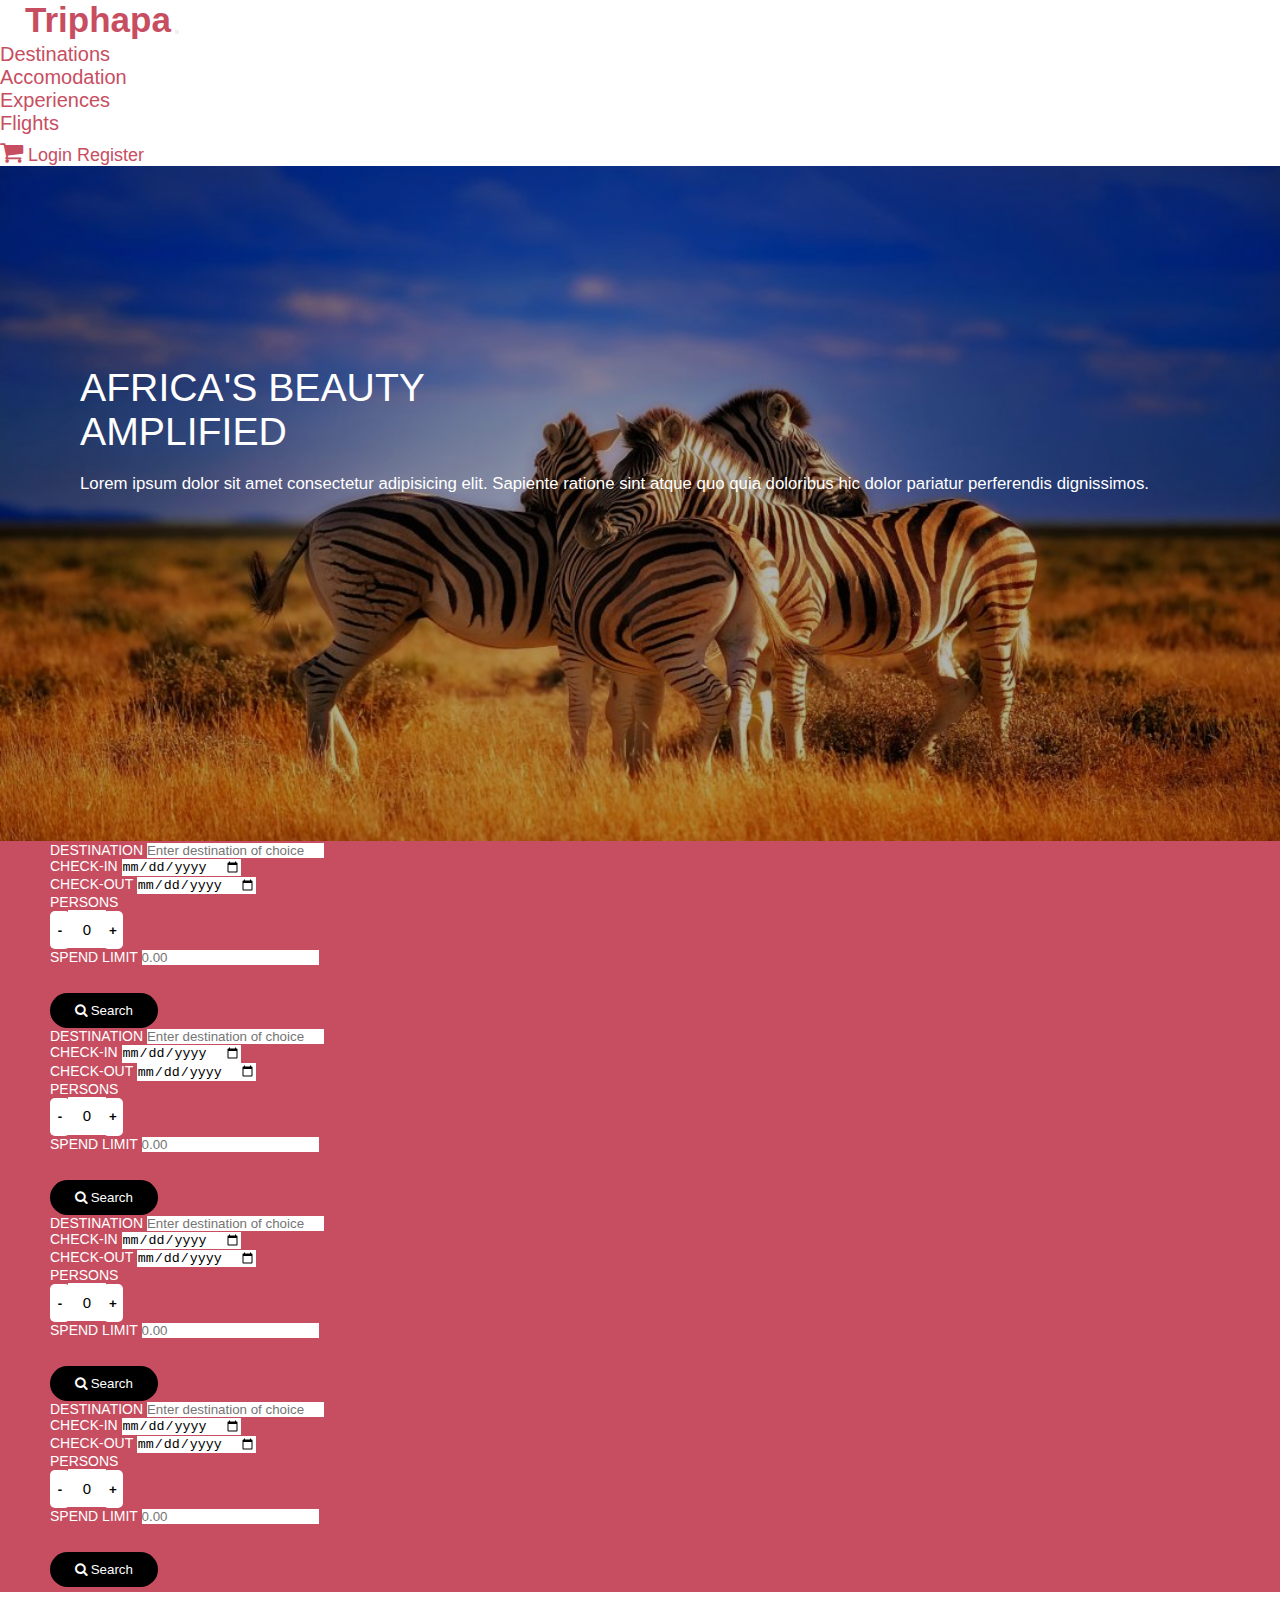
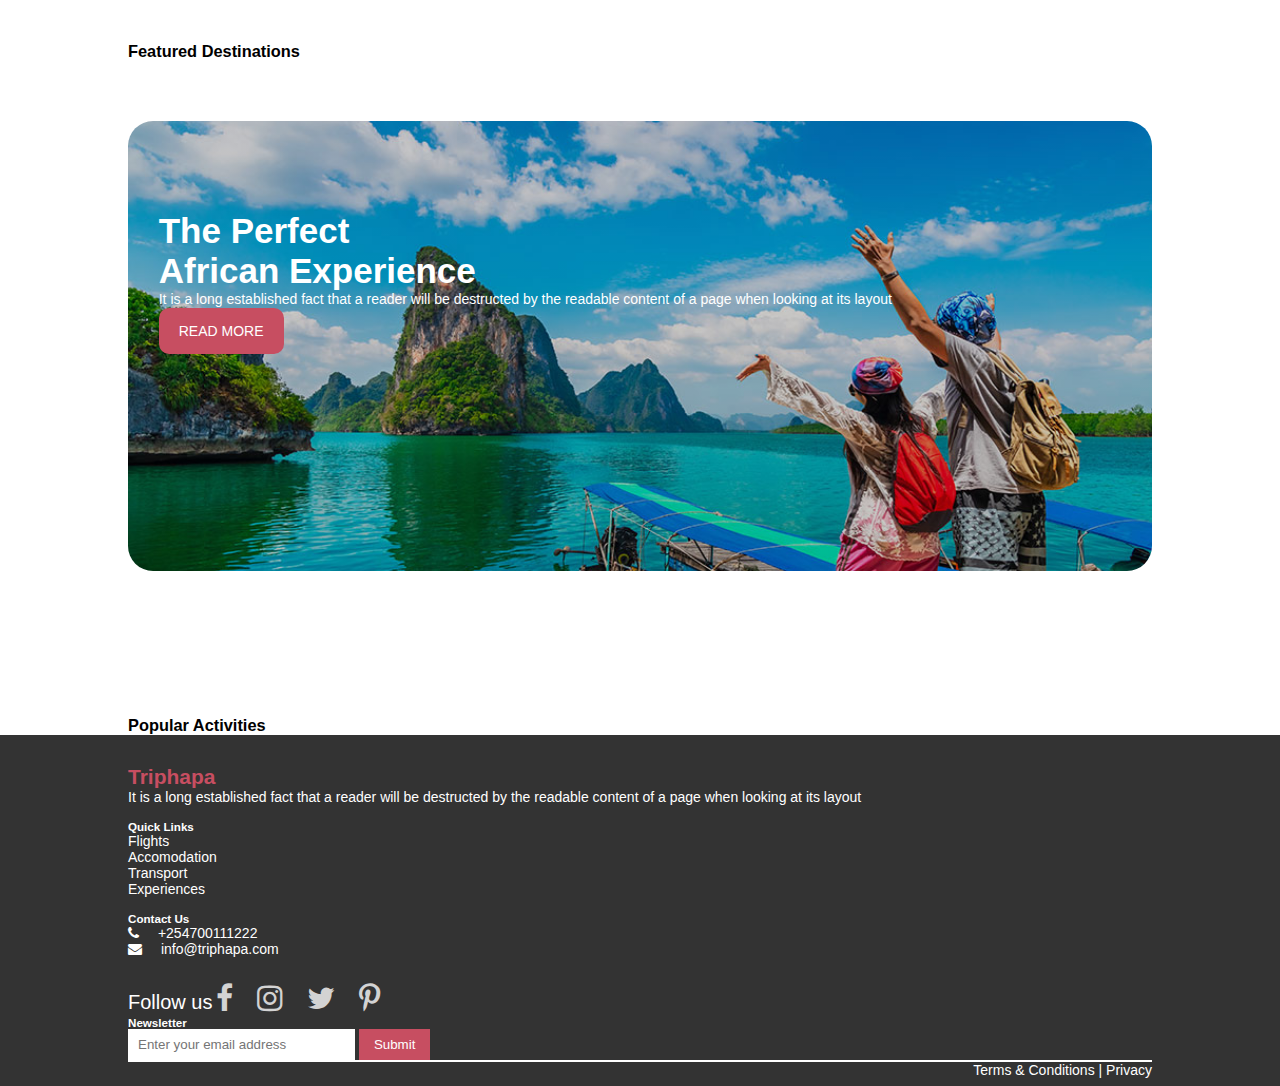
<file: Landing Page/index.html>
<!doctype html>
<html lang="en">
  <head>
    <!-- Required meta tags -->
    <meta charset="utf-8">
    <meta name="viewport" content="width=device-width, initial-scale=1, shrink-to-fit=no">

    <!-- Bootstrap CSS -->
    <link rel="stylesheet" href="https://cdn.jsdelivr.net/npm/bootstrap@4.6.0/dist/css/bootstrap.min.css" integrity="sha384-B0vP5xmATw1+K9KRQjQERJvTumQW0nPEzvF6L/Z6nronJ3oUOFUFpCjEUQouq2+l" crossorigin="anonymous">
    <link rel="stylesheet" type="text/css" href="https://cdnjs.cloudflare.com/ajax/libs/OwlCarousel2/2.3.4/assets/owl.carousel.min.css">
    <link rel="stylesheet" type="text/css" href="https://stackpath.bootstrapcdn.com/font-awesome/4.7.0/css/font-awesome.min.css">
    <link rel="stylesheet" type="text/css" href="../css/style.css">
    <title>TripHapa</title>
  </head>
  <body>
    <!-- NavBar -->

    <nav class="navbar navbar-expand-lg navbar-light bg-light fixed-top">
      <a class="navbar-brand brd" href="../Landing Page/index.html">Triphapa</a>
      <button class="navbar-toggler custom-toggler" type="button" data-toggle="collapse" data-target="#navbarSupportedContent" aria-controls="navbarSupportedContent" aria-expanded="false" aria-label="Toggle navigation">
        <span class="navbar-toggler-icon"></span>
      </button>

      <div class="collapse navbar-collapse" id="navbarSupportedContent">
        <ul class="navbar-nav ml-auto">
          <li class="nav-item active">
            <a class="nav-link nv-l" href="#">Destinations <span class="sr-only">(current)</span></a>
          </li>
          <li class="nav-item">
            <a class="nav-link nv-l" href="#">Accomodation</a>
          </li>
          <li class="nav-item">
            <a class="nav-link nv-l" href="../Experience/Experience.html">Experiences</a>
          </li>
          <li class="nav-item">
            <a class="nav-link nv-l" href="#">Flights</a>
          </li>
        </ul>

        <div class="registration">
            <a href=""><i class="fa fa-shopping-cart mr-4"></i></a>
            <a class="mr-3 lg" href="../Registration/login.html">Login</a>
            <a class="rg mr-4" href="../Registration/register.html">Register</a>
            <!-- <a href="../Customer Profile/profile.html"><i class="fa fa-user-circle"></i></a> -->
        </div>
      </div>
    </nav>

    <!-- Banner -->

    <section class="banner">
      <div class="col-lg-6 bn_txt">
        <h2>AFRICA'S BEAUTY <br> AMPLIFIED</h2>
        <p>Lorem ipsum dolor sit amet consectetur adipisicing elit.
           Sapiente ratione sint atque quo quia doloribus hic dolor pariatur perferendis dignissimos.
        </p>
      </div>  
    </section>

    <!-- Search -->

    <section class="search">
      <div class="container">
        <div class="row justify-content-center">
          <div class="col-md-9 col-12">
            <nav>
              <div class="nav nav-tabs nav-justified" id="nav-tab" role="tablist">
                <a class="nav-link active first" id="nav-destination-tab" data-toggle="tab" href="#nav-destination" role="tab" aria-controls="nav-profile" aria-selected="false">
                  <div class="left">
                    <i class="fa fa-map-signs"></i>
                  </div>
                  <div class="right dr">
                    DESTINATIONS
                  </div>
                </a>
                <a class="nav-link" id="nav-accomodation-tab" data-toggle="tab" href="#nav-accomodation" role="tab" aria-controls="nav-accomodation" aria-selected="true">
                  <div class="left">
                    <i class="fa fa-bed"></i>
                  </div>

                  <div class="right ar">
                    ACCOMODATION
                  </div>
                </a>
                <a class="nav-link" id="nav-experiences-tab" data-toggle="tab" href="#nav-experiences" role="tab" aria-controls="nav-experiences" aria-selected="false">
                  <div class="left">
                    <i class="fa fa-globe"></i>
                  </div>

                  <div class="right er">
                    EXPERIENCES
                  </div>
                </a>
                <a class="nav-link last" id="nav-flight-tab" data-toggle="tab" href="#nav-flight" role="tab" aria-controls="nav-contact" aria-selected="false">
                  <div class="left">
                    <i class="fa fa-plane"></i>
                  </div>

                  <div class="right fr">
                    FLIGHTS
                  </div>
                </a>
              </div>
            </nav>
          </div>
        </div>
        <div class="row">
          <div class="col-md-12">
            <div class="tab-content" id="nav-tabContent">
              <div class="tab-pane fade show active" id="nav-destination" role="tabpanel" aria-labelledby="nav-destination-tab">
                <form>
                  <div class="form-row">
                    <div class="form-group">
                      <label for="inputCity">DESTINATION</label>
                      <input type="text" class="form-control shadow-none dest" id="inputCity" placeholder="Enter destination of choice" required="">
                    </div>
                    <div class="form-group">
                      <label for="inputCity">CHECK-IN</label>
                      <input type="date" class="form-control shadow-none" id="inputCity" placeholder="Date/Time" required="">
                    </div>
                    <div class="form-group">
                      <label for="inputCity">CHECK-OUT</label>
                      <input type="date" class="form-control shadow-none" id="inputCity" placeholder="Date/Time" required="">
                    </div>
                    <div class="form-group">
                      <label for="inputState">PERSONS</label>
                      <div class="input-group">
                        <input type="button" value="-" class="button-minus" data-field="quantity">
                        <input type="number" step="0" max="" value="0" name="quantity" class="quantity-field" required="">
                        <input type="button" value="+" class="button-plus" data-field="quantity">
                      </div>
                    </div>
                    <div class="form-group">
                      <label for="inputZip">SPEND LIMIT</label>
                      <input type="number" class="form-control shadow-none" id="inputZip" placeholder="0.00" required="">
                    </div>
                    <div class="form-group">
                      <button type="submit" class="search_btn"><i class="fa fa-search"></i> Search</button>
                    </div>
                  </div>
                </form>
              </div>
              <div class="tab-pane fade" id="nav-accomodation" role="tabpanel" aria-labelledby="nav-accomodation-tab">
                <form>
                  <div class="form-row">
                    <div class="form-group">
                      <label for="inputCity">DESTINATION</label>
                      <input type="text" class="form-control shadow-none dest" id="inputCity" placeholder="Enter destination of choice" required="">
                    </div>
                    <div class="form-group">
                      <label for="inputCity">CHECK-IN</label>
                      <input type="date" class="form-control shadow-none" id="inputCity" placeholder="Date/Time" required="">
                    </div>
                    <div class="form-group">
                      <label for="inputCity">CHECK-OUT</label>
                      <input type="date" class="form-control shadow-none" id="inputCity" placeholder="Date/Time" required="">
                    </div>
                    <div class="form-group">
                      <label for="inputState">PERSONS</label>
                      <div class="input-group">
                        <input type="button" value="-" class="button-minus" data-field="quantity">
                        <input type="number" step="0" max="" value="0" name="quantity" class="quantity-field" required="">
                        <input type="button" value="+" class="button-plus" data-field="quantity">
                      </div>
                    </div>
                    <div class="form-group">
                      <label for="inputZip">SPEND LIMIT</label>
                      <input type="number" class="form-control shadow-none" id="inputZip" placeholder="0.00" required="">
                    </div>
                    <div class="form-group">
                      <button type="submit" class="search_btn"><i class="fa fa-search"></i> Search</button>
                    </div>
                  </div>
                </form>
              </div>
              <div class="tab-pane fade" id="nav-experiences" role="tabpanel" aria-labelledby="nav-experiences-tab">
                <form>
                  <div class="form-row">
                    <div class="form-group">
                      <label for="inputCity">DESTINATION</label>
                      <input type="text" class="form-control shadow-none dest" id="inputCity" placeholder="Enter destination of choice" required="">
                    </div>
                    <div class="form-group">
                      <label for="inputCity">CHECK-IN</label>
                      <input type="date" class="form-control shadow-none" id="inputCity" placeholder="Date/Time" required="">
                    </div>
                    <div class="form-group">
                      <label for="inputCity">CHECK-OUT</label>
                      <input type="date" class="form-control shadow-none" id="inputCity" placeholder="Date/Time" required="">
                    </div>
                    <div class="form-group">
                      <label for="inputState">PERSONS</label>
                      <div class="input-group">
                        <input type="button" value="-" class="button-minus" data-field="quantity">
                        <input type="number" step="0" max="" value="0" name="quantity" class="quantity-field" required="">
                        <input type="button" value="+" class="button-plus" data-field="quantity">
                      </div>
                    </div>
                    <div class="form-group">
                      <label for="inputZip">SPEND LIMIT</label>
                      <input type="number" class="form-control shadow-none" id="inputZip" placeholder="0.00" required="">
                    </div>
                    <div class="form-group">
                      <button type="submit" class="search_btn"><i class="fa fa-search"></i> Search</button>
                    </div>
                  </div>
                </form>
              </div>
              <div class="tab-pane fade" id="nav-flight" role="tabpanel" aria-labelledby="nav-flight-tab">
                <form>
                  <div class="form-row">
                    <div class="form-group">
                      <label for="inputCity">DESTINATION</label>
                      <input type="text" class="form-control shadow-none dest" id="inputCity" placeholder="Enter destination of choice" required="">
                    </div>
                    <div class="form-group">
                      <label for="inputCity">CHECK-IN</label>
                      <input type="date" class="form-control shadow-none" id="inputCity" placeholder="Date/Time" required="">
                    </div>
                    <div class="form-group">
                      <label for="inputCity">CHECK-OUT</label>
                      <input type="date" class="form-control shadow-none" id="inputCity" placeholder="Date/Time" required="">
                    </div>
                    <div class="form-group">
                      <label for="inputState">PERSONS</label>
                      <div class="input-group">
                        <input type="button" value="-" class="button-minus" data-field="quantity">
                        <input type="number" step="0" max="" value="0" name="quantity" class="quantity-field" required="">
                        <input type="button" value="+" class="button-plus" data-field="quantity">
                      </div>
                    </div>
                    <div class="form-group">
                      <label for="inputZip">SPEND LIMIT</label>
                      <input type="number" class="form-control shadow-none" id="inputZip" placeholder="0.00" required="">
                    </div>
                    <div class="form-group">
                      <button type="submit" class="search_btn"><i class="fa fa-search"></i> Search</button>
                    </div>
                  </div>
                </form>
              </div>
            </div>
          </div>
        </div>
      </div>
    </section>

    <!-- Destinations -->

    <section class="destinations">
      <div class="content-section">
        <div class="row">
          <div class="col-md-12 section_header">
            <h3>Featured Destinations</h3>
          </div>
        </div>

        <div class="row">
          <div class="col-md-12">
            <div class="carousel owl-carousel owl-theme">
              <div class="card card-1" style="background-image: linear-gradient(rgba(0,0,0,0.3),rgba(0,0,0,0.3)), url('../images/zebra.jpg');">
                  <div class="rating">
                      <div class="heart">
                          <i class="fa fa-heart"></i>
                      </div>
  
                      <div class="stars">
                           <i class="fa fa-star">
                              <span class="rt">4.0</span>
                          </i>
                      </div>
                  </div>
  
                  <div class="location">
                      <div class="city">
                          <span>Nairobi, Kenya</span>
                          <h5>THE NATIONAL MUSEUMS <br> OF KENYA</h5>
                      </div>
  
                      <div class="book">
                          <a href="#" class="c_btn">BOOK NOW</a>
                      </div>
                  </div>
              </div>
              <div class="card card-2" style="background-image: linear-gradient(rgba(0,0,0,0.3),rgba(0,0,0,0.3)), url('../images/zebra.jpg');">
                  <div class="rating">
                      <div class="heart">
                          <i class="fa fa-heart"></i>
                      </div>
  
                      <div class="stars">
                           <i class="fa fa-star">
                              <span class="rt">4.0</span>
                          </i>
                      </div>
                  </div>
  
                  <div class="location">
                      <div class="city">
                          <span>Nairobi, Kenya</span>
                          <h5>THE NATIONAL MUSEUMS <br> OF KENYA</h5>
                      </div>
  
                      <div class="book">
                          <a href="#" class="c_btn">BOOK NOW</a>
                      </div>
                  </div>
              </div>
              <div class="card card-3" style="background-image: linear-gradient(rgba(0,0,0,0.3),rgba(0,0,0,0.3)), url('../images/zebra.jpg');">
                  <div class="rating">
                      <div class="heart">
                          <i class="fa fa-heart"></i>
                      </div>
  
                      <div class="stars">
                           <i class="fa fa-star">
                              <span class="rt">4.0</span>
                          </i>
                      </div>
                  </div>
  
                  <div class="location">
                      <div class="city">
                          <span>Nairobi, Kenya</span>
                          <h5>THE NATIONAL MUSEUMS <br> OF KENYA</h5>
                      </div>
  
                      <div class="book">
                          <a href="#" class="c_btn">BOOK NOW</a>
                      </div>
                  </div>
              </div>
              <div class="card card-4" style="background-image: linear-gradient(rgba(0,0,0,0.3),rgba(0,0,0,0.3)), url('../images/zebra.jpg');">
                  <div class="rating">
                      <div class="heart">
                          <i class="fa fa-heart"></i>
                      </div>
  
                      <div class="stars">
                           <i class="fa fa-star">
                              <span class="rt">4.0</span>
                          </i>
                      </div>
                  </div>
  
                  <div class="location">
                      <div class="city">
                          <span>Nairobi, Kenya</span>
                          <h5>THE NATIONAL MUSEUMS <br> OF KENYA</h5>
                      </div>
  
                      <div class="book">
                          <a href="#" class="c_btn">BOOK NOW</a>
                      </div>
                  </div>
              </div>
              <div class="card card-5" style="background-image: linear-gradient(rgba(0,0,0,0.3),rgba(0,0,0,0.3)), url('../images/zebra.jpg');">
                  <div class="rating">
                      <div class="heart">
                          <i class="fa fa-heart"></i>
                      </div>
  
                      <div class="stars">
                           <i class="fa fa-star">
                              <span class="rt">4.0</span>
                          </i>
                      </div>
                  </div>
  
                  <div class="location">
                      <div class="city">
                          <span>Nairobi, Kenya</span>
                          <h5>THE NATIONAL MUSEUMS <br> OF KENYA</h5>
                      </div>
  
                      <div class="book">
                          <a href="#" class="c_btn">BOOK NOW</a>
                      </div>
                  </div>
              </div>
            </div>
          </div>
        </div>
      </div>
    </section>

    <!-- Article -->

    <section class="article">
      <div class="content-section">
        <div class="row">
          <div class="col-md-12">
            <div class="art">
              <div class="col-md-4 article_text">
                <h2>The Perfect <br> African Experience</h2>
                <p>
                  It is a long established fact that a reader will be 
                  destructed by the readable content of a page when 
                  looking at its layout
                </p><br>
                <a href="" class="article_btn">READ MORE</a>
              </div>
            </div>
          </div>
        </div>
      </div>
    </section>

    <!-- Activities -->

    <section class="activities">
      <div class="content-section">
        <div class="row">
          <div class="col-md-12 section_header">
            <h3>Popular Activities</h3>
          </div>
        </div>

        <div class="row">
          <div class="col-md-12">
            <div class="carousel owl-carousel owl-theme">
              <div class="card card-1" style="background-image: linear-gradient(rgba(0,0,0,0.3),rgba(0,0,0,0.3)), url('../images/zebra.jpg');">
                  <div class="rating">
                      <div class="heart">
                          <i class="fa fa-heart"></i>
                      </div>
  
                      <div class="stars">
                           <i class="fa fa-star">
                              <span class="rt">4.0</span>
                          </i>
                      </div>
                  </div>
  
                  <div class="location">
                      <div class="city">
                          <span>Nairobi, Kenya</span>
                          <h5>THE NATIONAL MUSEUMS <br> OF KENYA</h5>
                      </div>
  
                      <div class="book">
                          <a href="#" class="c_btn">BOOK NOW</a>
                      </div>
                  </div>
              </div>
              <div class="card card-2" style="background-image: linear-gradient(rgba(0,0,0,0.3),rgba(0,0,0,0.3)), url('../images/zebra.jpg');">
                  <div class="rating">
                      <div class="heart">
                          <i class="fa fa-heart"></i>
                      </div>
  
                      <div class="stars">
                           <i class="fa fa-star">
                              <span class="rt">4.0</span>
                          </i>
                      </div>
                  </div>
  
                  <div class="location">
                      <div class="city">
                          <span>Nairobi, Kenya</span>
                          <h5>THE NATIONAL MUSEUMS <br> OF KENYA</h5>
                      </div>
  
                      <div class="book">
                          <a href="#" class="c_btn">BOOK NOW</a>
                      </div>
                  </div>
              </div>
              <div class="card card-3" style="background-image: linear-gradient(rgba(0,0,0,0.3),rgba(0,0,0,0.3)), url('../images/zebra.jpg');">
                  <div class="rating">
                      <div class="heart">
                          <i class="fa fa-heart"></i>
                      </div>
  
                      <div class="stars">
                           <i class="fa fa-star">
                              <span class="rt">4.0</span>
                          </i>
                      </div>
                  </div>
  
                  <div class="location">
                      <div class="city">
                          <span>Nairobi, Kenya</span>
                          <h5>THE NATIONAL MUSEUMS <br> OF KENYA</h5>
                      </div>
  
                      <div class="book">
                          <a href="#" class="c_btn">BOOK NOW</a>
                      </div>
                  </div>
              </div>
              <div class="card card-4" style="background-image: linear-gradient(rgba(0,0,0,0.3),rgba(0,0,0,0.3)), url('../images/zebra.jpg');">
                  <div class="rating">
                      <div class="heart">
                          <i class="fa fa-heart"></i>
                      </div>
  
                      <div class="stars">
                           <i class="fa fa-star">
                              <span class="rt">4.0</span>
                          </i>
                      </div>
                  </div>
  
                  <div class="location">
                      <div class="city">
                          <span>Nairobi, Kenya</span>
                          <h5>THE NATIONAL MUSEUMS <br> OF KENYA</h5>
                      </div>
  
                      <div class="book">
                          <a href="#" class="c_btn">BOOK NOW</a>
                      </div>
                  </div>
              </div>
              <div class="card card-5" style="background-image: linear-gradient(rgba(0,0,0,0.3),rgba(0,0,0,0.3)), url('../images/zebra.jpg');">
                  <div class="rating">
                      <div class="heart">
                          <i class="fa fa-heart"></i>
                      </div>
  
                      <div class="stars">
                           <i class="fa fa-star">
                              <span class="rt">4.0</span>
                          </i>
                      </div>
                  </div>
  
                  <div class="location">
                      <div class="city">
                          <span>Nairobi, Kenya</span>
                          <h5>THE NATIONAL MUSEUMS <br> OF KENYA</h5>
                      </div>
  
                      <div class="book">
                          <a href="#" class="c_btn">BOOK NOW</a>
                      </div>
                  </div>
              </div>
            </div>
          </div>
        </div>
      </div>
    </section>

    <!-- Footer -->

    <section class="footer">
      <div class="content-section">
        <div class="row">
          <div class="col-md-4 mr d-flex justify-content-center">
            <span>
              <h2>Triphapa</h2>
              <p>It is a long established fact that a reader will be 
                destructed by the readable content of a page when 
                looking at its layout
              </p>
            </span>
          </div>
  
          <div class="col-md-4 col-5 lnk d-flex justify-content-center ">
            <!-- <h5>Quick Links</h5> -->
            <ul>
              <h5>Quick Links</h5>
              <li> <a href="">Flights</a></li>
              <li><a href="">Accomodation</a></li>
              <li><a href="">Transport</a></li>
              <li><a href="">Experiences</a></li>
            </ul>
          </div>

          <div class="col-md-4 col-7 contact d-flex justify-content-center">
            <!-- <h5>Contact Us</h5> -->
            <ul>
              <h5>Contact Us</h5>
              <li>
                <i class="fa fa-phone"></i>
                +254700111222
              </li>
              <li>
                <i class="fa fa-envelope"></i>
                info@triphapa.com
              </li>
            </ul>
          </div>
        </div>
        
        <div class="row">
          <div class="col-md-4 social d-flex justify-content-center">
            <ol>
              <span class="pr-2">Follow us</span>
              <li><a href="#"><i class="fa fa-facebook-f"></i></a></li>
              <li><a href="#"><i class="fa fa-instagram"></i></a></li>
              <li><a href="#"><i class="fa fa-twitter"></i></a></li>
              <li><a href="#"><i class="fa fa-pinterest-p"></i></a></li>
            </ol>
          </div>

          <div class="col-md-4"></div>

          <div class="col-md-4 frm">
            <h5>Newsletter</h5>
            <form action="">
              <input type="email" placeholder="Enter your email address">
              <button class="ft_btn">Submit</button>
            </form>
          </div>
        </div>
        <hr style="border: 1px solid #fff;">
        <div class="row">
          <div class="col-md-6"></div>
          <div class="col-md-6 terms">
            <a href="#">Terms & Conditions</a> |
            <a href="#">Privacy</a>
          </div>
        </div>
      </div>
    </section>

    <script>
        
    </script>

    <!-- Optional JavaScript; choose one of the two! -->

    <!-- Option 1: jQuery and Bootstrap Bundle (includes Popper) -->
    <script src="https://code.jquery.com/jquery-3.5.1.slim.min.js" integrity="sha384-DfXdz2htPH0lsSSs5nCTpuj/zy4C+OGpamoFVy38MVBnE+IbbVYUew+OrCXaRkfj" crossorigin="anonymous"></script>
    <script type="text/javascript" src="https://cdnjs.cloudflare.com/ajax/libs/OwlCarousel2/2.3.4/owl.carousel.min.js"></script>
    <script src="https://cdn.jsdelivr.net/npm/bootstrap@4.6.0/dist/js/bootstrap.bundle.min.js" integrity="sha384-Piv4xVNRyMGpqkS2by6br4gNJ7DXjqk09RmUpJ8jgGtD7zP9yug3goQfGII0yAns" crossorigin="anonymous"></script>
    <script src="../js/script.js"></script>
    <!-- Option 2: Separate Popper and Bootstrap JS -->
    <!--
    <script src="https://code.jquery.com/jquery-3.5.1.slim.min.js" integrity="sha384-DfXdz2htPH0lsSSs5nCTpuj/zy4C+OGpamoFVy38MVBnE+IbbVYUew+OrCXaRkfj" crossorigin="anonymous"></script>
    <script src="https://cdn.jsdelivr.net/npm/popper.js@1.16.1/dist/umd/popper.min.js" integrity="sha384-9/reFTGAW83EW2RDu2S0VKaIzap3H66lZH81PoYlFhbGU+6BZp6G7niu735Sk7lN" crossorigin="anonymous"></script>
    <script src="https://cdn.jsdelivr.net/npm/bootstrap@4.6.0/dist/js/bootstrap.min.js" integrity="sha384-+YQ4JLhjyBLPDQt//I+STsc9iw4uQqACwlvpslubQzn4u2UU2UFM80nGisd026JF" crossorigin="anonymous"></script>
    -->
  </body>
</html>
</file>
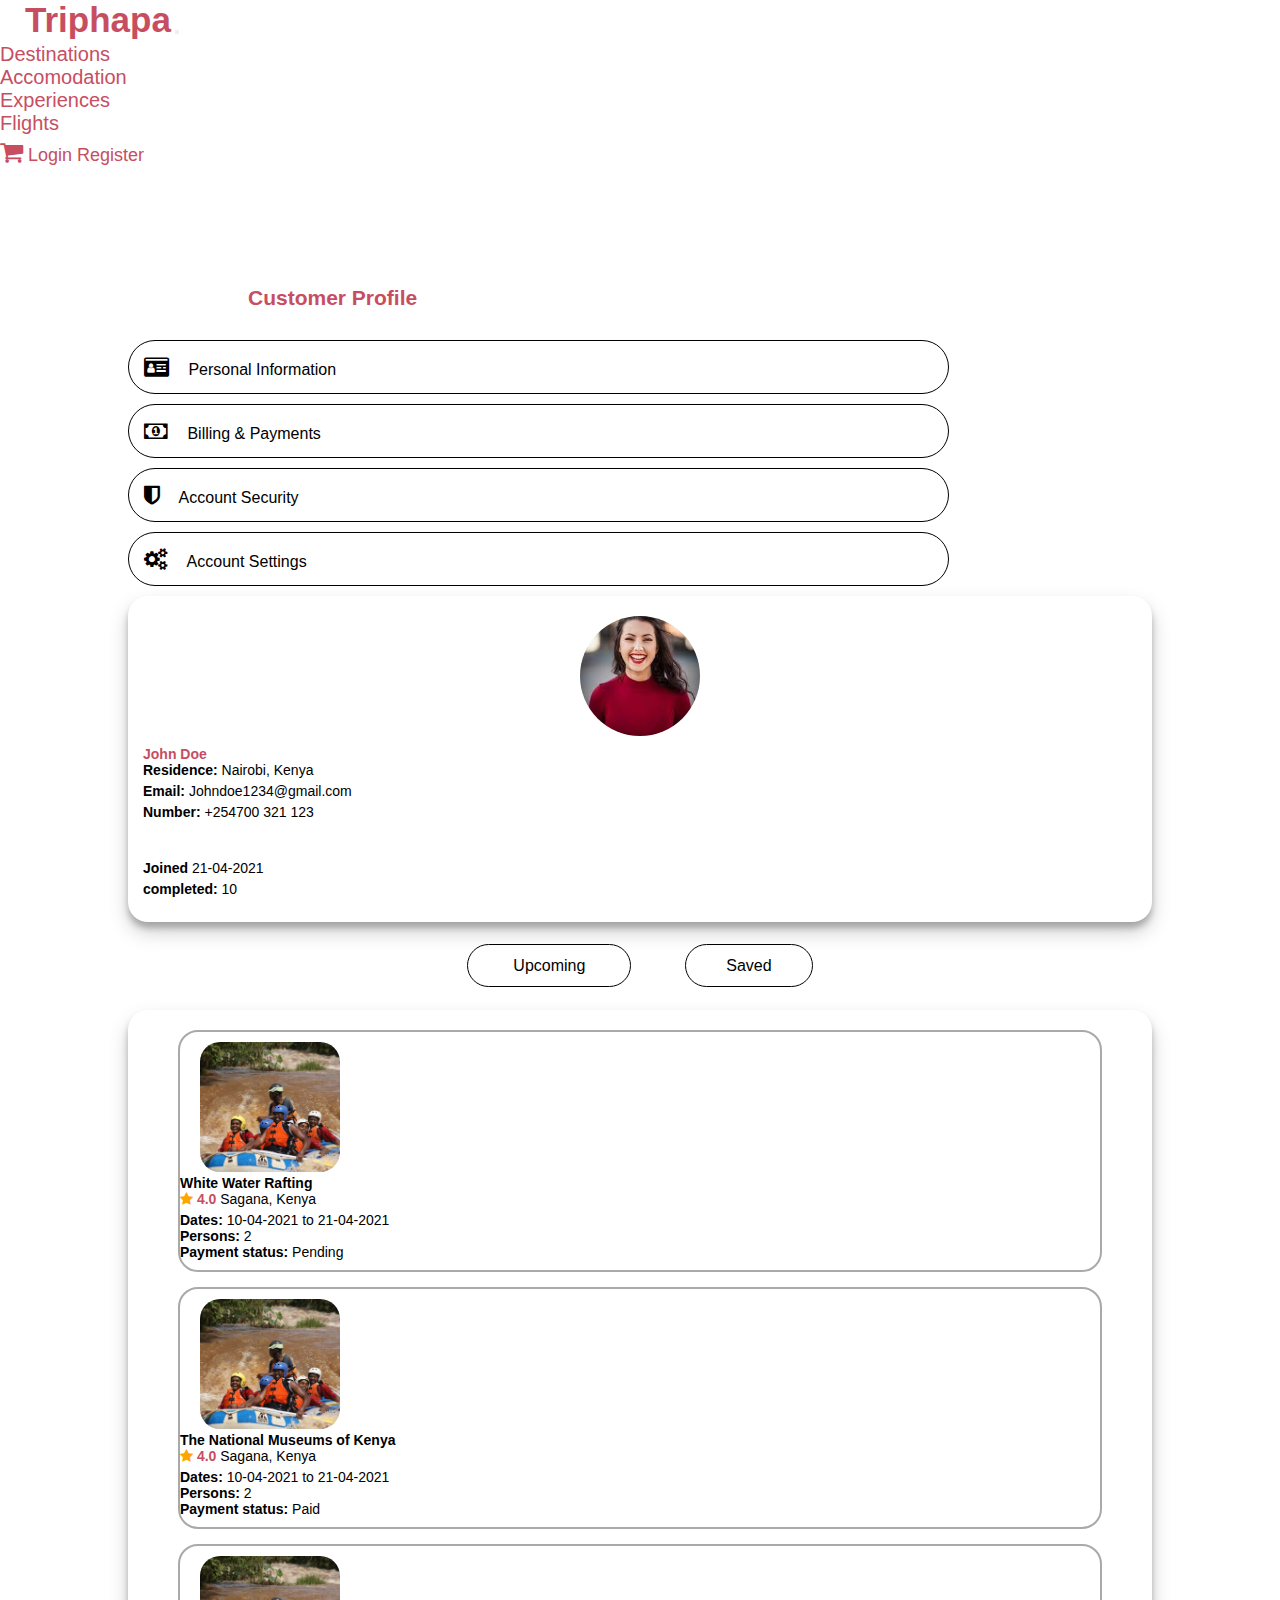
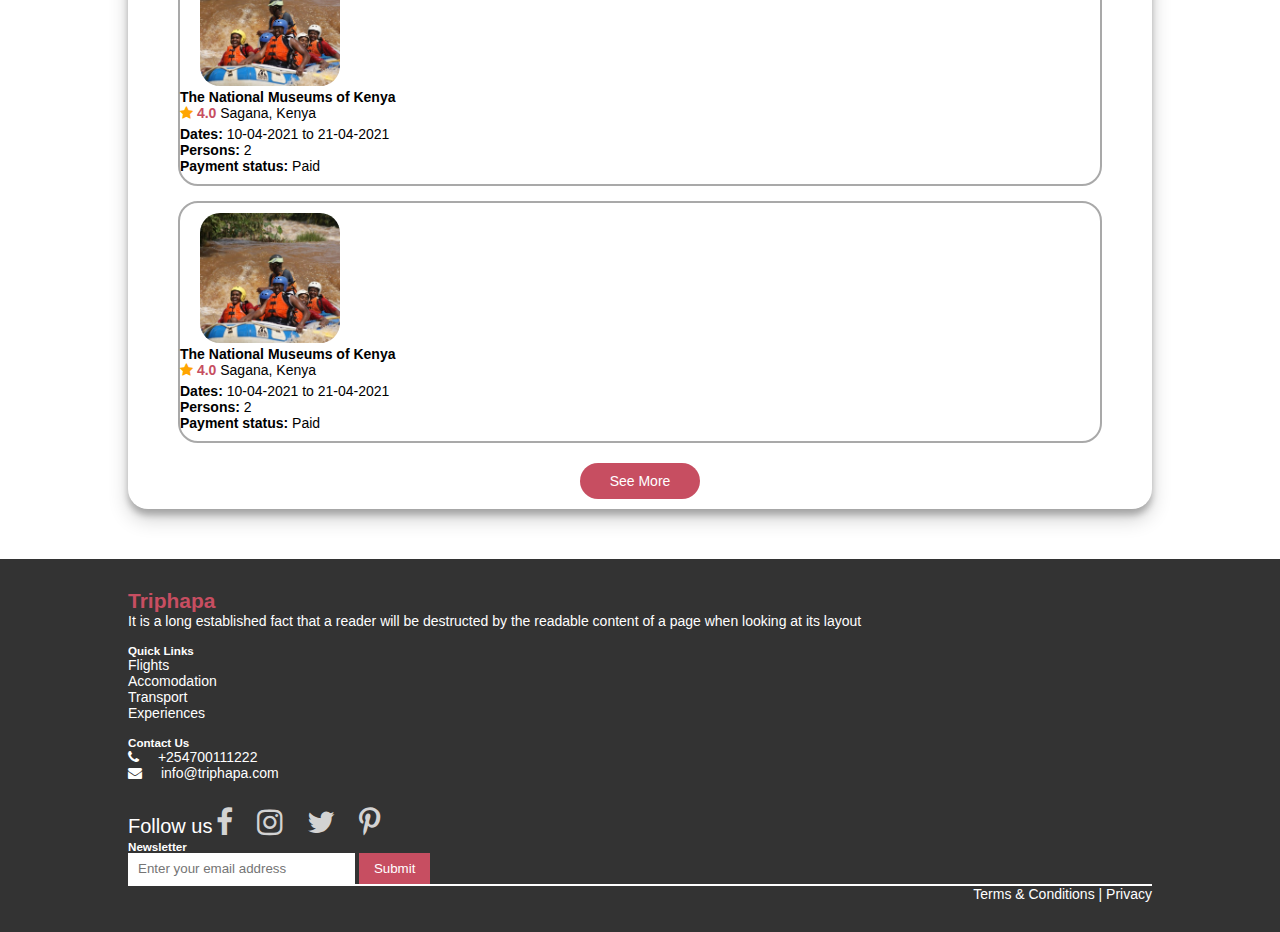
<file: Customer Profile/profile.html>
<!doctype html>
<html lang="en">
  <head>
    <!-- Required meta tags -->
    <meta charset="utf-8">
    <meta name="viewport" content="width=device-width, initial-scale=1, shrink-to-fit=no">

    <!-- Bootstrap CSS -->
    <link rel="stylesheet" href="https://cdn.jsdelivr.net/npm/bootstrap@4.6.0/dist/css/bootstrap.min.css" integrity="sha384-B0vP5xmATw1+K9KRQjQERJvTumQW0nPEzvF6L/Z6nronJ3oUOFUFpCjEUQouq2+l" crossorigin="anonymous">
    <link rel="stylesheet" type="text/css" href="https://stackpath.bootstrapcdn.com/font-awesome/4.7.0/css/font-awesome.min.css">
    <link rel="stylesheet" href="../css/style.css">
    <title>Customer Profile</title>
  </head>
  <body>
    
    <!-- NavBar -->

    <nav class="navbar navbar-expand-lg navbar-light bg-light fixed-top">
        <a class="navbar-brand brd" href="../Landing Page/index.html">Triphapa</a>
        <button class="navbar-toggler custom-toggler" type="button" data-toggle="collapse" data-target="#navbarSupportedContent" aria-controls="navbarSupportedContent" aria-expanded="false" aria-label="Toggle navigation">
          <span class="navbar-toggler-icon"></span>
        </button>
  
        <div class="collapse navbar-collapse" id="navbarSupportedContent">
          <ul class="navbar-nav ml-auto">
            <li class="nav-item active">
              <a class="nav-link nv-l" href="#">Destinations <span class="sr-only">(current)</span></a>
            </li>
            <li class="nav-item">
              <a class="nav-link nv-l" href="#">Accomodation</a>
            </li>
            <li class="nav-item">
              <a class="nav-link nv-l" href="../Experience/Experience.html">Experiences</a>
            </li>
            <li class="nav-item">
              <a class="nav-link nv-l" href="#">Flights</a>
            </li>
          </ul>
  
          <div class="registration">
              <a href=""><i class="fa fa-shopping-cart mr-4"></i></a>
              <a class="mr-3 lg" href="../Registration/login.html">Login</a>
              <a class="rg mr-4" href="../Registration/register.html">Register</a>
              <!-- <a href="../Customer Profile/profile.html"><i class="fa fa-user-circle"></i></a> -->
          </div>
        </div>
    </nav>

    <!-- Profile -->

    <div class="content-section">
        <div class="profile">
            <div class="header">
                <h2>Customer Profile</h2>
            </div>
            <div class="row justify-content-center">
                <div class="col-md-3 info">
                    <div class="list">
                        <ul>
                            <li><a href="#"><i class="fa fa-id-card"></i> Personal Information</a></li>
                            <li><a href="#"><i class="fa fa-money"></i> Billing & Payments</a></li>
                            <li><a href="#"><i class="fa fa-shield"></i> Account Security</a></li>
                            <li><a href="#"><i class="fa fa-cogs"></i> Account Settings</a></li>
                        </ul>
                    </div>
                </div>

                <div class="col-md-7">
                    <div class="details">
                        <div class="user">
                            <div class="row">
                                <div class="col-md-4 u_img">
                                    <img src="../images/download.jpg" alt="">
                                </div>

                                <div class="col-md-4 in">
                                    <h4>John Doe</h4>
                                    <span><strong>Residence:</strong> Nairobi, Kenya</span>
                                    <span><strong>Email:</strong> Johndoe1234@gmail.com</span>
                                    <span><strong>Number:</strong> +254700 321 123</span>
                                </div>

                                <div class="col-md-4 cm">
                                    <span><strong>Joined</strong> 21-04-2021</span>
                                    <span><strong> completed:</strong> 10</span>
                                </div>
                            </div>
                        </div>

                        <div class="sr_btn">
                            <a href="#" class="sr1">Upcoming</a>
                            <a href="#" class="sr2">Saved</a>
                        </div>

                        <div class="exp_list">
                            <div class="user_exp_list">
                                <div class="row">
                                    <div class="col-md-4">
                                        <div class="exp_img">
                                            <img src="../images/rafting.jpg" alt="">
                                        </div>
                                    </div>

                                    <div class="col-md-7">
                                        <div class="exp_list_details">
                                            <h4>White Water Rafting</h4>
                                            <div class="location">
                                                <span class="lc"><i class="fa fa-star"></i> 4.0</span>
                                                <span class="town">Sagana, Kenya</span>
                                            </div>

                                            <div class="dt">
                                                <span><strong>Dates:</strong> 10-04-2021 to 21-04-2021</span>
                                                <span><strong>Persons:</strong> 2</span>
                                                <span><strong>Payment status:</strong> Pending</span>
                                            </div>
                                        </div>
                                    </div>
                                </div>
                            </div>

                            <div class="user_exp_list">
                                <div class="row">
                                    <div class="col-md-4">
                                        <div class="exp_img">
                                            <img src="../images/rafting.jpg" alt="">
                                        </div>
                                    </div>

                                    <div class="col-md-7">
                                        <div class="exp_list_details">
                                            <h4>The National Museums of Kenya</h4>
                                            <div class="location">
                                                <span class="lc"><i class="fa fa-star"></i> 4.0</span>
                                                <span class="town">Sagana, Kenya</span>
                                            </div>

                                            <div class="dt">
                                                <span><strong>Dates:</strong> 10-04-2021 to 21-04-2021</span>
                                                <span><strong>Persons:</strong> 2</span>
                                                <span><strong>Payment status:</strong> Paid</span>
                                            </div>
                                        </div>
                                    </div>
                                </div>
                            </div>

                            <div class="user_exp_list">
                                <div class="row">
                                    <div class="col-md-4">
                                        <div class="exp_img">
                                            <img src="../images/rafting.jpg" alt="">
                                        </div>
                                    </div>

                                    <div class="col-md-7">
                                        <div class="exp_list_details">
                                            <h4>The National Museums of Kenya</h4>
                                            <div class="location">
                                                <span class="lc"><i class="fa fa-star"></i> 4.0</span>
                                                <span class="town">Sagana, Kenya</span>
                                            </div>

                                            <div class="dt">
                                                <span><strong>Dates:</strong> 10-04-2021 to 21-04-2021</span>
                                                <span><strong>Persons:</strong> 2</span>
                                                <span><strong>Payment status:</strong> Paid</span>
                                            </div>
                                        </div>
                                    </div>
                                </div>
                            </div>

                            <div class="user_exp_list">
                                <div class="row">
                                    <div class="col-md-4">
                                        <div class="exp_img">
                                            <img src="../images/rafting.jpg" alt="">
                                        </div>
                                    </div>

                                    <div class="col-md-7">
                                        <div class="exp_list_details">
                                            <h4>The National Museums of Kenya</h4>
                                            <div class="location">
                                                <span class="lc"><i class="fa fa-star"></i> 4.0</span>
                                                <span class="town">Sagana, Kenya</span>
                                            </div>

                                            <div class="dt">
                                                <span><strong>Dates:</strong> 10-04-2021 to 21-04-2021</span>
                                                <span><strong>Persons:</strong> 2</span>
                                                <span><strong>Payment status:</strong> Paid</span>
                                            </div>
                                        </div>
                                    </div>
                                </div>
                            </div>

                            <div class="more">
                                <a href="">See More</a>
                            </div>

                        </div>
                    </div>
                </div>
            </div>
        </div>
    </div>

    <!-- Footer -->

    <section class="footer">
        <div class="content-section">
          <div class="row">
            <div class="col-md-4 mr d-flex justify-content-center">
              <span>
                <h2>Triphapa</h2>
                <p>It is a long established fact that a reader will be 
                  destructed by the readable content of a page when 
                  looking at its layout
                </p>
              </span>
            </div>
    
            <div class="col-md-4 col-5 lnk d-flex justify-content-center ">
              <ul>
                <h5>Quick Links</h5>
                <li> <a href="">Flights</a></li>
                <li><a href="">Accomodation</a></li>
                <li><a href="">Transport</a></li>
                <li><a href="">Experiences</a></li>
              </ul>
            </div>
  
            <div class="col-md-4 col-7 contact d-flex justify-content-center">
              <ul>
                <h5>Contact Us</h5>
                <li>
                  <i class="fa fa-phone"></i>
                  +254700111222
                </li>
                <li>
                  <i class="fa fa-envelope"></i>
                  info@triphapa.com
                </li>
              </ul>
            </div>
          </div>
          
          <div class="row">
            <div class="col-md-4 social d-flex justify-content-center">
              <ol>
                <span class="pr-2">Follow us</span>
                <li><a href="#"><i class="fa fa-facebook-f"></i></a></li>
                <li><a href="#"><i class="fa fa-instagram"></i></a></li>
                <li><a href="#"><i class="fa fa-twitter"></i></a></li>
                <li><a href="#"><i class="fa fa-pinterest-p"></i></a></li>
              </ol>
            </div>
  
            <div class="col-md-4"></div>
  
            <div class="col-md-4 frm">
              <h5>Newsletter</h5>
              <form action="">
                <input type="email" placeholder="Enter your email address">
                <button class="ft_btn">Submit</button>
              </form>
            </div>
          </div>
          <hr style="border: 1px solid #fff;">
          <div class="row">
            <div class="col-md-6"></div>
            <div class="col-md-6 terms">
              <a href="#">Terms & Conditions</a> |
              <a href="#">Privacy</a>
            </div>
          </div>
        </div>
    </section>

    <!-- Optional JavaScript; choose one of the two! -->

    <!-- Option 1: jQuery and Bootstrap Bundle (includes Popper) -->
    <script src="https://code.jquery.com/jquery-3.5.1.slim.min.js" integrity="sha384-DfXdz2htPH0lsSSs5nCTpuj/zy4C+OGpamoFVy38MVBnE+IbbVYUew+OrCXaRkfj" crossorigin="anonymous"></script>
    <script src="https://cdn.jsdelivr.net/npm/bootstrap@4.6.0/dist/js/bootstrap.bundle.min.js" integrity="sha384-Piv4xVNRyMGpqkS2by6br4gNJ7DXjqk09RmUpJ8jgGtD7zP9yug3goQfGII0yAns" crossorigin="anonymous"></script>
    <script src="../js/script.js"></script>
    <!-- Option 2: Separate Popper and Bootstrap JS -->
    <!--
    <script src="https://code.jquery.com/jquery-3.5.1.slim.min.js" integrity="sha384-DfXdz2htPH0lsSSs5nCTpuj/zy4C+OGpamoFVy38MVBnE+IbbVYUew+OrCXaRkfj" crossorigin="anonymous"></script>
    <script src="https://cdn.jsdelivr.net/npm/popper.js@1.16.1/dist/umd/popper.min.js" integrity="sha384-9/reFTGAW83EW2RDu2S0VKaIzap3H66lZH81PoYlFhbGU+6BZp6G7niu735Sk7lN" crossorigin="anonymous"></script>
    <script src="https://cdn.jsdelivr.net/npm/bootstrap@4.6.0/dist/js/bootstrap.min.js" integrity="sha384-+YQ4JLhjyBLPDQt//I+STsc9iw4uQqACwlvpslubQzn4u2UU2UFM80nGisd026JF" crossorigin="anonymous"></script>
    -->
  </body>
</html>
</file>
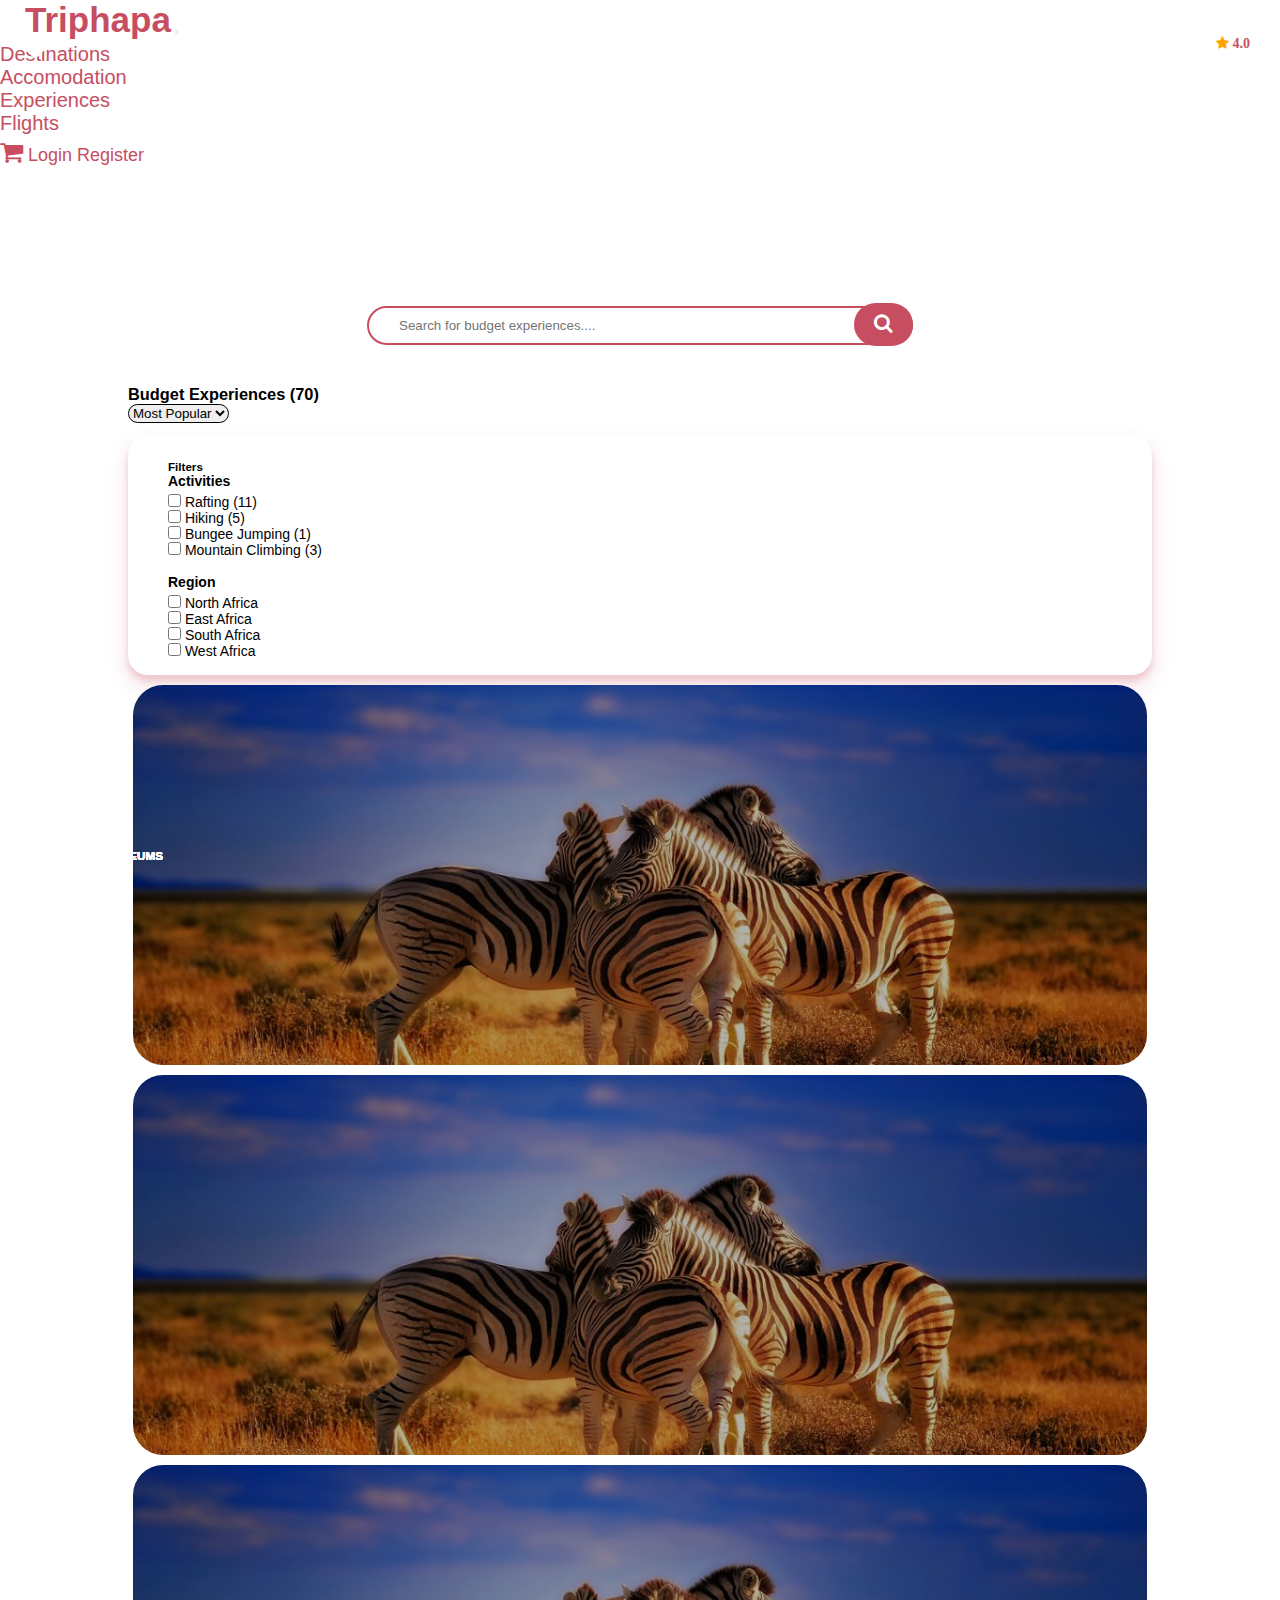
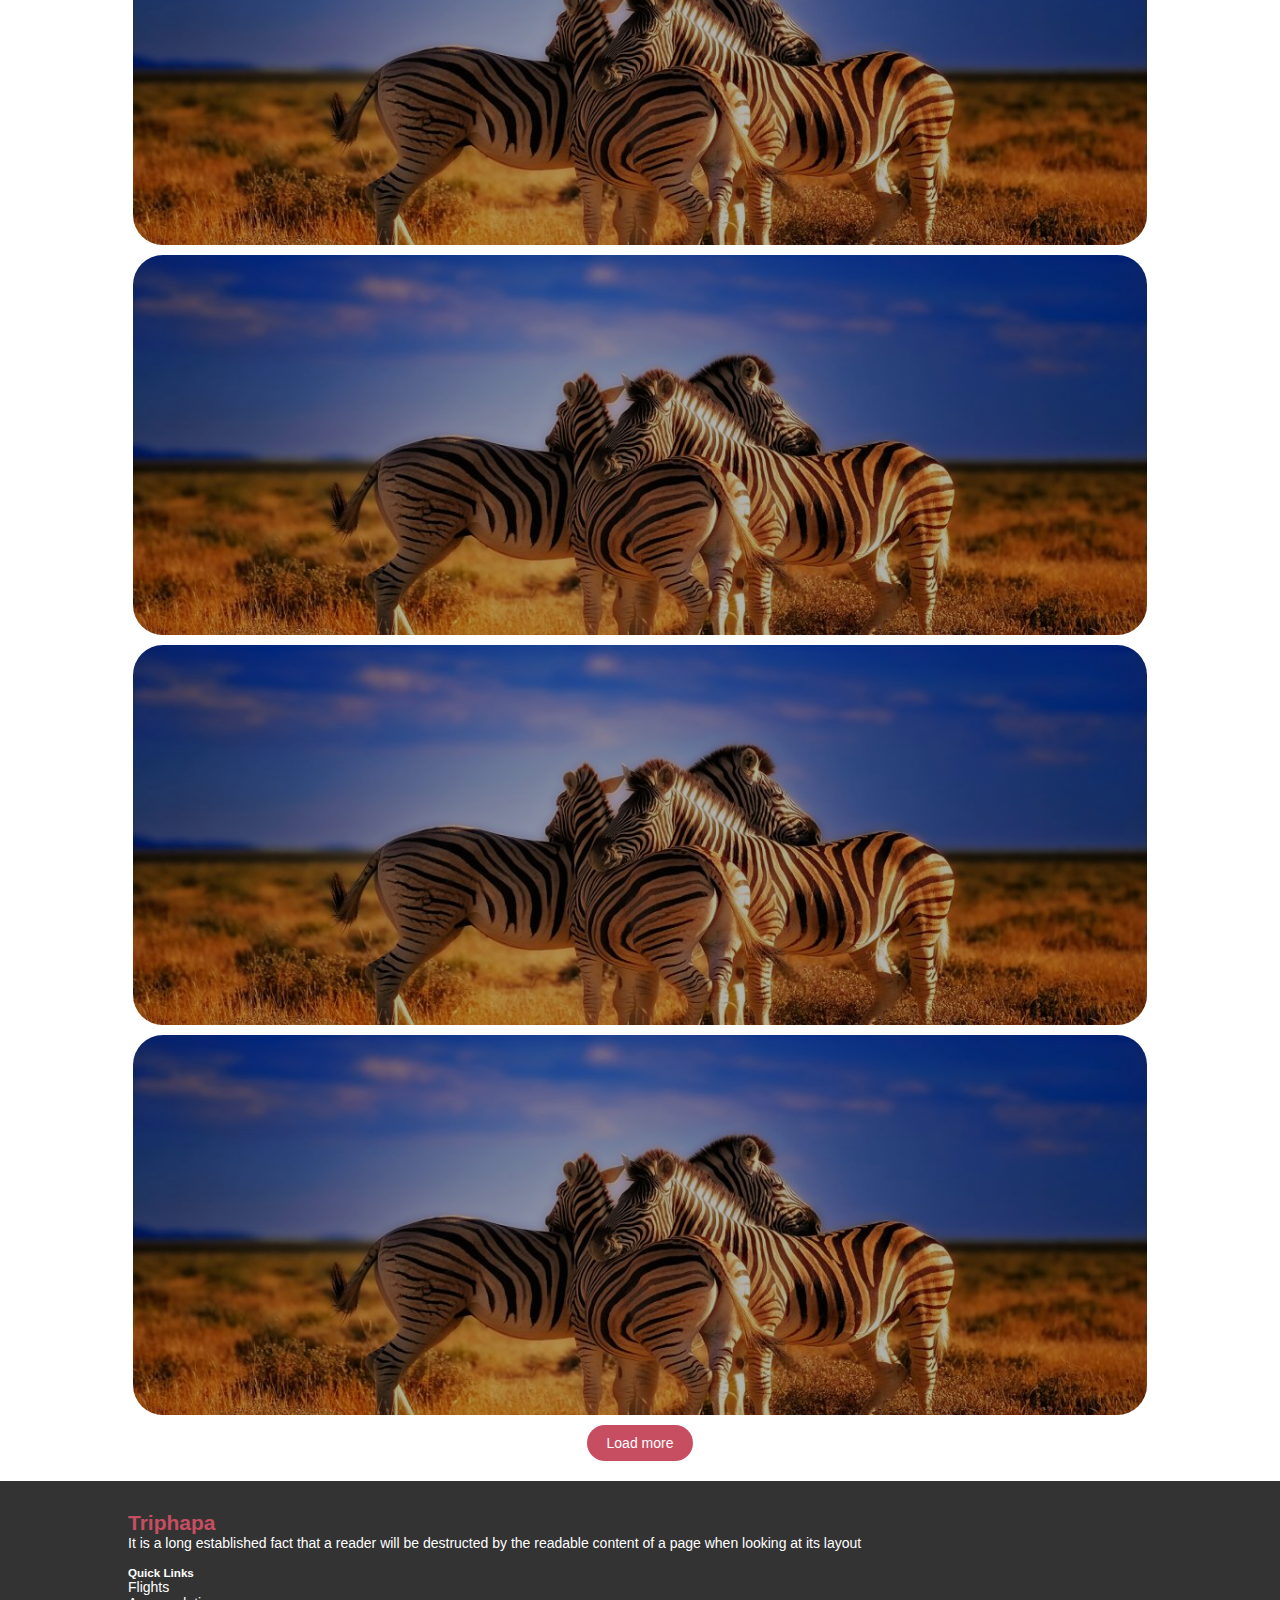
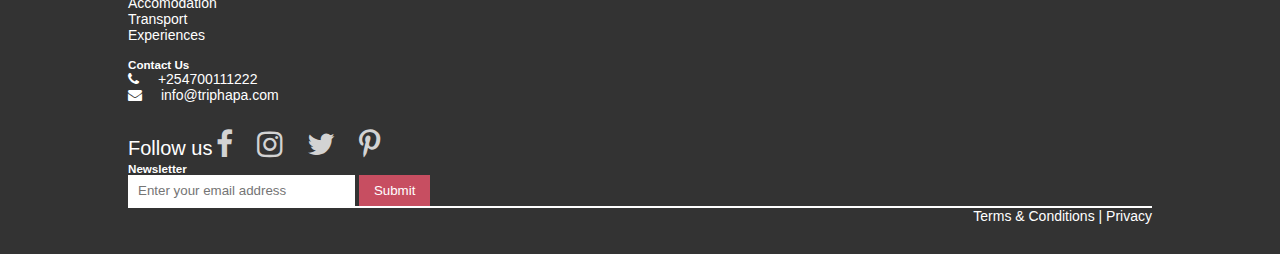
<file: Experience/budget_experiences.html>
<!doctype html>
<html lang="en">
  <head>
    <!-- Required meta tags -->
    <meta charset="utf-8">
    <meta name="viewport" content="width=device-width, initial-scale=1, shrink-to-fit=no">

    <!-- Bootstrap CSS -->
    <link rel="stylesheet" href="https://cdn.jsdelivr.net/npm/bootstrap@4.6.0/dist/css/bootstrap.min.css" integrity="sha384-B0vP5xmATw1+K9KRQjQERJvTumQW0nPEzvF6L/Z6nronJ3oUOFUFpCjEUQouq2+l" crossorigin="anonymous">
    <link rel="stylesheet" type="text/css" href="https://stackpath.bootstrapcdn.com/font-awesome/4.7.0/css/font-awesome.min.css">
    <link rel="stylesheet" type="text/css" href="../css/style.css">
    <title>Budget Experiences</title>
  </head>
  <body>

    <!-- NavBar -->

    <nav class="navbar navbar-expand-lg navbar-light bg-light fixed-top">
      <a class="navbar-brand brd" href="../Landing Page/index.html">Triphapa</a>
      <button class="navbar-toggler custom-toggler" type="button" data-toggle="collapse" data-target="#navbarSupportedContent" aria-controls="navbarSupportedContent" aria-expanded="false" aria-label="Toggle navigation">
        <span class="navbar-toggler-icon"></span>
      </button>

      <div class="collapse navbar-collapse" id="navbarSupportedContent">
        <ul class="navbar-nav ml-auto">
          <li class="nav-item active">
            <a class="nav-link nv-l" href="#">Destinations <span class="sr-only">(current)</span></a>
          </li>
          <li class="nav-item">
            <a class="nav-link nv-l" href="#">Accomodation</a>
          </li>
          <li class="nav-item">
            <a class="nav-link nv-l" href="../Experience/Experience.html">Experiences</a>
          </li>
          <li class="nav-item">
            <a class="nav-link nv-l" href="#">Flights</a>
          </li>
        </ul>

        <div class="registration">
            <a href="" class="r_fa"><i class="fa fa-shopping-cart mr-4"></i></a>
            <a class="mr-3 lg" href="../Registration/login.html">Login</a>
            <a class="rg mr-4" href="../Registration/register.html">Register</a>
            <!-- <a href="../Customer Profile/profile.html"><i class="fa fa-user-circle"></i></a> -->
        </div>
      </div>
    </nav>

    <!-- popular_experiences -->

    <div class="content-section">
        <div class="popular_list">
            <div class="row">
                <div class="col-md-12">
                    <div class="pl">
                        <form action="">
                          <input type="text" placeholder="Search for budget experiences....">
                          <a href="#" type="submimt" class="button"><i class="fa fa-search"></i></a>
                        </form>
                    </div>
                </div>
            </div>

            <div class="row">
                <div class="col-md-6 hd">
                    <h3>Budget Experiences (70)</h3>
                </div>

                <div class="col-md-6">
                    <form action="">
                        <div class="form-row">
                            <div class="form-group col-md-6 ml-auto">
                                <select id="inputState" class="form-control ps">
                                  <option selected>Most Popular</option>
                                  <option>...</option>
                                </select>
                            </div>
                        </div>
                    </form>
                </div>
            </div>

            <div class="row">
                <div class="col-md-3">
                    <div class="flt">
                        <h5 class="head">Filters</h5>
                        <div class="list1">
                            <p>Activities</p>
                            <form action="">
                                <input type="checkbox" id="" name="" value="">
                                <label for="vehicle1"> Rafting (11)</label><br>
                                <input type="checkbox" id="" name="" value="">
                                <label for="vehicle2"> Hiking (5)</label><br>
                                <input type="checkbox" id="" name="" value="">
                                <label for="vehicle3"> Bungee Jumping (1)</label><br>
                                <input type="checkbox" id="" name="" value="">
                                <label for="vehicle3"> Mountain Climbing (3)</label><br><br>
                            </form>
                        </div>

                        <div class="list2">
                            <p>Region</p>
                            <form action="">
                                <input type="checkbox" id="" name="" value="">
                                <label for="vehicle1"> North Africa</label><br>
                                <input type="checkbox" id="" name="" value="">
                                <label for="vehicle2"> East Africa</label><br>
                                <input type="checkbox" id="" name="" value="">
                                <label for="vehicle3"> South Africa</label><br>
                                <input type="checkbox" id="" name="" value="">
                                <label for="vehicle3"> West Africa</label><br><br>
                            </form>
                        </div>
                    </div>
                </div>

                <div class="col-md-9">
                    <div class="row">
                        <div class="col-md-4 rw popular_card">
                            <a href="#">
                              <div class="card card-1" style="background-image: linear-gradient(rgba(0,0,0,0.3),rgba(0,0,0,0.3)), url('../images/zebra.jpg');">
                                <div class="rating">
                                    <div class="heart">
                                        <i class="fa fa-heart"></i>
                                    </div>
                
                                    <div class="stars">
                                         <i class="fa fa-star">
                                            <span class="rt">4.0</span>
                                        </i>
                                    </div>
                                </div>
                
                                <div class="location">
                                    <div class="city">
                                        <span>Nairobi, Kenya</span>
                                        <h5>THE NATIONAL MUSEUMS <br> OF KENYA</h5>
                                    </div>
                                </div>
                              </div>
                            </a>
                        </div>

                        <div class="col-md-4 rw popular_card">
                            <a href="#">
                              <div class="card card-1" style="background-image: linear-gradient(rgba(0,0,0,0.3),rgba(0,0,0,0.3)), url('../images/zebra.jpg');">
                                <div class="rating">
                                    <div class="heart">
                                        <i class="fa fa-heart"></i>
                                    </div>
                
                                    <div class="stars">
                                         <i class="fa fa-star">
                                            <span class="rt">4.0</span>
                                        </i>
                                    </div>
                                </div>
                
                                <div class="location">
                                    <div class="city">
                                        <span>Nairobi, Kenya</span>
                                        <h5>THE NATIONAL MUSEUMS <br> OF KENYA</h5>
                                    </div>
                                </div>
                              </div>
                            </a>
                        </div>

                        <div class="col-md-4 rw popular_card">
                            <a href="#">
                              <div class="card card-1" style="background-image: linear-gradient(rgba(0,0,0,0.3),rgba(0,0,0,0.3)), url('../images/zebra.jpg');">
                                <div class="rating">
                                    <div class="heart">
                                        <i class="fa fa-heart"></i>
                                    </div>
                
                                    <div class="stars">
                                         <i class="fa fa-star">
                                            <span class="rt">4.0</span>
                                        </i>
                                    </div>
                                </div>
                
                                <div class="location">
                                    <div class="city">
                                        <span>Nairobi, Kenya</span>
                                        <h5>THE NATIONAL MUSEUMS <br> OF KENYA</h5>
                                    </div>
                                </div>
                              </div>
                            </a>
                        </div>

                        <div class="col-md-4 rw popular_card">
                            <a href="#">
                              <div class="card card-1" style="background-image: linear-gradient(rgba(0,0,0,0.3),rgba(0,0,0,0.3)), url('../images/zebra.jpg');">
                                <div class="rating">
                                    <div class="heart">
                                        <i class="fa fa-heart"></i>
                                    </div>
                
                                    <div class="stars">
                                         <i class="fa fa-star">
                                            <span class="rt">4.0</span>
                                        </i>
                                    </div>
                                </div>
                
                                <div class="location">
                                    <div class="city">
                                        <span>Nairobi, Kenya</span>
                                        <h5>THE NATIONAL MUSEUMS <br> OF KENYA</h5>
                                    </div>
                                </div>
                              </div>
                            </a>
                        </div>

                        <div class="col-md-4 rw popular_card">
                            <a href="#">
                              <div class="card card-1" style="background-image: linear-gradient(rgba(0,0,0,0.3),rgba(0,0,0,0.3)), url('../images/zebra.jpg');">
                                <div class="rating">
                                    <div class="heart">
                                        <i class="fa fa-heart"></i>
                                    </div>
                
                                    <div class="stars">
                                         <i class="fa fa-star">
                                            <span class="rt">4.0</span>
                                        </i>
                                    </div>
                                </div>
                
                                <div class="location">
                                    <div class="city">
                                        <span>Nairobi, Kenya</span>
                                        <h5>THE NATIONAL MUSEUMS <br> OF KENYA</h5>
                                    </div>
                                </div>
                              </div>
                            </a>
                        </div>

                        <div class="col-md-4 rw popular_card">
                            <a href="#">
                              <div class="card card-1" style="background-image: linear-gradient(rgba(0,0,0,0.3),rgba(0,0,0,0.3)), url('../images/zebra.jpg');">
                                <div class="rating">
                                    <div class="heart">
                                        <i class="fa fa-heart"></i>
                                    </div>
                
                                    <div class="stars">
                                         <i class="fa fa-star">
                                            <span class="rt">4.0</span>
                                        </i>
                                    </div>
                                </div>
                
                                <div class="location">
                                    <div class="city">
                                        <span>Nairobi, Kenya</span>
                                        <h5>THE NATIONAL MUSEUMS <br> OF KENYA</h5>
                                    </div>
                                </div>
                              </div>
                            </a>
                        </div>
                    </div>

                    <div class="load">
                        <a href="#">Load more</a>
                    </div>
                </div>
            </div>
        </div>
    </div>
    

    <!-- Footer -->

    <section class="footer">
      <div class="content-section">
        <div class="row">
          <div class="col-md-4 mr d-flex justify-content-center">
            <span>
              <h2>Triphapa</h2>
              <p>It is a long established fact that a reader will be 
                destructed by the readable content of a page when 
                looking at its layout
              </p>
            </span>
          </div>
  
          <div class="col-md-4 col-5 lnk d-flex justify-content-center ">
            <ul>
              <h5>Quick Links</h5>
              <li> <a href="">Flights</a></li>
              <li><a href="">Accomodation</a></li>
              <li><a href="">Transport</a></li>
              <li><a href="">Experiences</a></li>
            </ul>
          </div>

          <div class="col-md-4 col-7 contact d-flex justify-content-center">
            <ul>
              <h5>Contact Us</h5>
              <li>
                <i class="fa fa-phone"></i>
                +254700111222
              </li>
              <li>
                <i class="fa fa-envelope"></i>
                info@triphapa.com
              </li>
            </ul>
          </div>
        </div>
        
        <div class="row">
          <div class="col-md-4 social d-flex justify-content-center">
            <ol>
              <span class="pr-2">Follow us</span>
              <li><a href="#"><i class="fa fa-facebook-f"></i></a></li>
              <li><a href="#"><i class="fa fa-instagram"></i></a></li>
              <li><a href="#"><i class="fa fa-twitter"></i></a></li>
              <li><a href="#"><i class="fa fa-pinterest-p"></i></a></li>
            </ol>
          </div>

          <div class="col-md-4"></div>

          <div class="col-md-4 frm">
            <h5>Newsletter</h5>
            <form action="">
              <input type="email" placeholder="Enter your email address">
              <button class="ft_btn">Submit</button>
            </form>
          </div>
        </div>
        <hr style="border: 1px solid #fff;">
        <div class="row">
          <div class="col-md-6"></div>
          <div class="col-md-6 terms">
            <a href="#">Terms & Conditions</a> |
            <a href="#">Privacy</a>
          </div>
        </div>
      </div>
    </section>

    <!-- Optional JavaScript; choose one of the two! -->

    <!-- Option 1: jQuery and Bootstrap Bundle (includes Popper) -->
    <script src="https://code.jquery.com/jquery-3.5.1.slim.min.js" integrity="sha384-DfXdz2htPH0lsSSs5nCTpuj/zy4C+OGpamoFVy38MVBnE+IbbVYUew+OrCXaRkfj" crossorigin="anonymous"></script>
    <script src="https://cdn.jsdelivr.net/npm/bootstrap@4.6.0/dist/js/bootstrap.bundle.min.js" integrity="sha384-Piv4xVNRyMGpqkS2by6br4gNJ7DXjqk09RmUpJ8jgGtD7zP9yug3goQfGII0yAns" crossorigin="anonymous"></script>
    <script type="text/javascript" src="https://cdnjs.cloudflare.com/ajax/libs/OwlCarousel2/2.3.4/owl.carousel.min.js"></script>
    <script src="../js/script.js"></script>

    <!-- Option 2: Separate Popper and Bootstrap JS -->
    <!--
    <script src="https://code.jquery.com/jquery-3.5.1.slim.min.js" integrity="sha384-DfXdz2htPH0lsSSs5nCTpuj/zy4C+OGpamoFVy38MVBnE+IbbVYUew+OrCXaRkfj" crossorigin="anonymous"></script>
    <script src="https://cdn.jsdelivr.net/npm/popper.js@1.16.1/dist/umd/popper.min.js" integrity="sha384-9/reFTGAW83EW2RDu2S0VKaIzap3H66lZH81PoYlFhbGU+6BZp6G7niu735Sk7lN" crossorigin="anonymous"></script>
    <script src="https://cdn.jsdelivr.net/npm/bootstrap@4.6.0/dist/js/bootstrap.min.js" integrity="sha384-+YQ4JLhjyBLPDQt//I+STsc9iw4uQqACwlvpslubQzn4u2UU2UFM80nGisd026JF" crossorigin="anonymous"></script>
    -->
  </body>
</html>
</file>
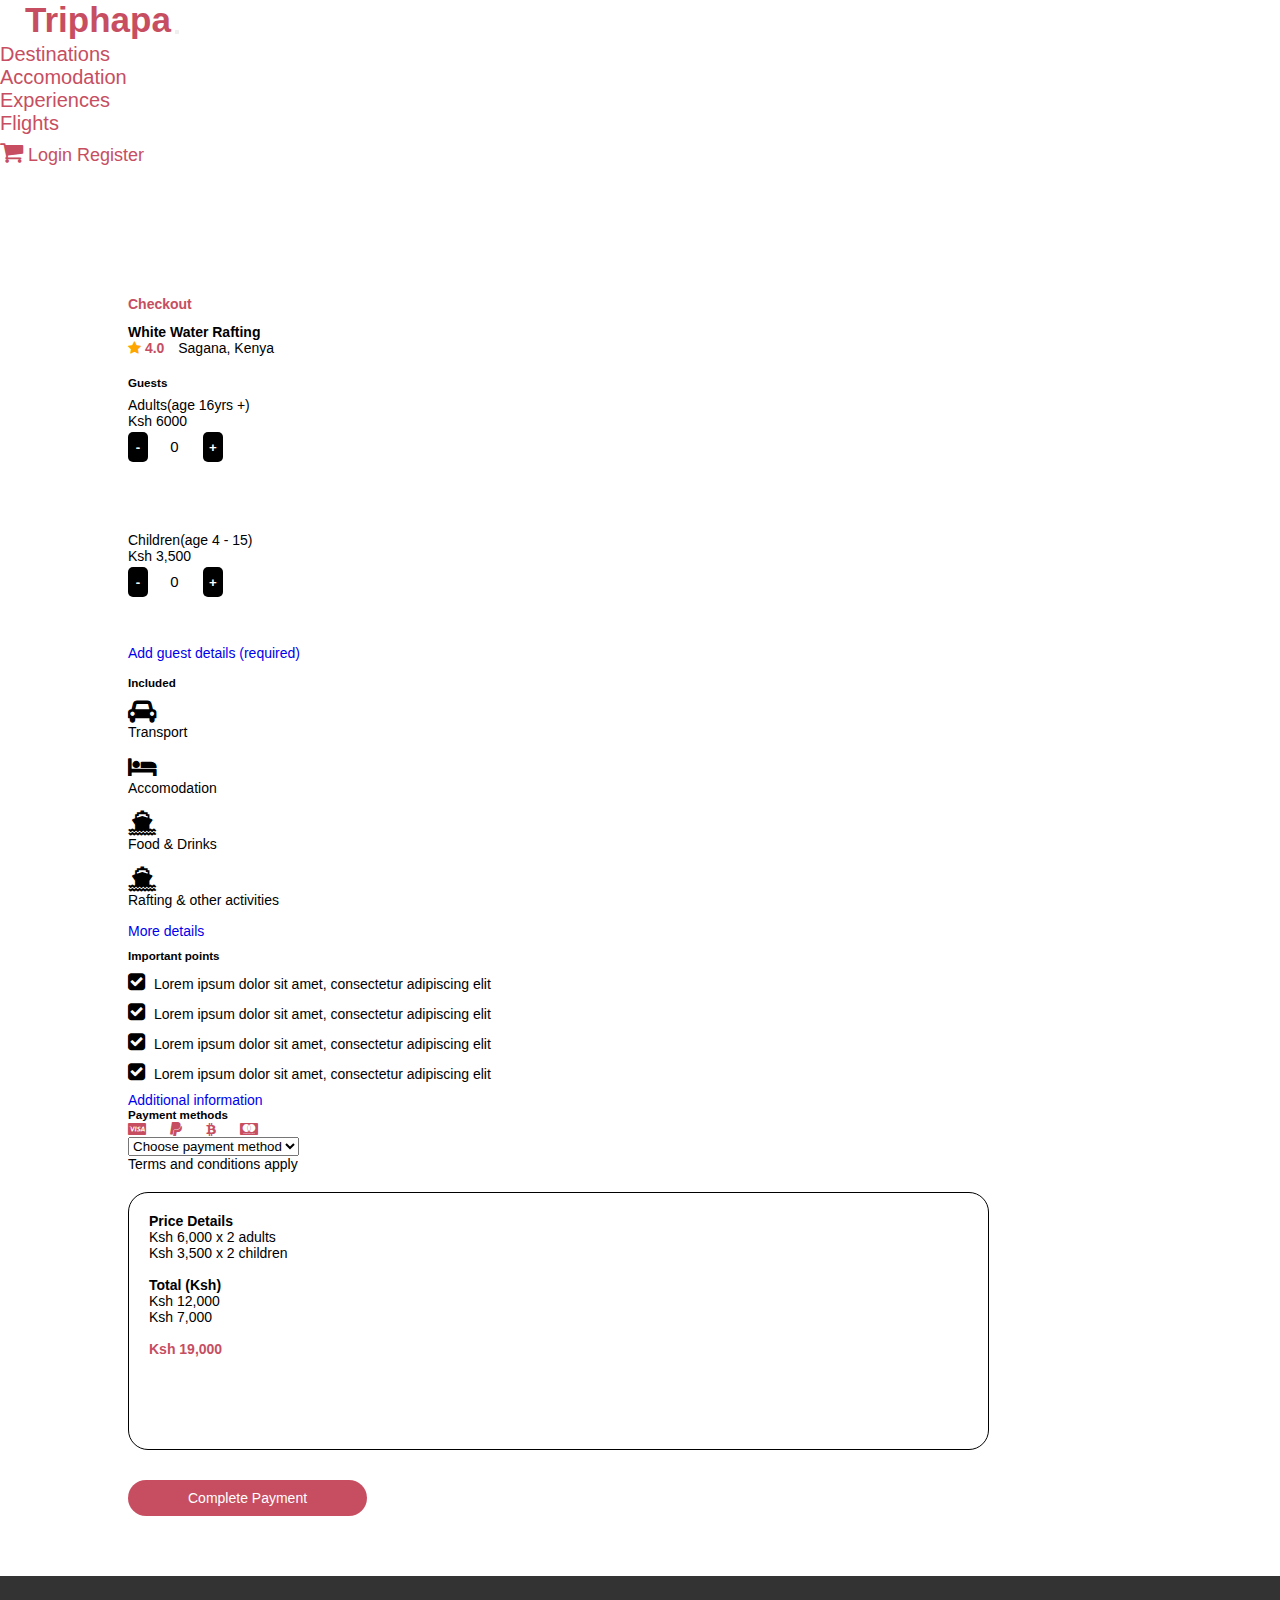
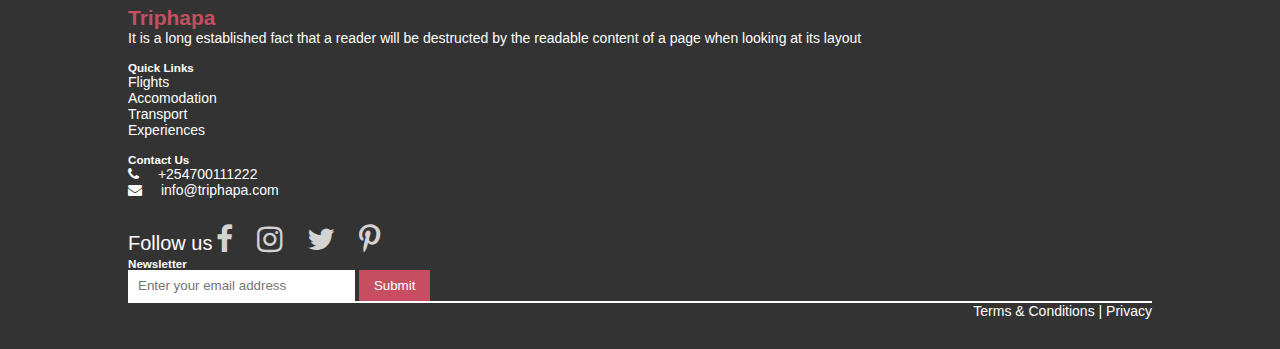
<file: Experience/checkout.html>
<!doctype html>
<html lang="en">
  <head>
    <!-- Required meta tags -->
    <meta charset="utf-8">
    <meta name="viewport" content="width=device-width, initial-scale=1, shrink-to-fit=no">

    <!-- Bootstrap CSS -->
    <link rel="stylesheet" href="https://cdn.jsdelivr.net/npm/bootstrap@4.6.0/dist/css/bootstrap.min.css" integrity="sha384-B0vP5xmATw1+K9KRQjQERJvTumQW0nPEzvF6L/Z6nronJ3oUOFUFpCjEUQouq2+l" crossorigin="anonymous">
    <link rel="stylesheet" type="text/css" href="https://stackpath.bootstrapcdn.com/font-awesome/4.7.0/css/font-awesome.min.css">
    <link rel="stylesheet" type="text/css" href="../css/style.css">
    <title>CheckOut</title>
  </head>
  <body>

    <!-- NavBar -->

    <nav class="navbar navbar-expand-lg navbar-light bg-light fixed-top">
      <a class="navbar-brand brd" href="../Landing Page/index.html">Triphapa</a>
      <button class="navbar-toggler custom-toggler" type="button" data-toggle="collapse" data-target="#navbarSupportedContent" aria-controls="navbarSupportedContent" aria-expanded="false" aria-label="Toggle navigation">
        <span class="navbar-toggler-icon"></span>
      </button>

      <div class="collapse navbar-collapse" id="navbarSupportedContent">
        <ul class="navbar-nav ml-auto">
          <li class="nav-item active">
            <a class="nav-link nv-l" href="#">Destinations <span class="sr-only">(current)</span></a>
          </li>
          <li class="nav-item">
            <a class="nav-link nv-l" href="#">Accomodation</a>
          </li>
          <li class="nav-item">
            <a class="nav-link nv-l" href="../Experience/Experience.html">Experiences</a>
          </li>
          <li class="nav-item">
            <a class="nav-link nv-l" href="#">Flights</a>
          </li>
        </ul>

        <div class="registration">
            <a href=""><i class="fa fa-shopping-cart mr-4"></i></a>
            <a class="mr-3 lg" href="../Registration/login.html">Login</a>
            <a class="rg mr-4" href="../Registration/register.html">Register</a>
            <!-- <a href="../Customer Profile/profile.html"><i class="fa fa-user-circle"></i></a> -->
        </div>
      </div>
    </nav>

    <!-- Checkout -->

    <section class="checkout">
      <div class="content-section">
        <div class="check">
          <div class="check_header mb-3">
            <h4>Checkout</h4>
          </div>
          <div class="row">
            <div class="col-md-7">
              <div class="c_hd">
                <div class="check_title">
                  <h4>White Water Rafting</h4>
                </div>

                <div class="location">
                  <span class="lc"><i class="fa fa-star"></i> 4.0</span>
                  <span class="town">Sagana, Kenya</span>
                </div>
              </div>

              <div class="guests">
                <h5 class="title">Guests</h5>
                <div class="adt">
                  <div class="adults float-left">
                    <span>Adults(age 16yrs +)</span><br>
                    <span>Ksh 6000</span>
                  </div>

                  <div class="adt_frm">
                    <form  class="float-right">
                      <div class="form-group">
                        <div class="input-group">
                          <input type="button" value="-" class="button-minus" data-field="quantity">
                          <input type="number" step="0" max="" value="0" name="quantity" class="quantity-field">
                          <input type="button" value="+" class="button-plus" data-field="quantity">
                        </div>
                      </div>
                    </form>
                  </div>
                </div>

                <div class="cd">
                  <div class="children float-left">
                    <span>Children(age 4 - 15)</span><br>
                    <span>Ksh 3,500</span>
                  </div>

                  <div class="cd_frm">
                    <form  class="float-right">
                      <div class="form-group">
                        <div class="input-group">
                          <input type="button" value="-" class="button-minus" data-field="quantity">
                          <input type="number" step="0" max="" value="0" name="quantity" class="quantity-field">
                          <input type="button" value="+" class="button-plus" data-field="quantity">
                        </div>
                      </div>
                    </form>
                  </div>
                </div>
                <br><br><br>
                <a href="#">Add guest details (required)</a>
              </div>

              <!---- Included ---->

              <div class="included">
                <div class="header">
                  <h5>Included</h5>
                </div>

                <div class="list">
                  <div class="offer">
                    <div class="row">
                      <div class="col-md-5">
                        <div class="media">
                          <i class="fa fa-car"></i>
                          <div class="media-body">
                            <span class="mt-0 fb">Transport</span>
                          </div>
                        </div>
                      </div>

                      <div class="col-md-5">
                        <div class="media">
                          <i class="fa fa-bed"></i>
                          <div class="media-body">
                            <span class="mt-0 fb">Accomodation</span>
                          </div>
                        </div>
                      </div>
                    </div>
                  </div>

                  <div class="offer">
                    <div class="row">
                      <div class="col-md-5">
                        <div class="media">
                          <i class="fa fa-ship"></i>
                          <div class="media-body">
                            <span class="mt-0 fb">Food & Drinks</span>
                          </div>
                        </div>
                      </div>

                      <div class="col-md-5">
                        <div class="media">
                          <i class="fa fa-ship"></i>
                          <div class="media-body">
                            <span class="mt-0 fb">Rafting & other activities</span>
                          </div>
                        </div>
                      </div>
                    </div>
                  </div>
                  <span><a href="#">More details</a></span>
                </div>
              </div>

              <!-- Important Points -->

              <div class="point mt-4">
                <div class="header">
                  <h5>Important points</h5>
                </div>
                <ul>
                  <li><i class="fa fa-check-square"></i> Lorem ipsum dolor sit amet, consectetur adipiscing elit</li>
                  <li><i class="fa fa-check-square"></i> Lorem ipsum dolor sit amet, consectetur adipiscing elit</li>
                  <li><i class="fa fa-check-square"></i> Lorem ipsum dolor sit amet, consectetur adipiscing elit</li>
                  <li><i class="fa fa-check-square"></i> Lorem ipsum dolor sit amet, consectetur adipiscing elit</li>
                </ul>
                <span><a href="#">Additional information</a></span>
              </div>

              <!-- Payment -->

              <div class="payments mt-4">
                <div class="header">
                  <div class="row">
                    <div class="col-md-5">
                      <div class="title">
                        <h5>Payment methods</h5>
                      </div>
                    </div>

                    <div class="col-md-5">
                      <div class="method">
                        <ul>
                          <li><a href="#"><i class="fa fa-cc-visa"></i></a></li>
                          <li><a href="#"><i class="fa fa-paypal"></i></a></li>
                          <li><a href="#"><i class="fa fa-bitcoin"></i></a></li>
                          <li><a href="#"><i class="fa fa-cc-mastercard"></i></a></li>
                        </ul>
                      </div>
                    </div>
                  </div>

                  <div class="row">
                    <div class="col-md-7">
                      <form action="">
                        <select id="inputState" class="form-control">
                          <option selected>Choose payment method</option>
                          <option>Mobile Money</option>
                          <option>Cash</option>
                          <option>Bitcoin</option>
                        </select>
                      </form>
                    </div>
                  </div>

                  <div class="row">
                    <div class="col-md-6 trm pt-3">
                      <span>Terms and conditions apply</span>
                    </div>
                  </div>
                </div>
              </div>
            </div>

            <div class="col-md-5">
              <div class="price_detail">
                <h4>Price Details</h4>
                <div class="lt">
                  <div class="amount float-left">
                    <span class="f1">Ksh 6,000 x 2 adults</span><br>
                    <span class="f2">Ksh 3,500 x 2 children</span><br><br>
                    <span class="f3">Total (Ksh)</span>
                  </div>

                  <div class="total float-right">
                    <span>Ksh 12,000</span><br>
                    <span>Ksh 7,000</span><br><br>
                    <span class="ft">Ksh 19,000</span>
                  </div>
                </div>
              </div>
            </div>
          </div>

          <div class="complete text-center">
            <a href="#">Complete Payment</a>
          </div>
        </div>
      </div>
    </section>

    <!-- Footer -->

    <section class="footer">
      <div class="content-section">
        <div class="row">
          <div class="col-md-4 mr d-flex justify-content-center">
            <span>
              <h2>Triphapa</h2>
              <p>It is a long established fact that a reader will be 
                destructed by the readable content of a page when 
                looking at its layout
              </p>
            </span>
          </div>
  
          <div class="col-md-4 col-5 lnk d-flex justify-content-center ">
            <ul>
              <h5>Quick Links</h5>
              <li> <a href="">Flights</a></li>
              <li><a href="">Accomodation</a></li>
              <li><a href="">Transport</a></li>
              <li><a href="">Experiences</a></li>
            </ul>
          </div>

          <div class="col-md-4 col-7 contact d-flex justify-content-center">
            <ul>
              <h5>Contact Us</h5>
              <li>
                <i class="fa fa-phone"></i>
                +254700111222
              </li>
              <li>
                <i class="fa fa-envelope"></i>
                info@triphapa.com
              </li>
            </ul>
          </div>
        </div>
        
        <div class="row">
          <div class="col-md-4 social d-flex justify-content-center">
            <ol>
              <span class="pr-2">Follow us</span>
              <li><a href="#"><i class="fa fa-facebook-f"></i></a></li>
              <li><a href="#"><i class="fa fa-instagram"></i></a></li>
              <li><a href="#"><i class="fa fa-twitter"></i></a></li>
              <li><a href="#"><i class="fa fa-pinterest-p"></i></a></li>
            </ol>
          </div>

          <div class="col-md-4"></div>

          <div class="col-md-4 frm">
            <h5>Newsletter</h5>
            <form action="">
              <input type="email" placeholder="Enter your email address">
              <button class="ft_btn">Submit</button>
            </form>
          </div>
        </div>
        <hr style="border: 1px solid #fff;">
        <div class="row">
          <div class="col-md-6"></div>
          <div class="col-md-6 terms">
            <a href="#">Terms & Conditions</a> |
            <a href="#">Privacy</a>
          </div>
        </div>
      </div>
    </section>

    <!-- Optional JavaScript; choose one of the two! -->

    <!-- Option 1: jQuery and Bootstrap Bundle (includes Popper) -->
    <script src="https://code.jquery.com/jquery-3.5.1.slim.min.js" integrity="sha384-DfXdz2htPH0lsSSs5nCTpuj/zy4C+OGpamoFVy38MVBnE+IbbVYUew+OrCXaRkfj" crossorigin="anonymous"></script>
    <script src="https://cdn.jsdelivr.net/npm/bootstrap@4.6.0/dist/js/bootstrap.bundle.min.js" integrity="sha384-Piv4xVNRyMGpqkS2by6br4gNJ7DXjqk09RmUpJ8jgGtD7zP9yug3goQfGII0yAns" crossorigin="anonymous"></script>
    <script type="text/javascript" src="https://cdnjs.cloudflare.com/ajax/libs/OwlCarousel2/2.3.4/owl.carousel.min.js"></script>
    <script src="../js/script.js"></script>

    <!-- Option 2: Separate Popper and Bootstrap JS -->
    <!--
    <script src="https://code.jquery.com/jquery-3.5.1.slim.min.js" integrity="sha384-DfXdz2htPH0lsSSs5nCTpuj/zy4C+OGpamoFVy38MVBnE+IbbVYUew+OrCXaRkfj" crossorigin="anonymous"></script>
    <script src="https://cdn.jsdelivr.net/npm/popper.js@1.16.1/dist/umd/popper.min.js" integrity="sha384-9/reFTGAW83EW2RDu2S0VKaIzap3H66lZH81PoYlFhbGU+6BZp6G7niu735Sk7lN" crossorigin="anonymous"></script>
    <script src="https://cdn.jsdelivr.net/npm/bootstrap@4.6.0/dist/js/bootstrap.min.js" integrity="sha384-+YQ4JLhjyBLPDQt//I+STsc9iw4uQqACwlvpslubQzn4u2UU2UFM80nGisd026JF" crossorigin="anonymous"></script>
    -->
  </body>
</html>
</file>
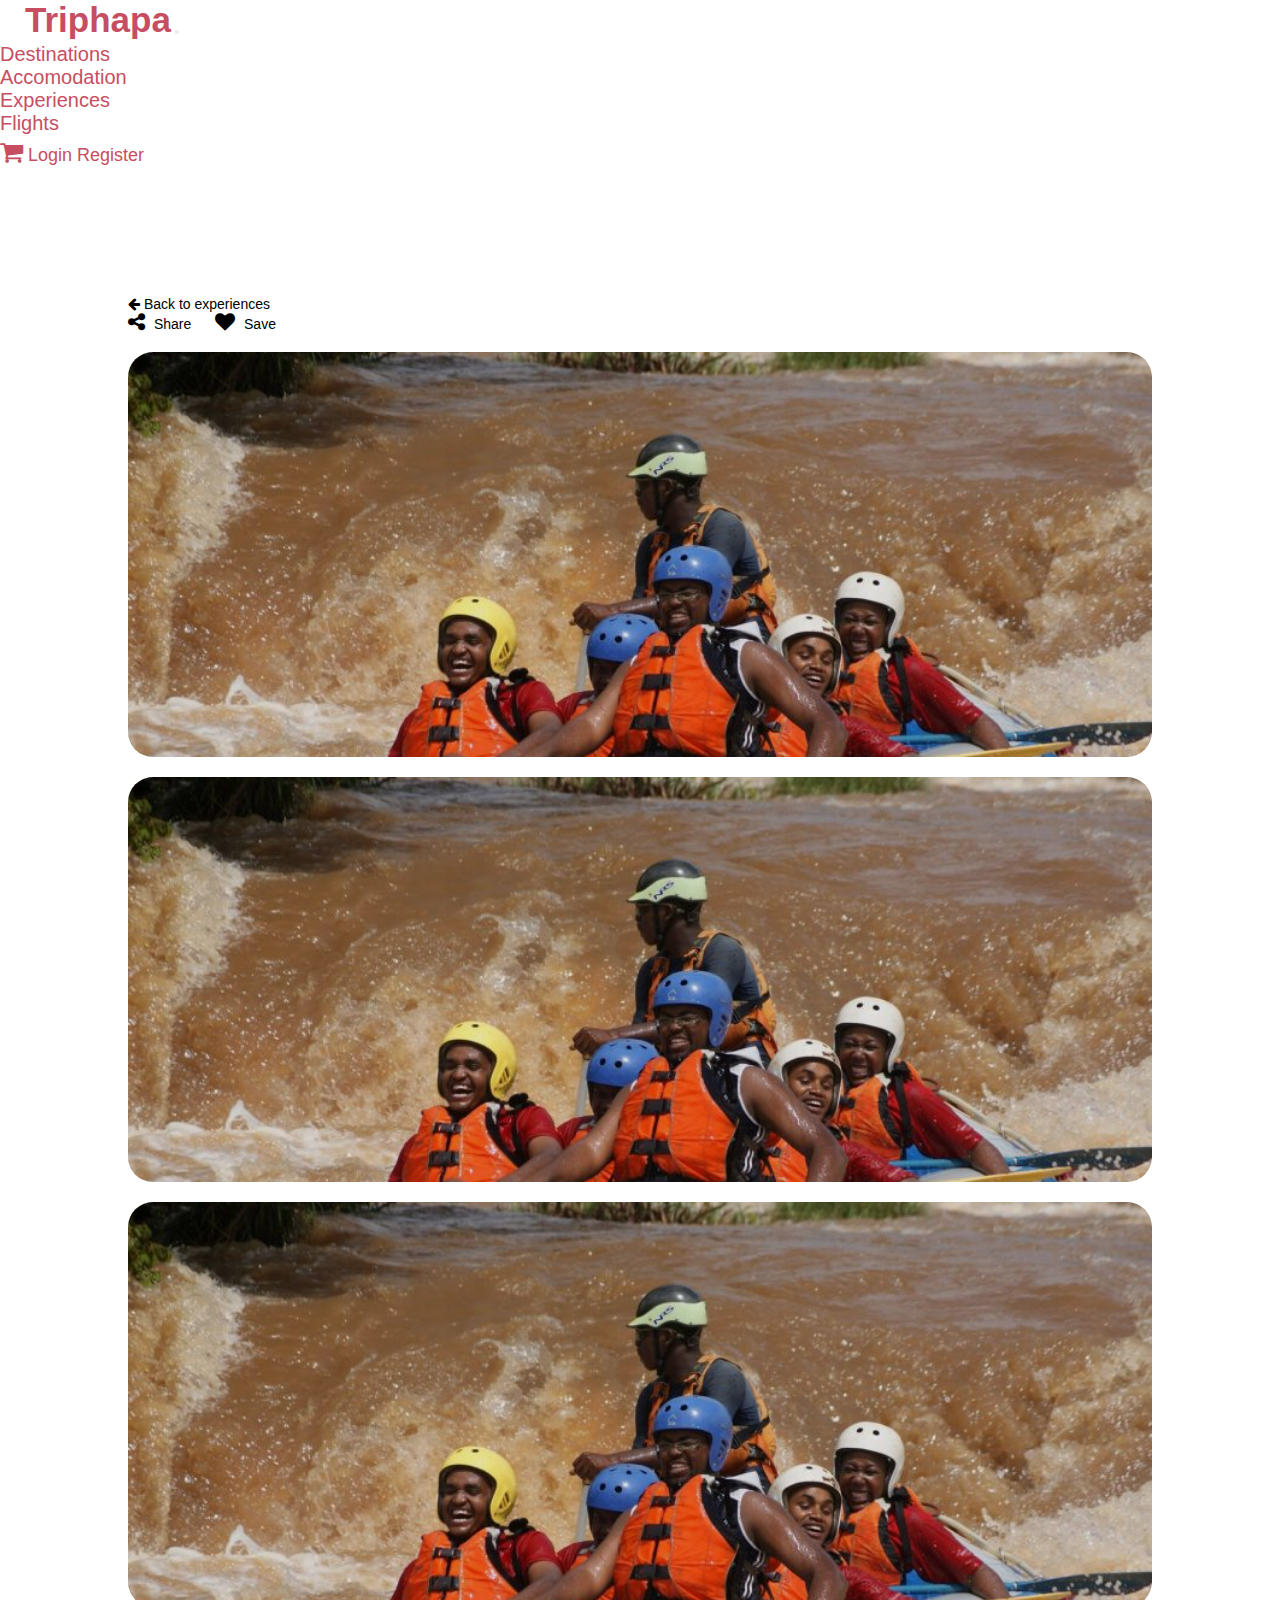
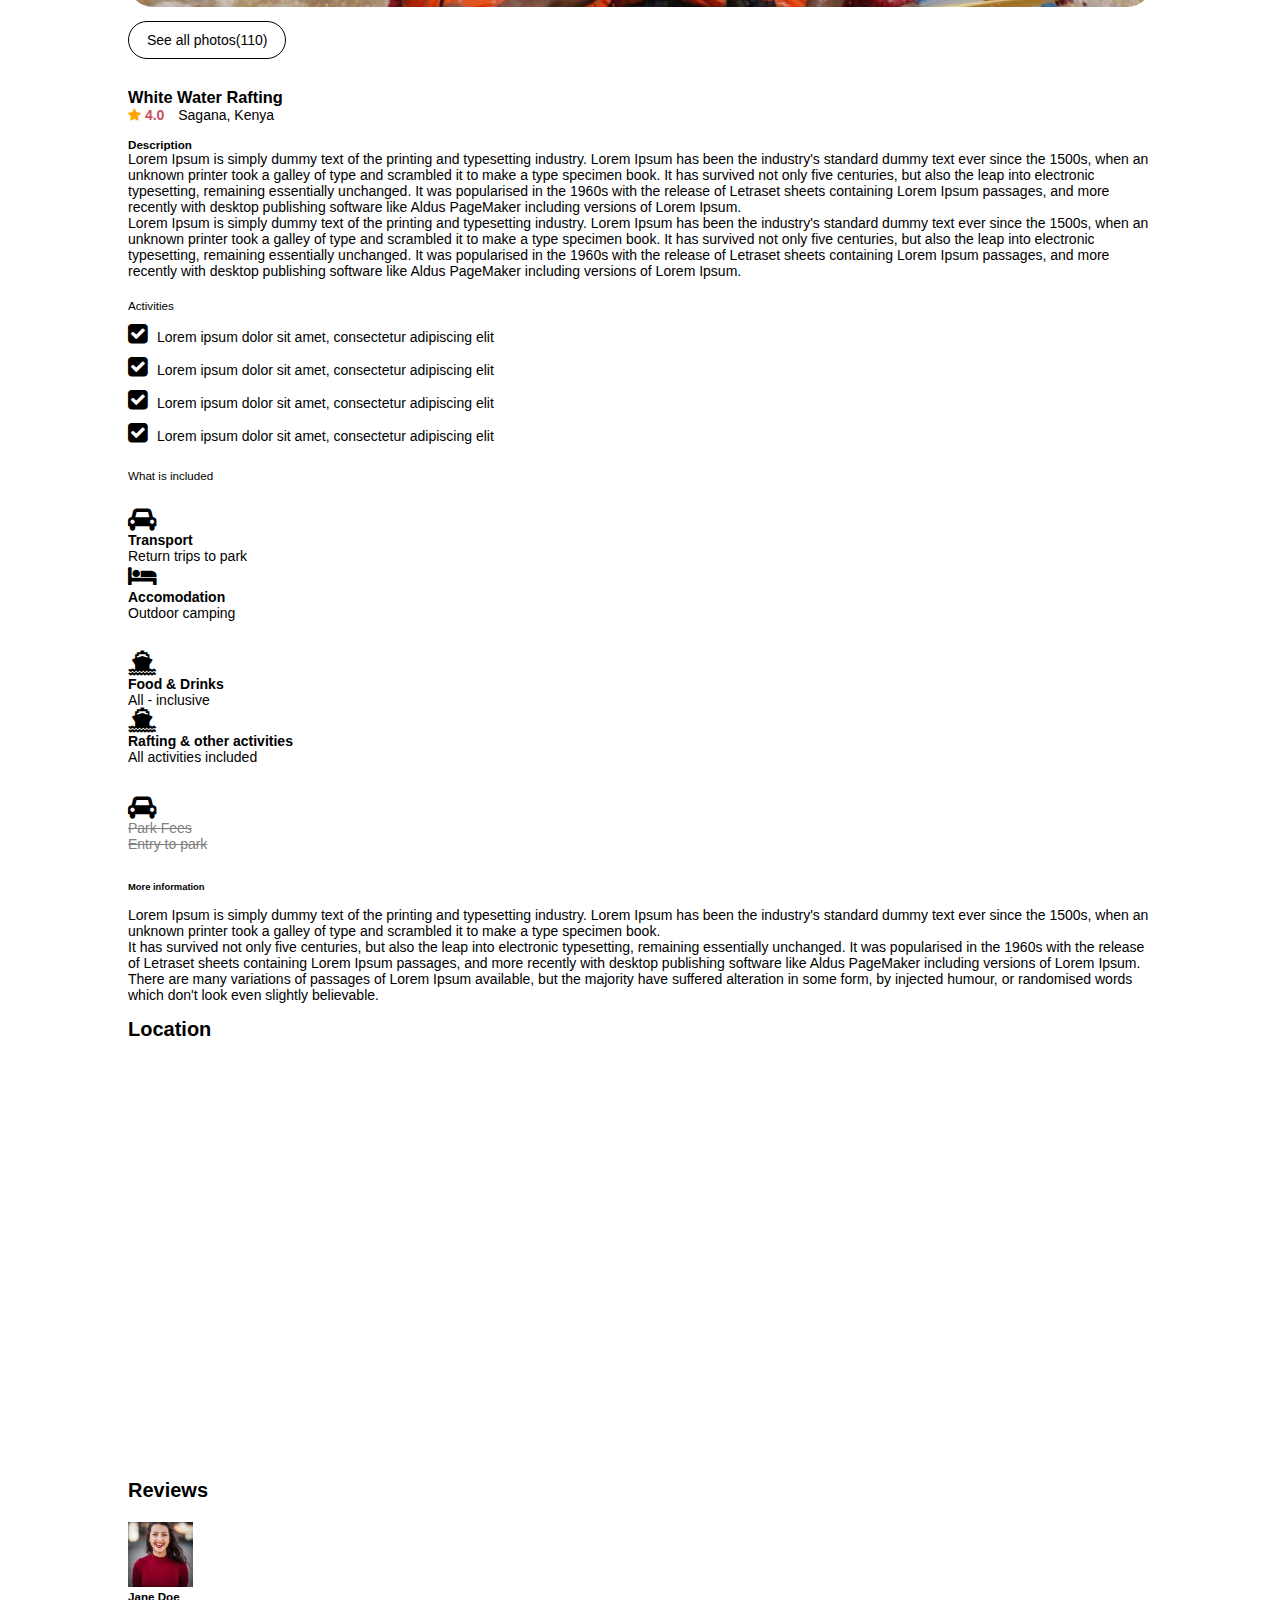
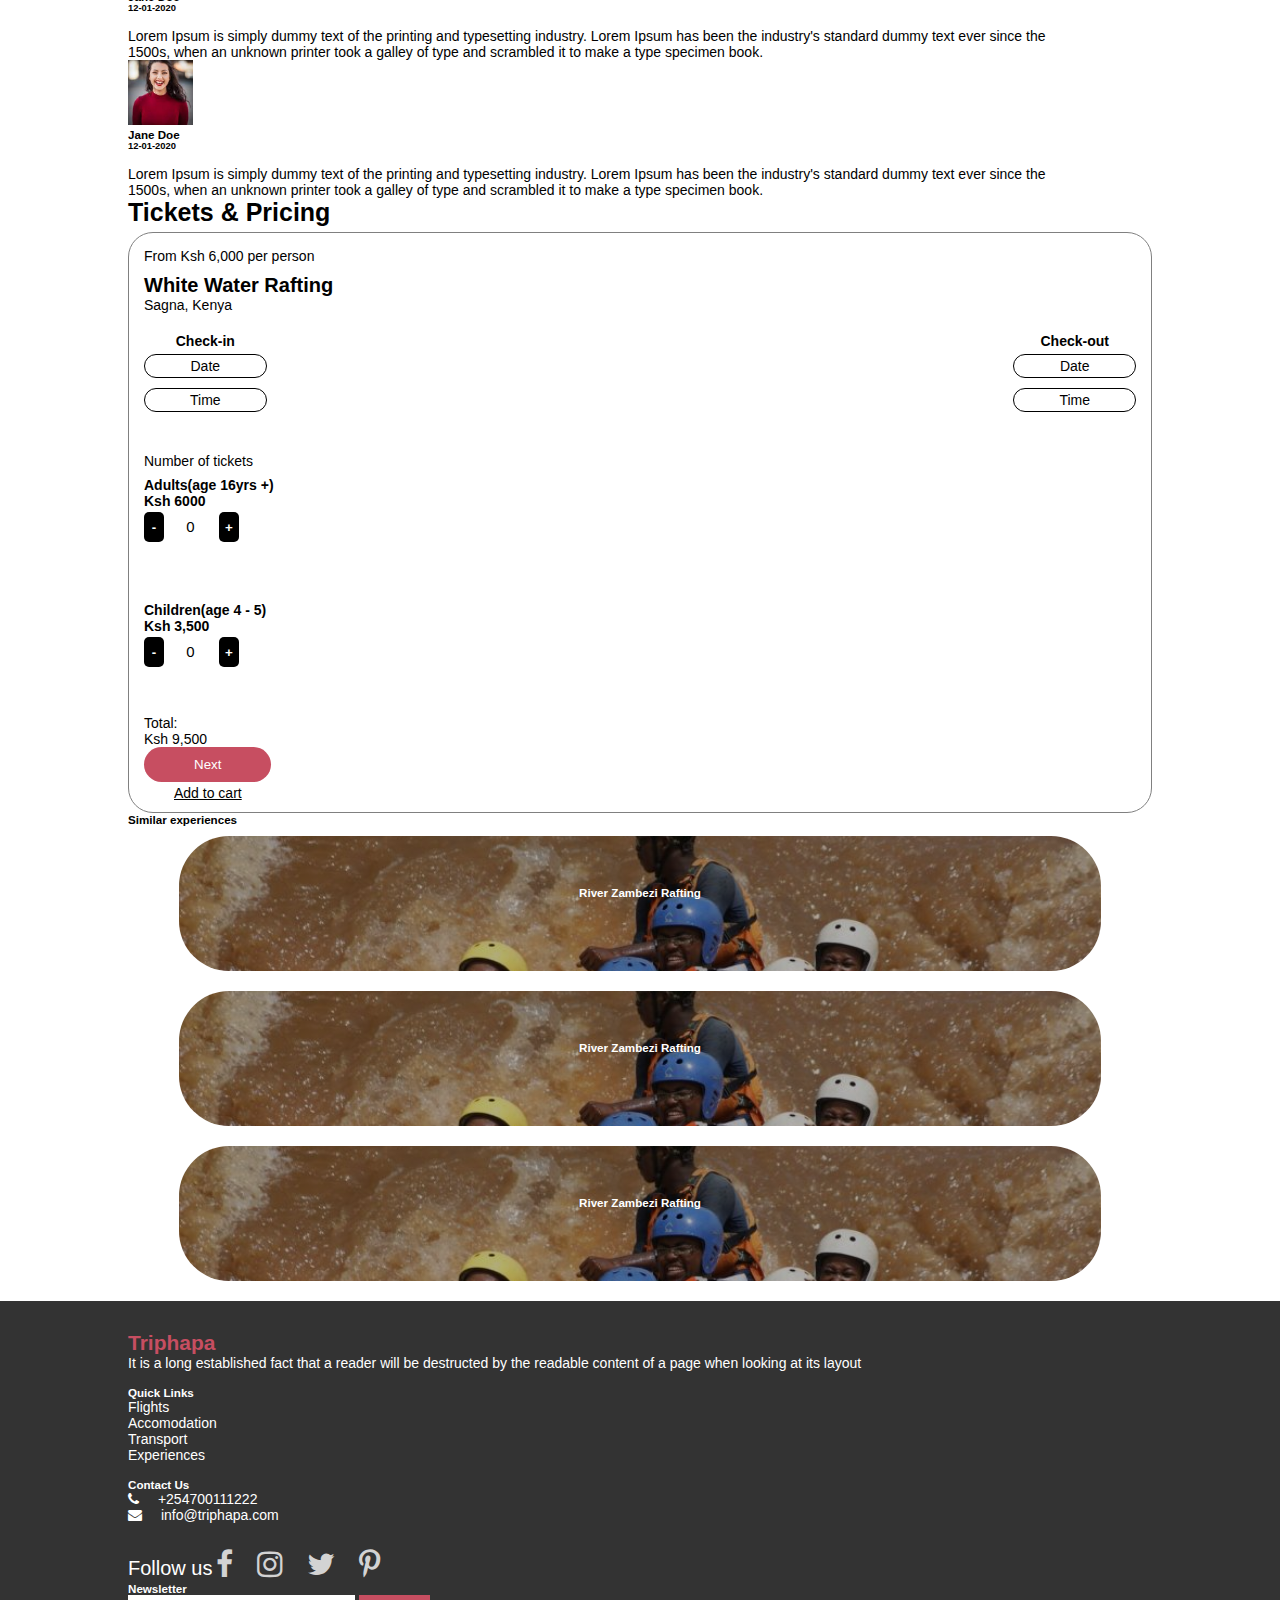
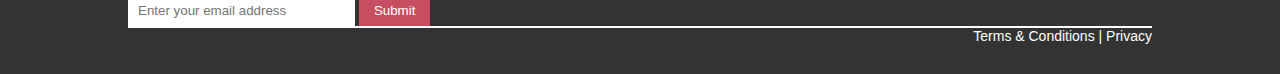
<file: Experience/Details.html>
<!doctype html>
<html lang="en">
  <head>
    <!-- Required meta tags -->
    <meta charset="utf-8">
    <meta name="viewport" content="width=device-width, initial-scale=1, shrink-to-fit=no">

    <!-- Bootstrap CSS -->
    <link rel="stylesheet" href="https://cdn.jsdelivr.net/npm/bootstrap@4.6.0/dist/css/bootstrap.min.css" integrity="sha384-B0vP5xmATw1+K9KRQjQERJvTumQW0nPEzvF6L/Z6nronJ3oUOFUFpCjEUQouq2+l" crossorigin="anonymous">
    <link rel="stylesheet" type="text/css" href="https://stackpath.bootstrapcdn.com/font-awesome/4.7.0/css/font-awesome.min.css">
    <link rel="stylesheet" type="text/css" href="../css/style.css">
    <title>Details</title>
  </head>
  <body>

    <!-- NavBar -->

    <nav class="navbar navbar-expand-lg navbar-light bg-light fixed-top">
      <a class="navbar-brand brd" href="../Landing Page/index.html">Triphapa</a>
      <button class="navbar-toggler custom-toggler" type="button" data-toggle="collapse" data-target="#navbarSupportedContent" aria-controls="navbarSupportedContent" aria-expanded="false" aria-label="Toggle navigation">
        <span class="navbar-toggler-icon"></span>
      </button>

      <div class="collapse navbar-collapse" id="navbarSupportedContent">
        <ul class="navbar-nav ml-auto">
          <li class="nav-item active">
            <a class="nav-link nv-l" href="#">Destinations <span class="sr-only">(current)</span></a>
          </li>
          <li class="nav-item">
            <a class="nav-link nv-l" href="#">Accomodation</a>
          </li>
          <li class="nav-item">
            <a class="nav-link nv-l" href="../Experience/Experience.html">Experiences</a>
          </li>
          <li class="nav-item">
            <a class="nav-link nv-l" href="#">Flights</a>
          </li>
        </ul>

        <div class="registration">
            <a href=""><i class="fa fa-shopping-cart mr-4"></i></a>
            <a class="mr-3 lg" href="../Registration/login.html">Login</a>
            <a class="rg mr-4" href="../Registration/register.html">Register</a>
            <!-- <a href="../Customer Profile/profile.html"><i class="fa fa-user-circle"></i></a> -->
        </div>
      </div>
    </nav>

    <!-- Details -->

    <section class="detail">
        <div class="content-section">
          <div class="b_link">
            <div class="row">
              <div class="col-md-12">
                
              </div>
            </div>
            <div class="row">
              <div class="col-md-6">
                <span ><a href="#" class="back"><i class="fa fa-arrow-left"></i> Back to experiences</a></span>
              </div>

              <div class="col-md-6 lnk text-right">
                <span><a href="#" class="share"><i class="fa fa-share-alt"></i> Share</a></span>
                <span><a href="#" class="save"><i class="fa fa-heart"></i> Save</a></span>
              </div>
            </div>
          </div>

          <div class="d_img">
            <div class="row">
              <div class="col-md-4">
                <div class="activity" style="background-image: linear-gradient(rgba(0,0,0,0.1),rgba(0,0,0,0.1)), url('../images/rafting.jpg');"></div>
              </div>

              <div class="col-md-4">
                <div class="activity" style="background-image: linear-gradient(rgba(0,0,0,0.1),rgba(0,0,0,0.1)), url('../images/rafting.jpg');"></div>
              </div>

              <div class="col-md-4">
                <div class="activity" style="background-image: linear-gradient(rgba(0,0,0,0.1),rgba(0,0,0,0.1)), url('../images/rafting.jpg');"></div>
              </div>
            </div>
          </div>

          <div class="p_btn">
            <div class="row">
              <div class="col-md-12 text-right">
                <a href="#">See all photos(110)</a>
              </div>
            </div>
          </div>

          <div class="info">
            <div class="row">
              <div class="col-md-8">
                <div class="hd">
                  <div class="header">
                    <h3>White Water Rafting</h3>
                  </div>
  
                  <div class="location">
                    <span class="lc"><i class="fa fa-star"></i> 4.0</span>
                    <span class="town">Sagana, Kenya</span>
                  </div>
                </div>

                <!-- Description -->

                <div class="description">
                  <div class="header">
                    <h5>Description</h5>
                  </div>

                  <div class="txt">
                    <p>Lorem Ipsum is simply dummy text of the printing and typesetting industry. Lorem Ipsum has been the industry's standard dummy text ever since the 1500s, when an unknown printer took a galley of type and scrambled it to make a type specimen book. It has survived not only five centuries, but also the leap into electronic typesetting, remaining essentially unchanged. It was popularised in the 1960s with the release of Letraset sheets containing Lorem Ipsum passages, and more recently with desktop publishing software like Aldus PageMaker including versions of Lorem Ipsum.</p>
                    <p>Lorem Ipsum is simply dummy text of the printing and typesetting industry. Lorem Ipsum has been the industry's standard dummy text ever since the 1500s, when an unknown printer took a galley of type and scrambled it to make a type specimen book. It has survived not only five centuries, but also the leap into electronic typesetting, remaining essentially unchanged. It was popularised in the 1960s with the release of Letraset sheets containing Lorem Ipsum passages, and more recently with desktop publishing software like Aldus PageMaker including versions of Lorem Ipsum.</p>
                  </div>
                </div>

                <!-- Activities -->

                <div class="activity">
                  <div class="header">
                    <h5>Activities</h5>
                  </div>
                  <ul>
                    <li><i class="fa fa-check-square"></i> Lorem ipsum dolor sit amet, consectetur adipiscing elit</li>
                    <li><i class="fa fa-check-square"></i> Lorem ipsum dolor sit amet, consectetur adipiscing elit</li>
                    <li><i class="fa fa-check-square"></i> Lorem ipsum dolor sit amet, consectetur adipiscing elit</li>
                    <li><i class="fa fa-check-square"></i> Lorem ipsum dolor sit amet, consectetur adipiscing elit</li>
                  </ul>
                </div>

                <!-- What is included -->

                <div class="include">
                  <div class="header">
                    <h5>What is included</h5>
                  </div>

                  <div class="list">
                    <div class="offer">
                      <div class="row">
                        <div class="col-md-4">
                          <div class="media">
                            <i class="fa fa-car"></i>
                            <div class="media-body">
                              <span class="mt-0 fb">Transport</span><br>
                              <span>Return trips to park</span>
                            </div>
                          </div>
                        </div>
  
                        <div class="col-md-4">
                          <div class="media">
                            <i class="fa fa-bed"></i>
                            <div class="media-body">
                              <span class="mt-0 fb">Accomodation</span><br>
                              <span>Outdoor camping</span>
                            </div>
                          </div>
                        </div>
                      </div>
                    </div>

                    <div class="offer">
                      <div class="row">
                        <div class="col-md-4">
                          <div class="media">
                            <i class="fa fa-ship"></i>
                            <div class="media-body">
                              <span class="mt-0 fb">Food & Drinks</span><br>
                              <span>All - inclusive</span>
                            </div>
                          </div>
                        </div>
  
                        <div class="col-md-4">
                          <div class="media">
                            <i class="fa fa-ship"></i>
                            <div class="media-body">
                              <span class="mt-0 fb">Rafting & other activities</span><br>
                              <span>All activities included</span>
                            </div>
                          </div>
                        </div>
                      </div>
                    </div>

                    <div class="offer">
                      <div class="row">
                        <div class="col-md-4">
                          <div class="media">
                            <i class="fa fa-car"></i>
                            <div class="media-body">
                              <span class="mt-0" style="text-decoration: line-through; color: grey;">Park Fees</span><br>
                              <span style="text-decoration: line-through; color: grey;">Entry to park</span>
                            </div>
                          </div>
                        </div>
                      </div>
                    </div>
                  </div>
                </div>

                <!-- More information -->

                <div class="more">
                  <div class="header">
                    <h6>More information</h6>
                  </div>

                  <div class="txt">
                    <p>Lorem Ipsum is simply dummy text of the printing and typesetting industry. Lorem Ipsum has been the industry's standard dummy text ever since the 1500s, when an unknown printer took a galley of type and scrambled it to make a type specimen book.</p>
                    <p>It has survived not only five centuries, but also the leap into electronic typesetting, remaining essentially unchanged. It was popularised in the 1960s with the release of Letraset sheets containing Lorem Ipsum passages, and more recently with desktop publishing software like Aldus PageMaker including versions of Lorem Ipsum.</p>
                    <p>There are many variations of passages of Lorem Ipsum available, but the majority have suffered alteration in some form, by injected humour, or randomised words which don't look even slightly believable.</p>
                  </div>
                </div>

                <!-- Location -->

                <div class="map">
                  <div class="header">
                    <h6>Location</h6>
                  </div>

                  <iframe src="https://www.google.com/maps/embed?pb=!1m18!1m12!1m3!1d255282.35853691897!2d36.70731033773482!3d-1.3028617959413002!2m3!1f0!2f0!3f0!3m2!1i1024!2i768!4f13.1!3m3!1m2!1s0x182f1172d84d49a7%3A0xf7cf0254b297924c!2sNairobi!5e0!3m2!1sen!2ske!4v1615451391141!5m2!1sen!2ske" width="100%" height="400" style="border:0;" allowfullscreen="" loading="lazy"></iframe>

                </div>

                <!-- Reviews -->

                <div class="review">
                  <div class="header">
                    <h6>Reviews</h6>
                  </div>

                  <div class="rv">
                    <div class="md_1">
                      <div class="row">
                        <div class="col-md-4 mr">
                          <div class="media">
                            <img class="rounded-circle account-img" src="../images/download.jpg" alt="">
                            <div class="media-body ml-3">
                              <h5 class="mt-0">Jane Doe</h5>
                              <h6>12-01-2020</h6>
                            </div>
                          </div>
                          <div class="rw">
                            <p>Lorem Ipsum is simply dummy text of the printing and typesetting industry. Lorem Ipsum has been the industry's standard dummy text ever since the 1500s, when an unknown printer took a galley of type and scrambled it to make a type specimen book.</p>
                          </div>
                        </div>

                        <div class="col-md-4 mr">
                          <div class="media">
                            <img class="rounded-circle account-img" src="../images/download.jpg" alt="">
                            <div class="media-body ml-3">
                              <h5 class="mt-0">Jane Doe</h5>
                              <h6>12-01-2020</h6>
                            </div>
                          </div>
                          <div class="rw">
                            <p>Lorem Ipsum is simply dummy text of the printing and typesetting industry. Lorem Ipsum has been the industry's standard dummy text ever since the 1500s, when an unknown printer took a galley of type and scrambled it to make a type specimen book.</p>
                          </div>
                        </div>
                      </div>
                    </div>
                  </div>
                </div>
              </div>

              <!-- Booking Form -->

              <div class="col-md-4">
                <div class="booking">
                  <h5 class="text-center">Tickets & Pricing</h5>
                  <div class="frm">
                    <div class="pr">
                      <span class="s1">From Ksh 6,000 per person</span>
                      <span class="s2">White Water Rafting</span>
                      <span class="s3">Sagna, Kenya</span>
                    </div>
                    <div class="td">
                      <span>Check-in</span>
                      <a href="#">Date</a>
                      <a href="#">Time</a>
                    </div>
                    <div class="dt">
                      <span>Check-out</span>
                      <a href="#">Date</a>
                      <a href="#">Time</a>
                    </div>
                    <div class="choice">
                      <span class="head">Number of tickets</span>
                      <div class="select1" style="margin-bottom: 60px;">
                        <div class="adult float-left">
                          <span>Adults(age 16yrs +)</span><br>
                          <span>Ksh 6000</span>
                        </div>
  
                        <div class="frm1">
                          <form  class="float-right">
                            <div class="form-group">
                              <div class="input-group">
                                <input type="button" value="-" class="button-minus" data-field="quantity">
                                <input type="number" step="0" max="" value="0" name="quantity" class="quantity-field">
                                <input type="button" value="+" class="button-plus" data-field="quantity">
                              </div>
                            </div>
                          </form>
                        </div>
                      </div>
                      
                      <div class="select2">
                        <div class="children float-left">
                          <span>Children(age 4 - 5)</span><br>
                          <span>Ksh 3,500</span>
                        </div>
  
                        <div class="frm1">
                          <form  class="float-right">
                            <div class="form-group">
                              <div class="input-group">
                                <input type="button" value="-" class="button-minus" data-field="quantity">
                                <input type="number" step="0" max="" value="0" name="quantity" class="quantity-field">
                                <input type="button" value="+" class="button-plus" data-field="quantity">
                              </div>
                            </div>
                          </form>
                        </div>
                      </div>
                      <br><br><br>
                      <div class="amount">
                        <div class="total float-left">
                          <span>Total:</span><br>
                          <span>Ksh 9,500</span>
                        </div>

                        <div class="ct float-right">
                          <button><a href="#" class="link">Next</a></button><br>
                          <a href="#" class="cart">Add to cart</a>
                        </div>
                      </div>
                    </div>  
                  </div>
                </div>

                <!-- Similar Experiences -->

                <div class="similar mt-5 pt-5">
                  <div class="header">
                    <h5 class="text-center">Similar experiences</h5>
                  </div>

                  <div class="s_experiences" style="background-image: linear-gradient(rgba(0,0,0,0.3),rgba(0,0,0,0.3)), url('../images/rafting.jpg');">
                    <h5>River Zambezi Rafting</h5>
                  </div>

                  <div class="s_experiences" style="background-image: linear-gradient(rgba(0,0,0,0.3),rgba(0,0,0,0.3)), url('../images/rafting.jpg');">
                    <h5>River Zambezi Rafting</h5>
                  </div>

                  <div class="s_experiences" style="background-image: linear-gradient(rgba(0,0,0,0.3),rgba(0,0,0,0.3)), url('../images/rafting.jpg');">
                    <h5>River Zambezi Rafting</h5>
                  </div>
                </div> 
              </div>
            </div>
          </div>
        </div>
    </section>

    <!-- Footer -->

    <section class="footer">
      <div class="content-section">
        <div class="row">
          <div class="col-md-4 mr d-flex justify-content-center">
            <span>
              <h2>Triphapa</h2>
              <p>It is a long established fact that a reader will be 
                destructed by the readable content of a page when 
                looking at its layout
              </p>
            </span>
          </div>
  
          <div class="col-md-4 col-5 lnk d-flex justify-content-center ">
            <ul>
              <h5>Quick Links</h5>
              <li> <a href="">Flights</a></li>
              <li><a href="">Accomodation</a></li>
              <li><a href="">Transport</a></li>
              <li><a href="">Experiences</a></li>
            </ul>
          </div>

          <div class="col-md-4 col-7 contact d-flex justify-content-center">
            <ul>
              <h5>Contact Us</h5>
              <li>
                <i class="fa fa-phone"></i>
                +254700111222
              </li>
              <li>
                <i class="fa fa-envelope"></i>
                info@triphapa.com
              </li>
            </ul>
          </div>
        </div>
        
        <div class="row">
          <div class="col-md-4 social d-flex justify-content-center">
            <ol>
              <span class="pr-2">Follow us</span>
              <li><a href="#"><i class="fa fa-facebook-f"></i></a></li>
              <li><a href="#"><i class="fa fa-instagram"></i></a></li>
              <li><a href="#"><i class="fa fa-twitter"></i></a></li>
              <li><a href="#"><i class="fa fa-pinterest-p"></i></a></li>
            </ol>
          </div>

          <div class="col-md-4"></div>

          <div class="col-md-4 frm">
            <h5>Newsletter</h5>
            <form action="">
              <input type="email" placeholder="Enter your email address">
              <button class="ft_btn">Submit</button>
            </form>
          </div>
        </div>
        <hr style="border: 1px solid #fff;">
        <div class="row">
          <div class="col-md-6"></div>
          <div class="col-md-6 terms">
            <a href="#">Terms & Conditions</a> |
            <a href="#">Privacy</a>
          </div>
        </div>
      </div>
    </section>

    <!-- Optional JavaScript; choose one of the two! -->

    <!-- Option 1: jQuery and Bootstrap Bundle (includes Popper) -->
    <script src="https://code.jquery.com/jquery-3.5.1.slim.min.js" integrity="sha384-DfXdz2htPH0lsSSs5nCTpuj/zy4C+OGpamoFVy38MVBnE+IbbVYUew+OrCXaRkfj" crossorigin="anonymous"></script>
    <script src="https://cdn.jsdelivr.net/npm/bootstrap@4.6.0/dist/js/bootstrap.bundle.min.js" integrity="sha384-Piv4xVNRyMGpqkS2by6br4gNJ7DXjqk09RmUpJ8jgGtD7zP9yug3goQfGII0yAns" crossorigin="anonymous"></script>
    <script type="text/javascript" src="https://cdnjs.cloudflare.com/ajax/libs/OwlCarousel2/2.3.4/owl.carousel.min.js"></script>
    <script src="../js/script.js"></script>

    <!-- Option 2: Separate Popper and Bootstrap JS -->
    <!--
    <script src="https://code.jquery.com/jquery-3.5.1.slim.min.js" integrity="sha384-DfXdz2htPH0lsSSs5nCTpuj/zy4C+OGpamoFVy38MVBnE+IbbVYUew+OrCXaRkfj" crossorigin="anonymous"></script>
    <script src="https://cdn.jsdelivr.net/npm/popper.js@1.16.1/dist/umd/popper.min.js" integrity="sha384-9/reFTGAW83EW2RDu2S0VKaIzap3H66lZH81PoYlFhbGU+6BZp6G7niu735Sk7lN" crossorigin="anonymous"></script>
    <script src="https://cdn.jsdelivr.net/npm/bootstrap@4.6.0/dist/js/bootstrap.min.js" integrity="sha384-+YQ4JLhjyBLPDQt//I+STsc9iw4uQqACwlvpslubQzn4u2UU2UFM80nGisd026JF" crossorigin="anonymous"></script>
    -->
  </body>
</html>
</file>
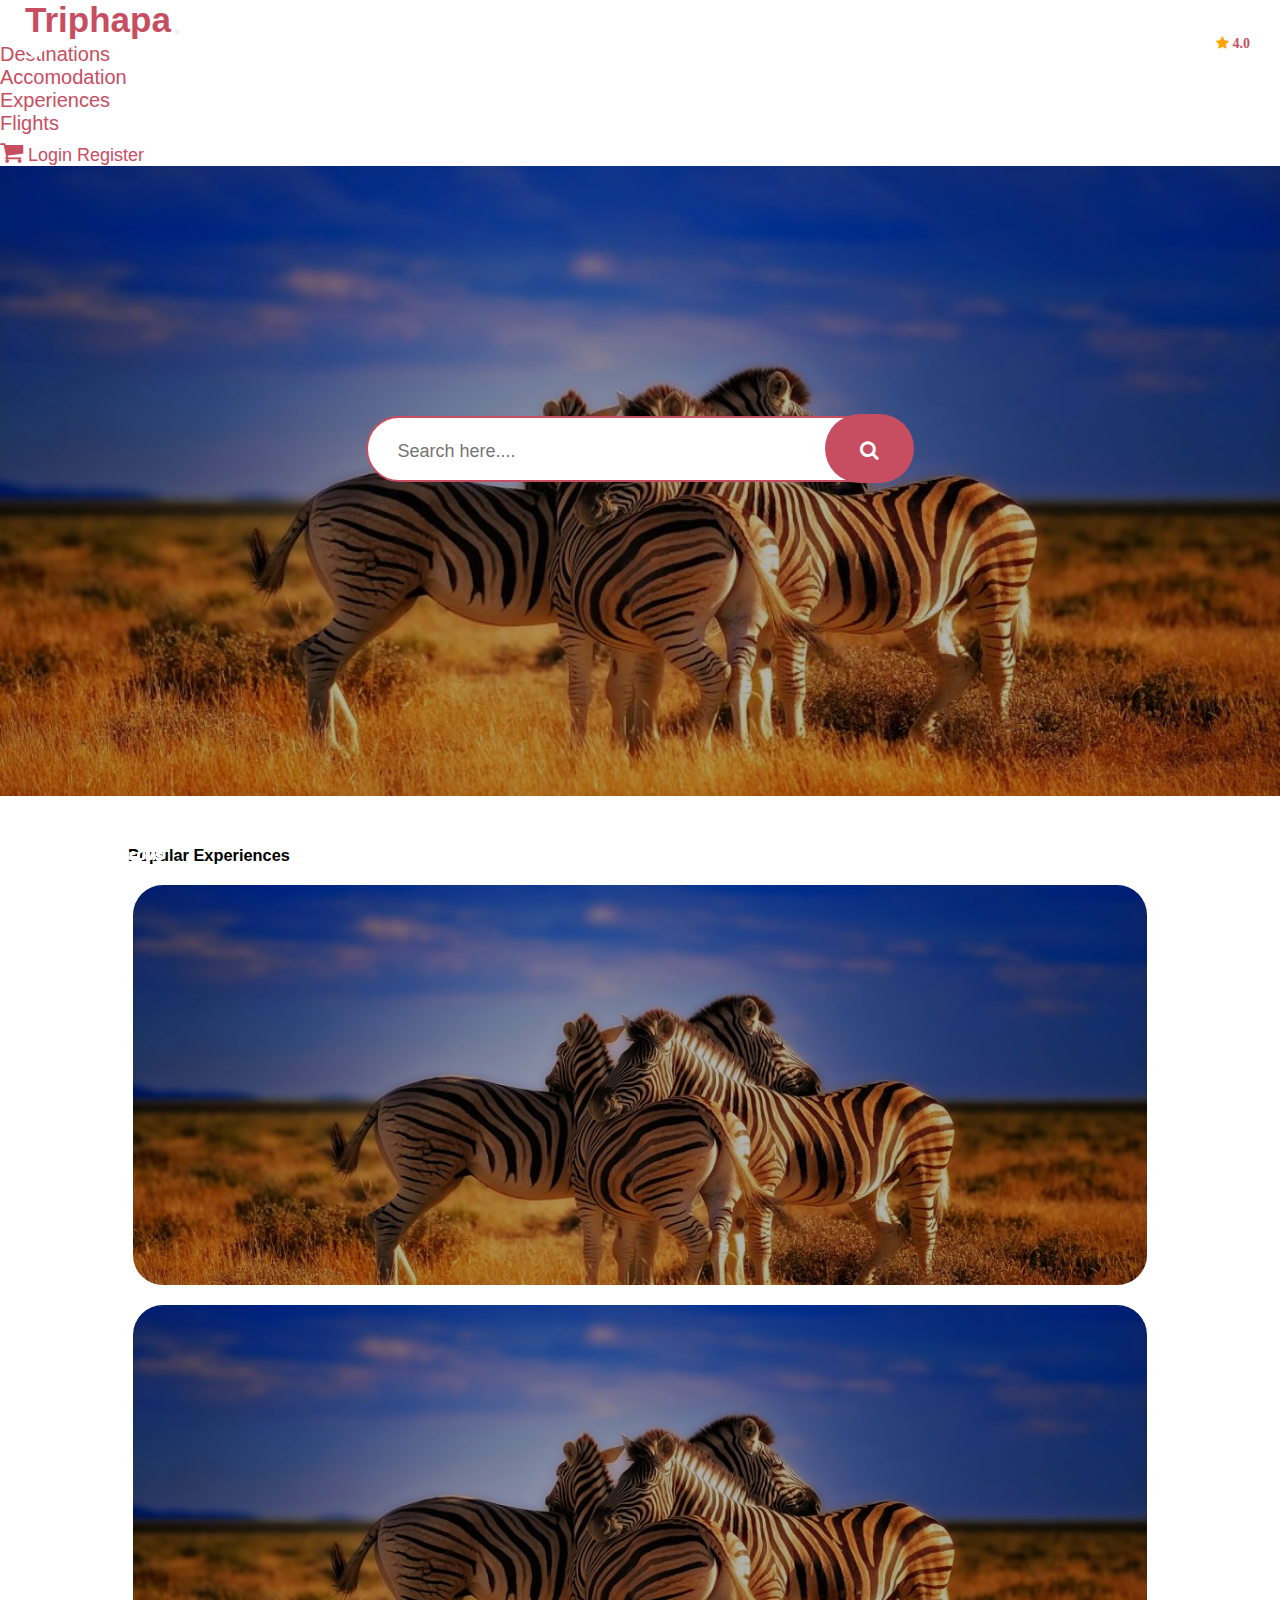
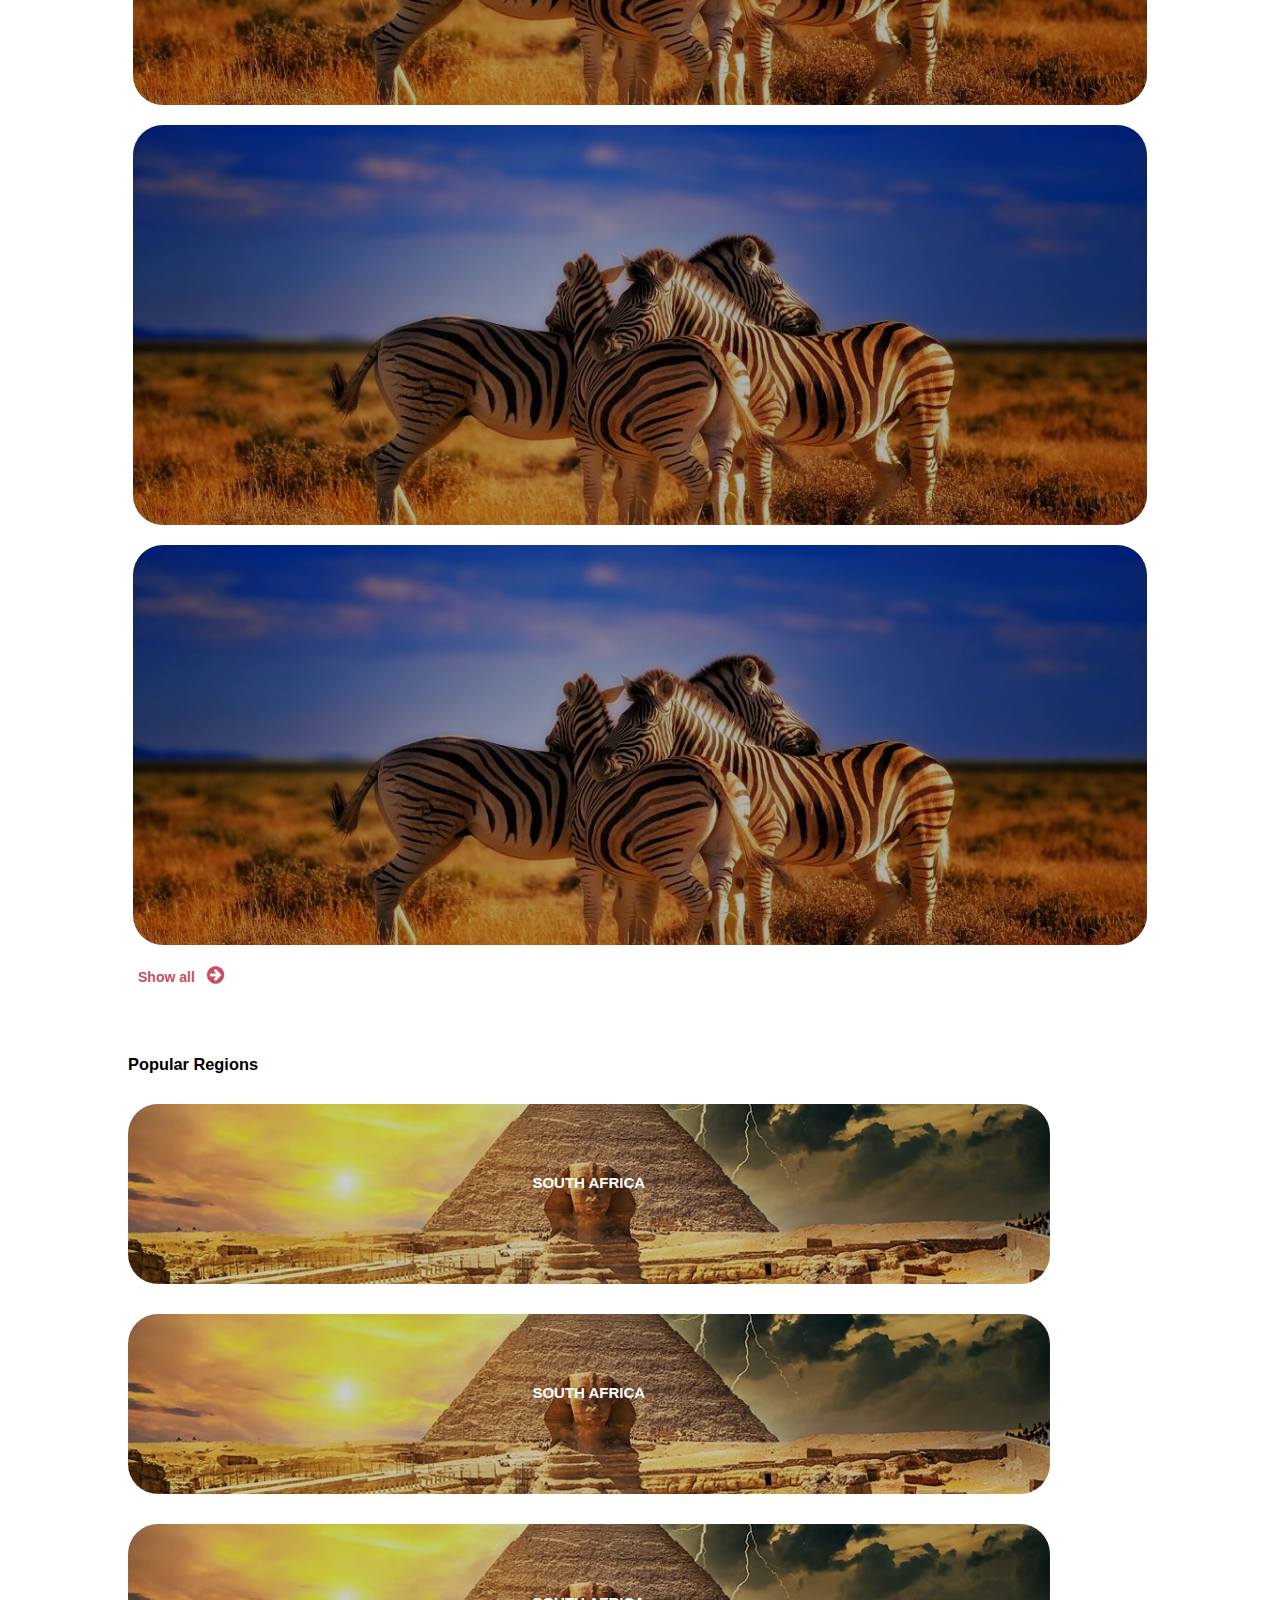
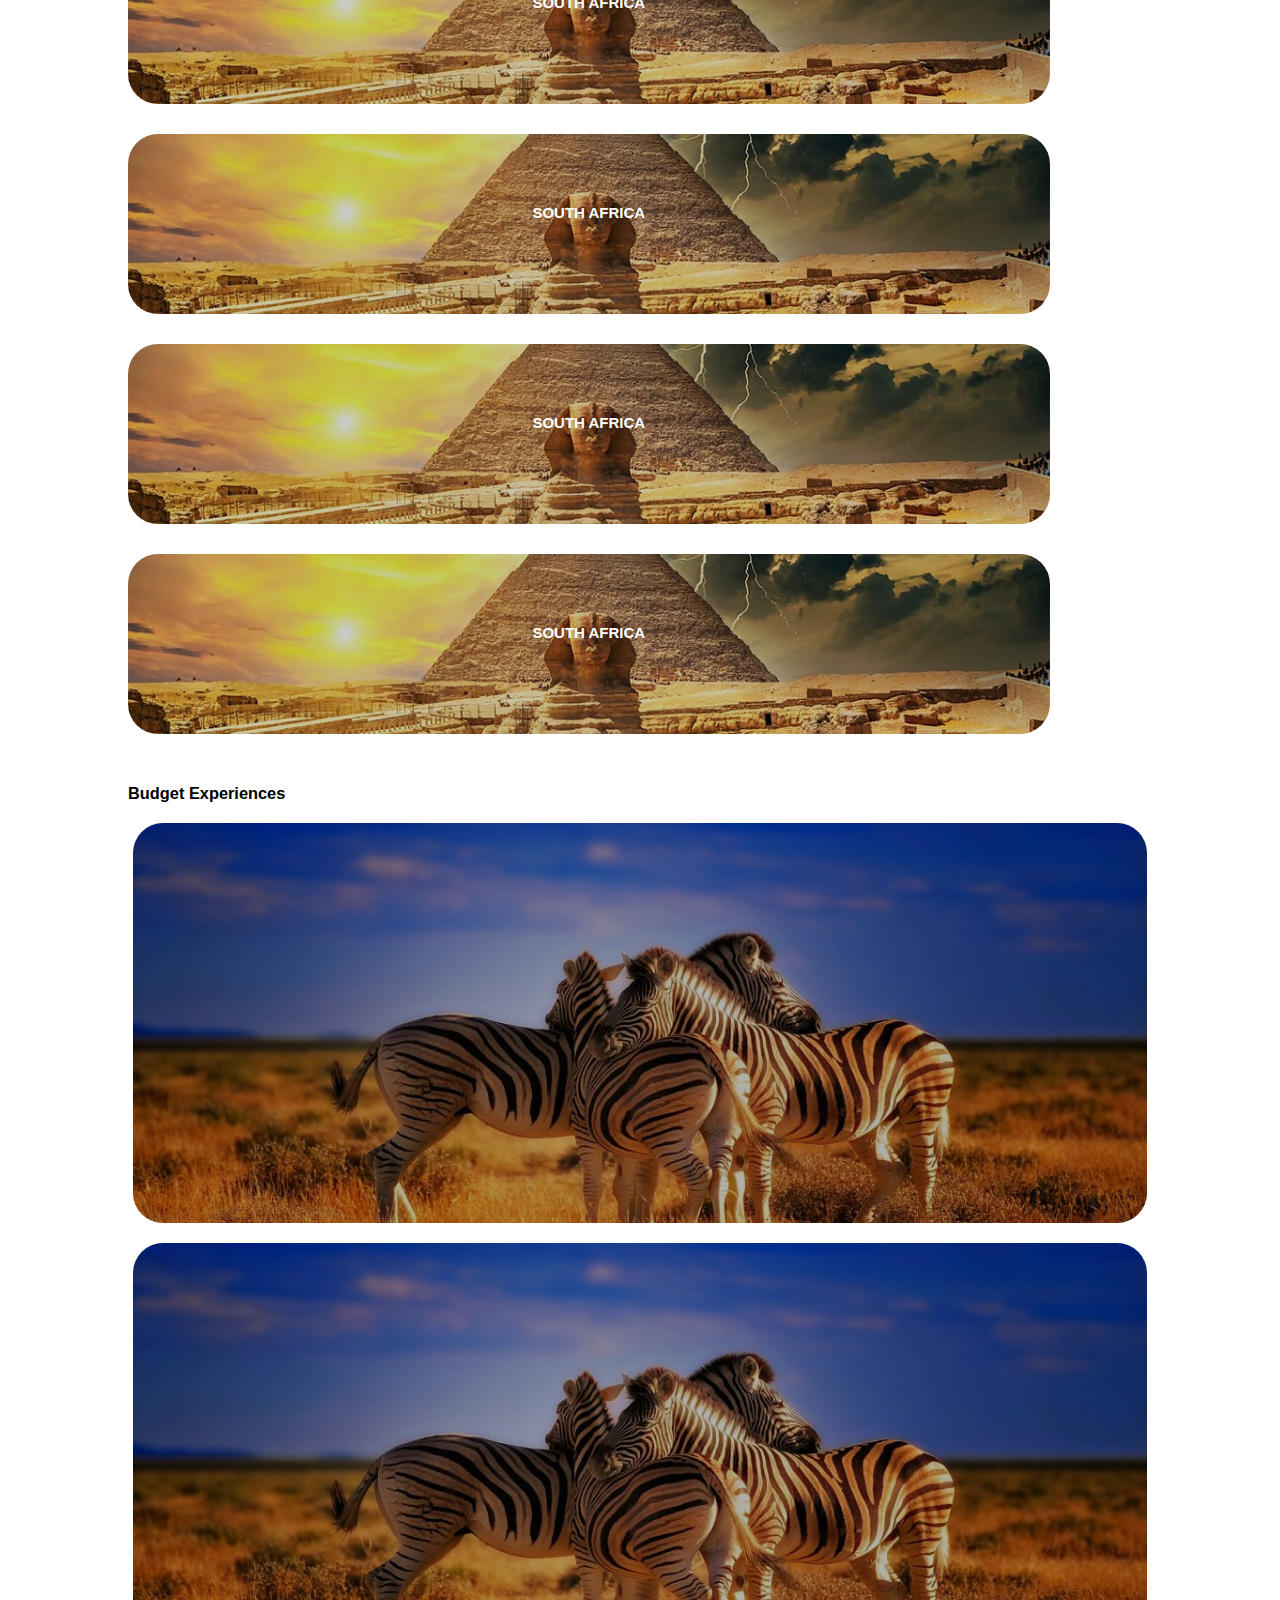
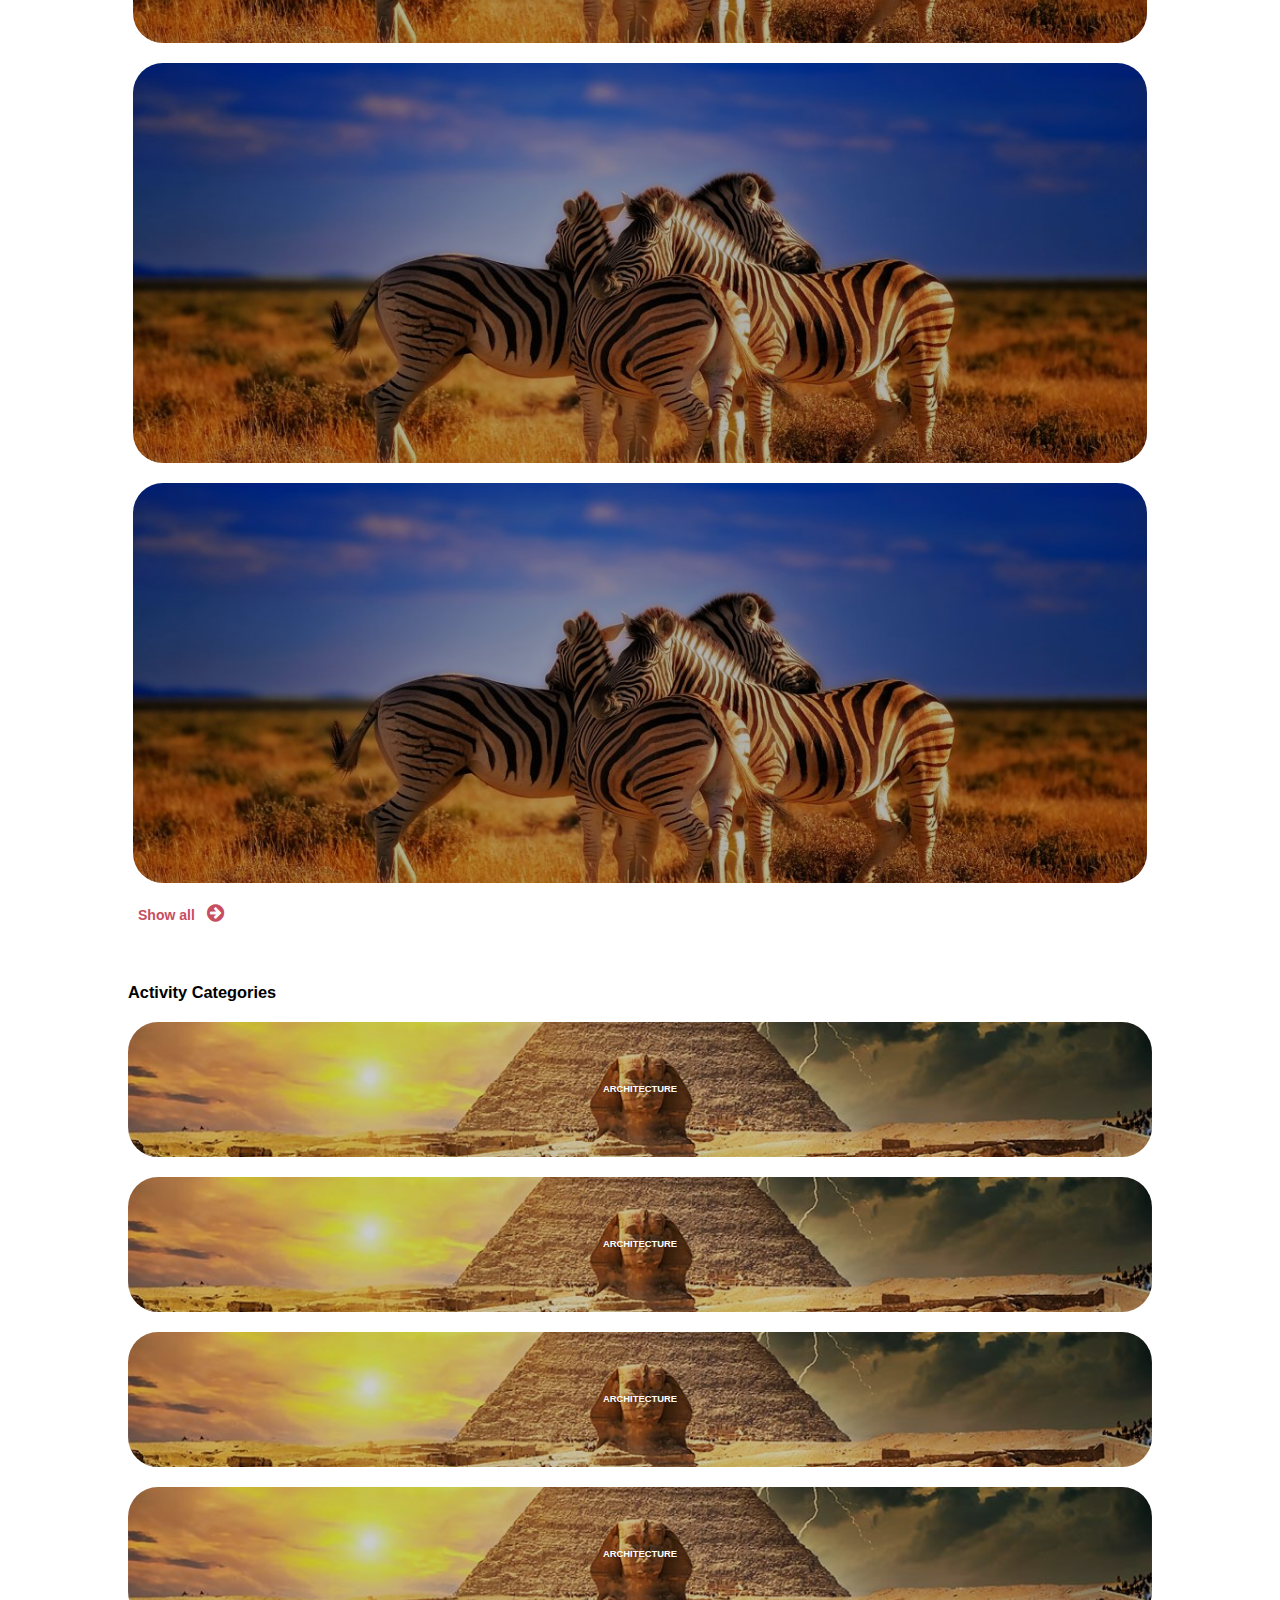
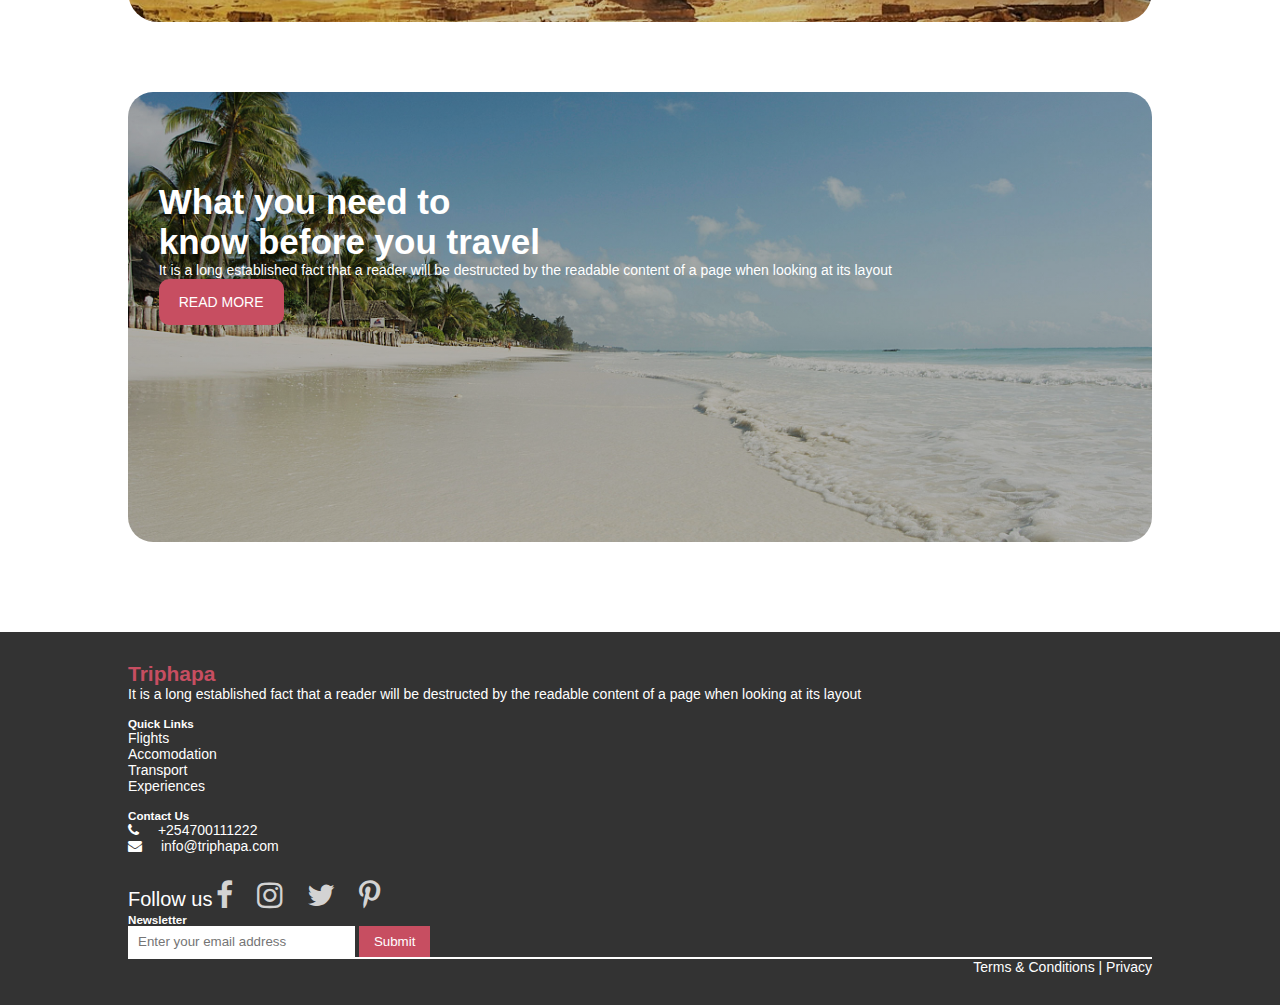
<file: Experience/Experience.html>
<!doctype html>
<html lang="en">
  <head>
    <!-- Required meta tags -->
    <meta charset="utf-8">
    <meta name="viewport" content="width=device-width, initial-scale=1, shrink-to-fit=no">

    <!-- Bootstrap CSS -->
    <link rel="stylesheet" href="https://cdn.jsdelivr.net/npm/bootstrap@4.6.0/dist/css/bootstrap.min.css" integrity="sha384-B0vP5xmATw1+K9KRQjQERJvTumQW0nPEzvF6L/Z6nronJ3oUOFUFpCjEUQouq2+l" crossorigin="anonymous">
    <link rel="stylesheet" type="text/css" href="https://stackpath.bootstrapcdn.com/font-awesome/4.7.0/css/font-awesome.min.css">
    <link rel="stylesheet" type="text/css" href="../css/style.css">
    <title>Experiences</title>
  </head>
  <body>

    <!-- NavBar -->

    <nav class="navbar navbar-expand-lg navbar-light bg-light fixed-top">
      <a class="navbar-brand brd" href="../Landing Page/index.html">Triphapa</a>
      <button class="navbar-toggler custom-toggler" type="button" data-toggle="collapse" data-target="#navbarSupportedContent" aria-controls="navbarSupportedContent" aria-expanded="false" aria-label="Toggle navigation">
        <span class="navbar-toggler-icon"></span>
      </button>

      <div class="collapse navbar-collapse" id="navbarSupportedContent">
        <ul class="navbar-nav ml-auto">
          <li class="nav-item active">
            <a class="nav-link nv-l" href="#">Destinations <span class="sr-only">(current)</span></a>
          </li>
          <li class="nav-item">
            <a class="nav-link nv-l" href="#">Accomodation</a>
          </li>
          <li class="nav-item">
            <a class="nav-link nv-l" href="../Experience/Experience.html">Experiences</a>
          </li>
          <li class="nav-item">
            <a class="nav-link nv-l" href="#">Flights</a>
          </li>
        </ul>

        <div class="registration">
            <a href=""><i class="fa fa-shopping-cart mr-4"></i></a>
            <a class="mr-3 lg" href="../Registration/login.html">Login</a>
            <a class="rg mr-4" href="../Registration/register.html">Register</a>
            <!-- <a href="../Customer Profile/profile.html"><i class="fa fa-user-circle"></i></a> -->
        </div>
      </div>
    </nav>

    <!-- Experience Banner -->

    <section class="experience_banner">
        <div class="col-lg-12">    
          <div class="sh">
            <form action="">
              <input type="text" placeholder="Search here....">
              <a href="#" class="button"><i class="fa fa-search"></i></a>
            </form>
          </div>
        </div>  
    </section>

    <!-- Popular Experiences -->

      <div class="content-section">
        <div class="popular_experiences">
            <div class="row">
                <div class="col-md-12 section_header">
                  <h3>Popular Experiences</h3>
                </div>
            </div>

            <div class="row">
              <div class="col-md-3 rw experience_card">
                <a href="#">
                  <div class="card card-1" style="background-image: linear-gradient(rgba(0,0,0,0.3),rgba(0,0,0,0.3)), url('../images/zebra.jpg');">
                    <div class="rating">
                        <div class="heart">
                            <i class="fa fa-heart"></i>
                        </div>
    
                        <div class="stars">
                             <i class="fa fa-star">
                                <span class="rt">4.0</span>
                            </i>
                        </div>
                    </div>
    
                    <div class="location">
                        <div class="city">
                            <span>Nairobi, Kenya</span>
                            <h5>THE NATIONAL MUSEUMS <br> OF KENYA</h5>
                        </div>
                    </div>
                  </div>
                </a>
              </div>

              <div class="col-md-3 rw experience_card">
                <a href="#">
                  <div class="card card-1" style="background-image: linear-gradient(rgba(0,0,0,0.3),rgba(0,0,0,0.3)), url('../images/zebra.jpg');">
                    <div class="rating">
                        <div class="heart">
                            <i class="fa fa-heart"></i>
                        </div>
    
                        <div class="stars">
                             <i class="fa fa-star">
                                <span class="rt">4.0</span>
                            </i>
                        </div>
                    </div>
    
                    <div class="location">
                        <div class="city">
                            <span>Nairobi, Kenya</span>
                            <h5>THE NATIONAL MUSEUMS <br> OF KENYA</h5>
                        </div>
                    </div>
                  </div>
                </a>
              </div>

              <div class="col-md-3 rw experience_card">
                <a href="#">
                  <div class="card card-1" style="background-image: linear-gradient(rgba(0,0,0,0.3),rgba(0,0,0,0.3)), url('../images/zebra.jpg');">
                    <div class="rating">
                        <div class="heart">
                            <i class="fa fa-heart"></i>
                        </div>
    
                        <div class="stars">
                             <i class="fa fa-star">
                                <span class="rt">4.0</span>
                            </i>
                        </div>
                    </div>
    
                    <div class="location">
                        <div class="city">
                            <span>Nairobi, Kenya</span>
                            <h5>THE NATIONAL MUSEUMS <br> OF KENYA</h5>
                        </div>
                    </div>
                  </div>
                </a>
              </div>

              <div class="col-md-3 rw experience_card">
                <a href="#">
                  <div class="card card-1" style="background-image: linear-gradient(rgba(0,0,0,0.3),rgba(0,0,0,0.3)), url('../images/zebra.jpg');">
                    <div class="rating">
                        <div class="heart">
                            <i class="fa fa-heart"></i>
                        </div>
    
                        <div class="stars">
                             <i class="fa fa-star">
                                <span class="rt">4.0</span>
                            </i>
                        </div>
                    </div>
    
                    <div class="location">
                        <div class="city">
                            <span>Nairobi, Kenya</span>
                            <h5>THE NATIONAL MUSEUMS <br> OF KENYA</h5>
                        </div>
                    </div>
                  </div>
                </a>
              </div>
            </div>

            <div class="row">
              <div class="col-md-12 show">
                <span><a href="../Experience/popular_experiences.html">Show all <i class="fa fa-arrow-circle-right"></i></a></span>
              </div>
            </div>
        </div>

        <div class="popular_regions">
          <div class="row">
            <div class="col-md-12 section_header">
              <h3>Popular Regions</h3>
            </div>
          </div>

          <div class="row">
            <div class="col-md-4">
              <a href="#">
                <div class="regions" style="background-image: linear-gradient(rgba(0,0,0,0.2),rgba(0,0,0,0.2)), url('../images/pyramid.jpg');">
                  <h6>SOUTH AFRICA</h6>
                </div>
              </a>
            </div>

            <div class="col-md-4">
              <a href="#">
                <div class="regions" style="background-image: linear-gradient(rgba(0,0,0,0.2),rgba(0,0,0,0.2)), url('../images/pyramid.jpg');">
                  <h6>SOUTH AFRICA</h6>
                </div>
              </a>
            </div>

            <div class="col-md-4">
              <a href="#">
                <div class="regions" style="background-image: linear-gradient(rgba(0,0,0,0.2),rgba(0,0,0,0.2)), url('../images/pyramid.jpg');">
                  <h6>SOUTH AFRICA</h6>
                </div>
              </a>
            </div>
          </div>

          <div class="row">
            <div class="col-md-4">
              <a href="#">
                <div class="regions" style="background-image: linear-gradient(rgba(0,0,0,0.2),rgba(0,0,0,0.2)), url('../images/pyramid.jpg');">
                  <h6>SOUTH AFRICA</h6>
                </div>
              </a>
            </div>

            <div class="col-md-4">
              <a href="#">
                <div class="regions" style="background-image: linear-gradient(rgba(0,0,0,0.2),rgba(0,0,0,0.2)), url('../images/pyramid.jpg');">
                  <h6>SOUTH AFRICA</h6>
                </div>
              </a>
            </div>

            <div class="col-md-4">
              <a href="#">
                <div class="regions" style="background-image: linear-gradient(rgba(0,0,0,0.2),rgba(0,0,0,0.2)), url('../images/pyramid.jpg');">
                  <h6>SOUTH AFRICA</h6>
                </div>
              </a>
            </div>
          </div>
        </div>

        <div class="popular_experiences">
          <div class="row">
              <div class="col-md-12 section_header">
                <h3>Budget Experiences</h3>
              </div>
          </div>

          <div class="row">
            <div class="col-md-3 rw experience_card">
              <a href="#">
                <div class="card card-1" style="background-image: linear-gradient(rgba(0,0,0,0.3),rgba(0,0,0,0.3)), url('../images/zebra.jpg');">
                  <div class="rating">
                      <div class="heart">
                          <i class="fa fa-heart"></i>
                      </div>
  
                      <div class="stars">
                           <i class="fa fa-star">
                              <span class="rt">4.0</span>
                          </i>
                      </div>
                  </div>
  
                  <div class="location">
                      <div class="city">
                          <span>Nairobi, Kenya</span>
                          <h5>THE NATIONAL MUSEUMS <br> OF KENYA</h5>
                      </div>
                  </div>
                </div>
              </a>
            </div>

            <div class="col-md-3 rw experience_card">
              <a href="#">
                <div class="card card-1" style="background-image: linear-gradient(rgba(0,0,0,0.3),rgba(0,0,0,0.3)), url('../images/zebra.jpg');">
                  <div class="rating">
                      <div class="heart">
                          <i class="fa fa-heart"></i>
                      </div>
  
                      <div class="stars">
                           <i class="fa fa-star">
                              <span class="rt">4.0</span>
                          </i>
                      </div>
                  </div>
  
                  <div class="location">
                      <div class="city">
                          <span>Nairobi, Kenya</span>
                          <h5>THE NATIONAL MUSEUMS <br> OF KENYA</h5>
                      </div>
                  </div>
                </div>
              </a>
            </div>

            <div class="col-md-3 rw experience_card">
              <a href="#">
                <div class="card card-1" style="background-image: linear-gradient(rgba(0,0,0,0.3),rgba(0,0,0,0.3)), url('../images/zebra.jpg');">
                  <div class="rating">
                      <div class="heart">
                          <i class="fa fa-heart"></i>
                      </div>
  
                      <div class="stars">
                           <i class="fa fa-star">
                              <span class="rt">4.0</span>
                          </i>
                      </div>
                  </div>
  
                  <div class="location">
                      <div class="city">
                          <span>Nairobi, Kenya</span>
                          <h5>THE NATIONAL MUSEUMS <br> OF KENYA</h5>
                      </div>
                  </div>
                </div>
              </a>
            </div>

            <div class="col-md-3 rw experience_card">
              <a href="#">
                <div class="card card-1" style="background-image: linear-gradient(rgba(0,0,0,0.3),rgba(0,0,0,0.3)), url('../images/zebra.jpg');">
                  <div class="rating">
                      <div class="heart">
                          <i class="fa fa-heart"></i>
                      </div>
  
                      <div class="stars">
                           <i class="fa fa-star">
                              <span class="rt">4.0</span>
                          </i>
                      </div>
                  </div>
  
                  <div class="location">
                      <div class="city">
                          <span>Nairobi, Kenya</span>
                          <h5>THE NATIONAL MUSEUMS <br> OF KENYA</h5>
                      </div>
                  </div>
                </div>
              </a>
            </div>
          </div>

          <div class="row">
            <div class="col-md-12 show">
              <span><a href="../Experience/budget_experiences.html">Show all <i class="fa fa-arrow-circle-right"></i></a></span>
            </div>
          </div>
        </div>

        <div class="activity_categories">
          <div class="row">
            <div class="col-md-12 section_header">
              <h3>Activity Categories</h3>
            </div>
          </div>

          <div class="row">
            <div class="col-md-3">
              <a href="#">
                <div class="activity" style="background-image: linear-gradient(rgba(0,0,0,0.2),rgba(0,0,0,0.2)), url('../images/pyramid.jpg');">
                  <h6>ARCHITECTURE</h6>
                </div>
              </a>
            </div>

            <div class="col-md-3">
              <a href="#">
                <div class="activity" style="background-image: linear-gradient(rgba(0,0,0,0.2),rgba(0,0,0,0.2)), url('../images/pyramid.jpg');">
                  <h6>ARCHITECTURE</h6>
                </div>
              </a>
            </div>

            <div class="col-md-3">
              <a href="#">
                <div class="activity" style="background-image: linear-gradient(rgba(0,0,0,0.2),rgba(0,0,0,0.2)), url('../images/pyramid.jpg');">
                  <h6>ARCHITECTURE</h6>
                </div>
              </a>
            </div>

            <div class="col-md-3">
              <a href="#">
                <div class="activity" style="background-image: linear-gradient(rgba(0,0,0,0.2),rgba(0,0,0,0.2)), url('../images/pyramid.jpg');">
                  <h6>ARCHITECTURE</h6>
                </div>
              </a>
            </div>
          </div>
        </div>

         <!-- Experience Article -->

        <div class="experience_article">
          <div class="row">
            <div class="col-md-12">
              <div class="art">
                <div class="col-md-4 col-8 article_text">
                  <h2>What you need to <br> know before you travel</h2>
                  <p>
                      It is a long established fact that a reader will be 
                      destructed by the readable content of a page when 
                      looking at its layout
                  </p><br>
                  <a href="#" class="article_btn">READ MORE</a>
                </div>
              </div>
            </div>
          </div>
        </div>
      </div>

    <!-- Footer -->

    <section class="footer">
      <div class="content-section">
        <div class="row">
          <div class="col-md-4 mr d-flex justify-content-center">
            <span>
              <h2>Triphapa</h2>
              <p>It is a long established fact that a reader will be 
                destructed by the readable content of a page when 
                looking at its layout
              </p>
            </span>
          </div>
  
          <div class="col-md-4 col-5 lnk d-flex justify-content-center ">
            <ul>
              <h5>Quick Links</h5>
              <li> <a href="">Flights</a></li>
              <li><a href="">Accomodation</a></li>
              <li><a href="">Transport</a></li>
              <li><a href="">Experiences</a></li>
            </ul>
          </div>

          <div class="col-md-4 col-7 contact d-flex justify-content-center">
            <ul>
              <h5>Contact Us</h5>
              <li>
                <i class="fa fa-phone"></i>
                +254700111222
              </li>
              <li>
                <i class="fa fa-envelope"></i>
                info@triphapa.com
              </li>
            </ul>
          </div>
        </div>
        
        <div class="row">
          <div class="col-md-4 social d-flex justify-content-center">
            <ol>
              <span class="pr-2">Follow us</span>
              <li><a href="#"><i class="fa fa-facebook-f"></i></a></li>
              <li><a href="#"><i class="fa fa-instagram"></i></a></li>
              <li><a href="#"><i class="fa fa-twitter"></i></a></li>
              <li><a href="#"><i class="fa fa-pinterest-p"></i></a></li>
            </ol>
          </div>

          <div class="col-md-4"></div>

          <div class="col-md-4 frm">
            <h5>Newsletter</h5>
            <form action="">
              <input type="email" placeholder="Enter your email address">
              <button class="ft_btn">Submit</button>
            </form>
          </div>
        </div>
        <hr style="border: 1px solid #fff;">
        <div class="row">
          <div class="col-md-6"></div>
          <div class="col-md-6 terms">
            <a href="#">Terms & Conditions</a> |
            <a href="#">Privacy</a>
          </div>
        </div>
      </div>
    </section>

    <!-- Optional JavaScript; choose one of the two! -->

    <!-- Option 1: jQuery and Bootstrap Bundle (includes Popper) -->
    <script src="https://code.jquery.com/jquery-3.5.1.slim.min.js" integrity="sha384-DfXdz2htPH0lsSSs5nCTpuj/zy4C+OGpamoFVy38MVBnE+IbbVYUew+OrCXaRkfj" crossorigin="anonymous"></script>
    <script src="https://cdn.jsdelivr.net/npm/bootstrap@4.6.0/dist/js/bootstrap.bundle.min.js" integrity="sha384-Piv4xVNRyMGpqkS2by6br4gNJ7DXjqk09RmUpJ8jgGtD7zP9yug3goQfGII0yAns" crossorigin="anonymous"></script>
    <script type="text/javascript" src="https://cdnjs.cloudflare.com/ajax/libs/OwlCarousel2/2.3.4/owl.carousel.min.js"></script>
    <script src="../js/script.js"></script>

    <!-- Option 2: Separate Popper and Bootstrap JS -->
    <!--
    <script src="https://code.jquery.com/jquery-3.5.1.slim.min.js" integrity="sha384-DfXdz2htPH0lsSSs5nCTpuj/zy4C+OGpamoFVy38MVBnE+IbbVYUew+OrCXaRkfj" crossorigin="anonymous"></script>
    <script src="https://cdn.jsdelivr.net/npm/popper.js@1.16.1/dist/umd/popper.min.js" integrity="sha384-9/reFTGAW83EW2RDu2S0VKaIzap3H66lZH81PoYlFhbGU+6BZp6G7niu735Sk7lN" crossorigin="anonymous"></script>
    <script src="https://cdn.jsdelivr.net/npm/bootstrap@4.6.0/dist/js/bootstrap.min.js" integrity="sha384-+YQ4JLhjyBLPDQt//I+STsc9iw4uQqACwlvpslubQzn4u2UU2UFM80nGisd026JF" crossorigin="anonymous"></script>
    -->
  </body>
</html>
</file>
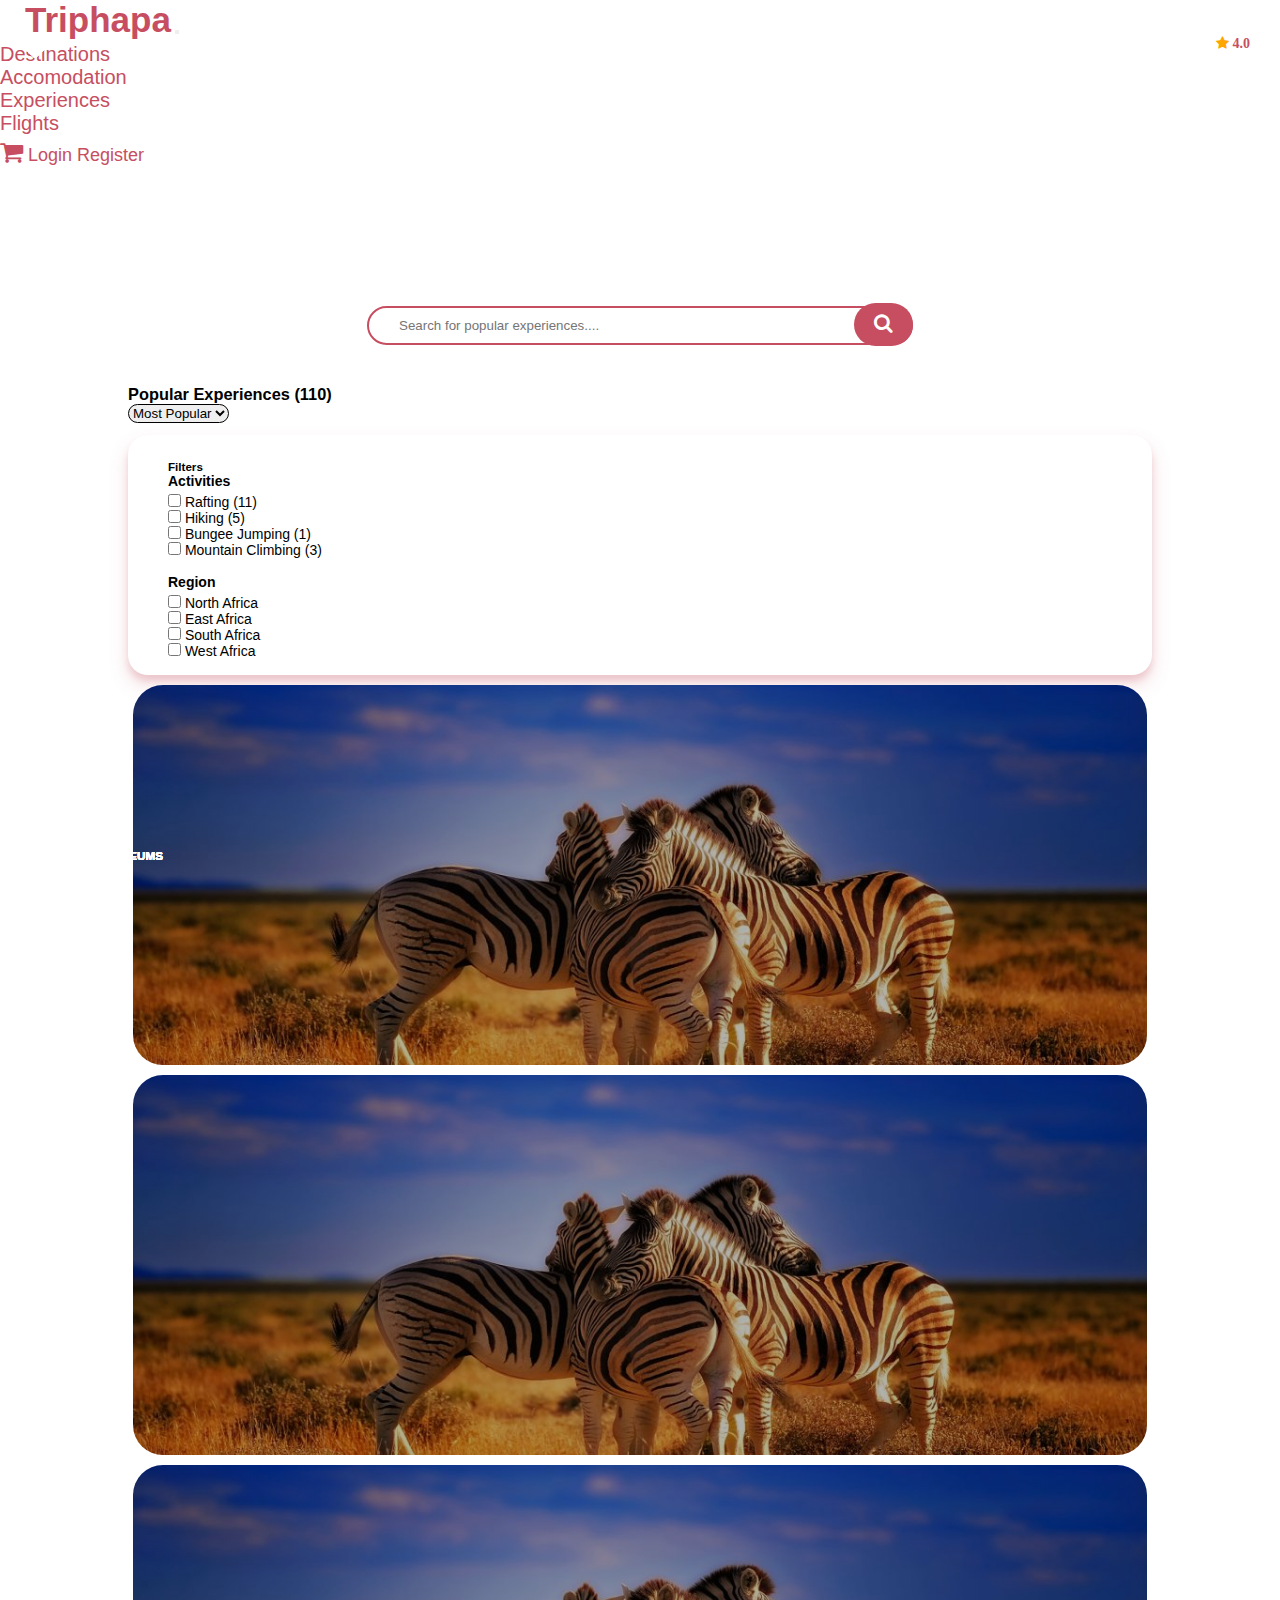
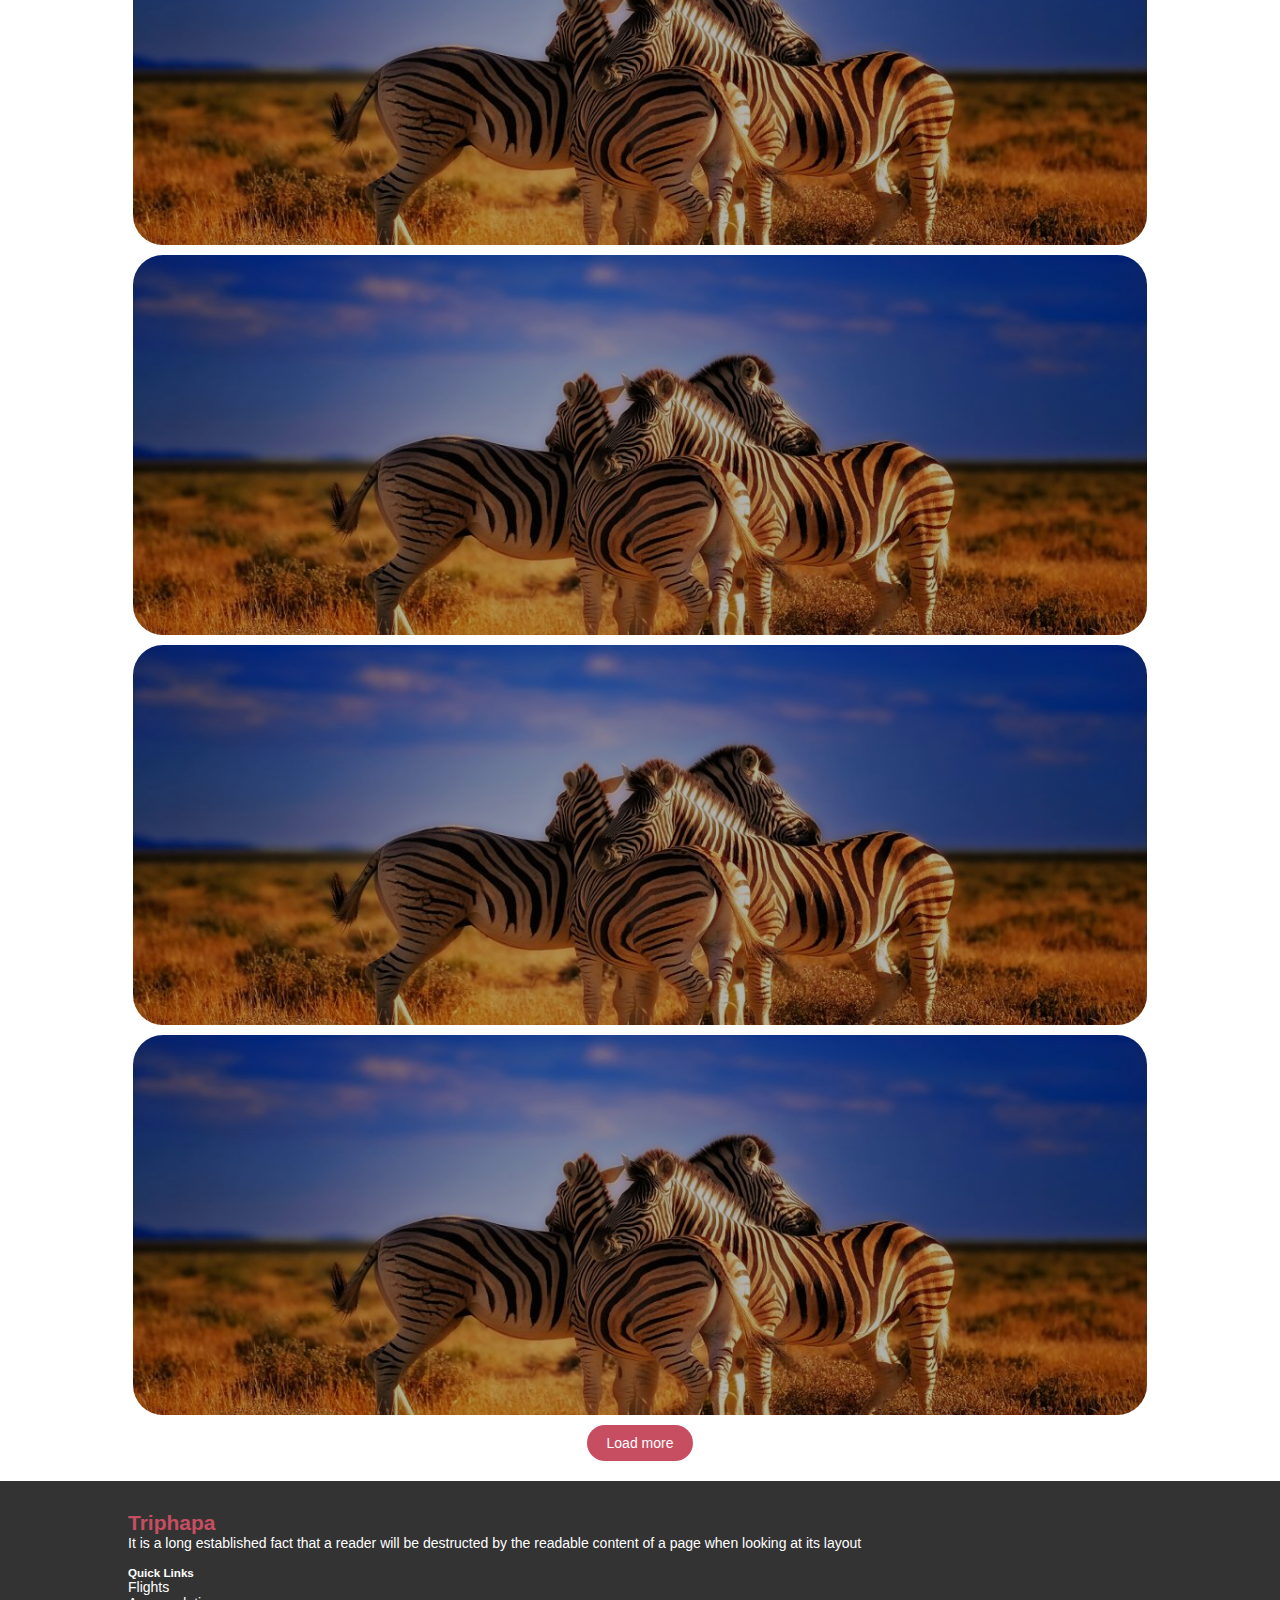
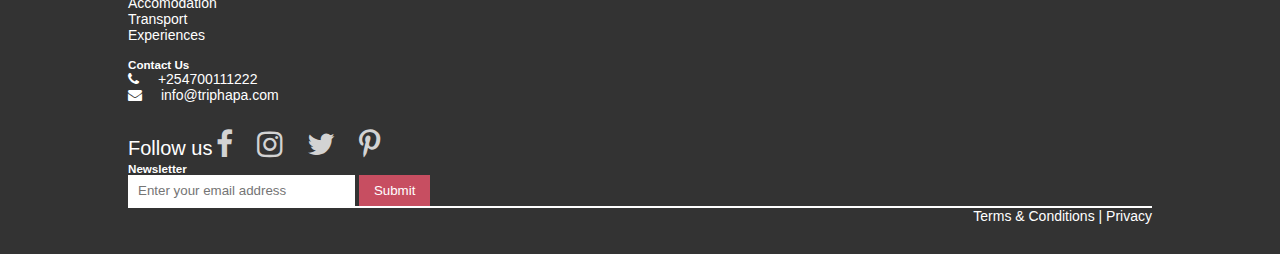
<file: Experience/popular_experiences.html>
<!doctype html>
<html lang="en">
  <head>
    <!-- Required meta tags -->
    <meta charset="utf-8">
    <meta name="viewport" content="width=device-width, initial-scale=1, shrink-to-fit=no">

    <!-- Bootstrap CSS -->
    <link rel="stylesheet" href="https://cdn.jsdelivr.net/npm/bootstrap@4.6.0/dist/css/bootstrap.min.css" integrity="sha384-B0vP5xmATw1+K9KRQjQERJvTumQW0nPEzvF6L/Z6nronJ3oUOFUFpCjEUQouq2+l" crossorigin="anonymous">
    <link rel="stylesheet" type="text/css" href="https://stackpath.bootstrapcdn.com/font-awesome/4.7.0/css/font-awesome.min.css">
    <link rel="stylesheet" type="text/css" href="../css/style.css">
    <title>Popular Experiences</title>
  </head>
  <body>

    <!-- NavBar -->

    <nav class="navbar navbar-expand-lg navbar-light bg-light fixed-top">
      <a class="navbar-brand brd" href="../Landing Page/index.html">Triphapa</a>
      <button class="navbar-toggler custom-toggler" type="button" data-toggle="collapse" data-target="#navbarSupportedContent" aria-controls="navbarSupportedContent" aria-expanded="false" aria-label="Toggle navigation">
        <span class="navbar-toggler-icon"></span>
      </button>

      <div class="collapse navbar-collapse" id="navbarSupportedContent">
        <ul class="navbar-nav ml-auto">
          <li class="nav-item active">
            <a class="nav-link nv-l" href="#">Destinations <span class="sr-only">(current)</span></a>
          </li>
          <li class="nav-item">
            <a class="nav-link nv-l" href="#">Accomodation</a>
          </li>
          <li class="nav-item">
            <a class="nav-link nv-l" href="../Experience/Experience.html">Experiences</a>
          </li>
          <li class="nav-item">
            <a class="nav-link nv-l" href="#">Flights</a>
          </li>
        </ul>

        <div class="registration">
            <a href=""><i class="fa fa-shopping-cart mr-4"></i></a>
            <a class="mr-3 lg" href="../Registration/login.html">Login</a>
            <a class="rg mr-4" href="../Registration/register.html">Register</a>
            <!-- <a href="../Customer Profile/profile.html"><i class="fa fa-user-circle"></i></a> -->
        </div>
      </div>
    </nav>

    <!-- popular_experiences -->

    <div class="content-section">
        <div class="popular_list">
            <div class="row">
                <div class="col-md-12">
                    <div class="pl">
                        <form action="">
                          <input type="text" placeholder="Search for popular experiences....">
                          <a href="#" type="submimt" class="button"><i class="fa fa-search"></i></a>
                        </form>
                    </div>
                </div>
            </div>

            <div class="row">
                <div class="col-md-6 hd">
                    <h3>Popular Experiences (110)</h3>
                </div>

                <div class="col-md-6">
                    <form action="">
                        <div class="form-row">
                            <div class="form-group col-md-6 ml-auto">
                                <select id="inputState" class="form-control ps">
                                  <option selected>Most Popular</option>
                                  <option>...</option>
                                </select>
                            </div>
                        </div>
                    </form>
                </div>
            </div>

            <div class="row">
                <div class="col-md-3 pr">
                    <div class="flt">
                        <h5 class="head">Filters</h5>
                        <div class="list1">
                            <p>Activities</p>
                            <form action="">
                                <input type="checkbox" id="" name="" value="">
                                <label for="vehicle1"> Rafting (11)</label><br>
                                <input type="checkbox" id="" name="" value="">
                                <label for="vehicle2"> Hiking (5)</label><br>
                                <input type="checkbox" id="" name="" value="">
                                <label for="vehicle3"> Bungee Jumping (1)</label><br>
                                <input type="checkbox" id="" name="" value="">
                                <label for="vehicle3"> Mountain Climbing (3)</label><br><br>
                            </form>
                        </div>

                        <div class="list2">
                            <p>Region</p>
                            <form action="">
                                <input type="checkbox" id="" name="" value="">
                                <label for="vehicle1"> North Africa</label><br>
                                <input type="checkbox" id="" name="" value="">
                                <label for="vehicle2"> East Africa</label><br>
                                <input type="checkbox" id="" name="" value="">
                                <label for="vehicle3"> South Africa</label><br>
                                <input type="checkbox" id="" name="" value="">
                                <label for="vehicle3"> West Africa</label><br><br>
                            </form>
                        </div>
                    </div>
                </div>

                <div class="col-md-9">
                    <div class="row">
                        <div class="col-md-4 rw popular_card">
                            <a href="#">
                              <div class="card card-1" style="background-image: linear-gradient(rgba(0,0,0,0.3),rgba(0,0,0,0.3)), url('../images/zebra.jpg');">
                                <div class="rating">
                                    <div class="heart">
                                        <i class="fa fa-heart"></i>
                                    </div>
                
                                    <div class="stars">
                                         <i class="fa fa-star">
                                            <span class="rt">4.0</span>
                                        </i>
                                    </div>
                                </div>
                
                                <div class="location">
                                    <div class="city">
                                        <span>Nairobi, Kenya</span>
                                        <h5>THE NATIONAL MUSEUMS <br> OF KENYA</h5>
                                    </div>
                                </div>
                              </div>
                            </a>
                        </div>

                        <div class="col-md-4 rw popular_card">
                            <a href="#">
                              <div class="card card-1" style="background-image: linear-gradient(rgba(0,0,0,0.3),rgba(0,0,0,0.3)), url('../images/zebra.jpg');">
                                <div class="rating">
                                    <div class="heart">
                                        <i class="fa fa-heart"></i>
                                    </div>
                
                                    <div class="stars">
                                         <i class="fa fa-star">
                                            <span class="rt">4.0</span>
                                        </i>
                                    </div>
                                </div>
                
                                <div class="location">
                                    <div class="city">
                                        <span>Nairobi, Kenya</span>
                                        <h5>THE NATIONAL MUSEUMS <br> OF KENYA</h5>
                                    </div>
                                </div>
                              </div>
                            </a>
                        </div>

                        <div class="col-md-4 rw popular_card">
                            <a href="#">
                              <div class="card card-1" style="background-image: linear-gradient(rgba(0,0,0,0.3),rgba(0,0,0,0.3)), url('../images/zebra.jpg');">
                                <div class="rating">
                                    <div class="heart">
                                        <i class="fa fa-heart"></i>
                                    </div>
                
                                    <div class="stars">
                                         <i class="fa fa-star">
                                            <span class="rt">4.0</span>
                                        </i>
                                    </div>
                                </div>
                
                                <div class="location">
                                    <div class="city">
                                        <span>Nairobi, Kenya</span>
                                        <h5>THE NATIONAL MUSEUMS <br> OF KENYA</h5>
                                    </div>
                                </div>
                              </div>
                            </a>
                        </div>

                        <div class="col-md-4 rw popular_card">
                            <a href="#">
                              <div class="card card-1" style="background-image: linear-gradient(rgba(0,0,0,0.3),rgba(0,0,0,0.3)), url('../images/zebra.jpg');">
                                <div class="rating">
                                    <div class="heart">
                                        <i class="fa fa-heart"></i>
                                    </div>
                
                                    <div class="stars">
                                         <i class="fa fa-star">
                                            <span class="rt">4.0</span>
                                        </i>
                                    </div>
                                </div>
                
                                <div class="location">
                                    <div class="city">
                                        <span>Nairobi, Kenya</span>
                                        <h5>THE NATIONAL MUSEUMS <br> OF KENYA</h5>
                                    </div>
                                </div>
                              </div>
                            </a>
                        </div>

                        <div class="col-md-4 rw popular_card">
                            <a href="#">
                              <div class="card card-1" style="background-image: linear-gradient(rgba(0,0,0,0.3),rgba(0,0,0,0.3)), url('../images/zebra.jpg');">
                                <div class="rating">
                                    <div class="heart">
                                        <i class="fa fa-heart"></i>
                                    </div>
                
                                    <div class="stars">
                                         <i class="fa fa-star">
                                            <span class="rt">4.0</span>
                                        </i>
                                    </div>
                                </div>
                
                                <div class="location">
                                    <div class="city">
                                        <span>Nairobi, Kenya</span>
                                        <h5>THE NATIONAL MUSEUMS <br> OF KENYA</h5>
                                    </div>
                                </div>
                              </div>
                            </a>
                        </div>

                        <div class="col-md-4 rw popular_card">
                            <a href="#">
                              <div class="card card-1" style="background-image: linear-gradient(rgba(0,0,0,0.3),rgba(0,0,0,0.3)), url('../images/zebra.jpg');">
                                <div class="rating">
                                    <div class="heart">
                                        <i class="fa fa-heart"></i>
                                    </div>
                
                                    <div class="stars">
                                         <i class="fa fa-star">
                                            <span class="rt">4.0</span>
                                        </i>
                                    </div>
                                </div>
                
                                <div class="location">
                                    <div class="city">
                                        <span>Nairobi, Kenya</span>
                                        <h5>THE NATIONAL MUSEUMS <br> OF KENYA</h5>
                                    </div>
                                </div>
                              </div>
                            </a>
                        </div>
                    </div>

                    <div class="load">
                        <a href="#">Load more</a>
                    </div>
                </div>
            </div>
        </div>
    </div>
    

    <!-- Footer -->

    <section class="footer">
      <div class="content-section">
        <div class="row">
          <div class="col-md-4 mr d-flex justify-content-center">
            <span>
              <h2>Triphapa</h2>
              <p>It is a long established fact that a reader will be 
                destructed by the readable content of a page when 
                looking at its layout
              </p>
            </span>
          </div>
  
          <div class="col-md-4 col-5 lnk d-flex justify-content-center ">
            <ul>
              <h5>Quick Links</h5>
              <li> <a href="">Flights</a></li>
              <li><a href="">Accomodation</a></li>
              <li><a href="">Transport</a></li>
              <li><a href="">Experiences</a></li>
            </ul>
          </div>

          <div class="col-md-4 col-7 contact d-flex justify-content-center">
            <ul>
              <h5>Contact Us</h5>
              <li>
                <i class="fa fa-phone"></i>
                +254700111222
              </li>
              <li>
                <i class="fa fa-envelope"></i>
                info@triphapa.com
              </li>
            </ul>
          </div>
        </div>
        
        <div class="row">
          <div class="col-md-4 social d-flex justify-content-center">
            <ol>
              <span class="pr-2">Follow us</span>
              <li><a href="#"><i class="fa fa-facebook-f"></i></a></li>
              <li><a href="#"><i class="fa fa-instagram"></i></a></li>
              <li><a href="#"><i class="fa fa-twitter"></i></a></li>
              <li><a href="#"><i class="fa fa-pinterest-p"></i></a></li>
            </ol>
          </div>

          <div class="col-md-4"></div>

          <div class="col-md-4 frm">
            <h5>Newsletter</h5>
            <form action="">
              <input type="email" placeholder="Enter your email address">
              <button class="ft_btn">Submit</button>
            </form>
          </div>
        </div>
        <hr style="border: 1px solid #fff;">
        <div class="row">
          <div class="col-md-6"></div>
          <div class="col-md-6 terms">
            <a href="#">Terms & Conditions</a> |
            <a href="#">Privacy</a>
          </div>
        </div>
      </div>
    </section>

    <!-- Optional JavaScript; choose one of the two! -->

    <!-- Option 1: jQuery and Bootstrap Bundle (includes Popper) -->
    <script src="https://code.jquery.com/jquery-3.5.1.slim.min.js" integrity="sha384-DfXdz2htPH0lsSSs5nCTpuj/zy4C+OGpamoFVy38MVBnE+IbbVYUew+OrCXaRkfj" crossorigin="anonymous"></script>
    <script src="https://cdn.jsdelivr.net/npm/bootstrap@4.6.0/dist/js/bootstrap.bundle.min.js" integrity="sha384-Piv4xVNRyMGpqkS2by6br4gNJ7DXjqk09RmUpJ8jgGtD7zP9yug3goQfGII0yAns" crossorigin="anonymous"></script>
    <script type="text/javascript" src="https://cdnjs.cloudflare.com/ajax/libs/OwlCarousel2/2.3.4/owl.carousel.min.js"></script>
    <script src="../js/script.js"></script>

    <!-- Option 2: Separate Popper and Bootstrap JS -->
    <!--
    <script src="https://code.jquery.com/jquery-3.5.1.slim.min.js" integrity="sha384-DfXdz2htPH0lsSSs5nCTpuj/zy4C+OGpamoFVy38MVBnE+IbbVYUew+OrCXaRkfj" crossorigin="anonymous"></script>
    <script src="https://cdn.jsdelivr.net/npm/popper.js@1.16.1/dist/umd/popper.min.js" integrity="sha384-9/reFTGAW83EW2RDu2S0VKaIzap3H66lZH81PoYlFhbGU+6BZp6G7niu735Sk7lN" crossorigin="anonymous"></script>
    <script src="https://cdn.jsdelivr.net/npm/bootstrap@4.6.0/dist/js/bootstrap.min.js" integrity="sha384-+YQ4JLhjyBLPDQt//I+STsc9iw4uQqACwlvpslubQzn4u2UU2UFM80nGisd026JF" crossorigin="anonymous"></script>
    -->
  </body>
</html>
</file>
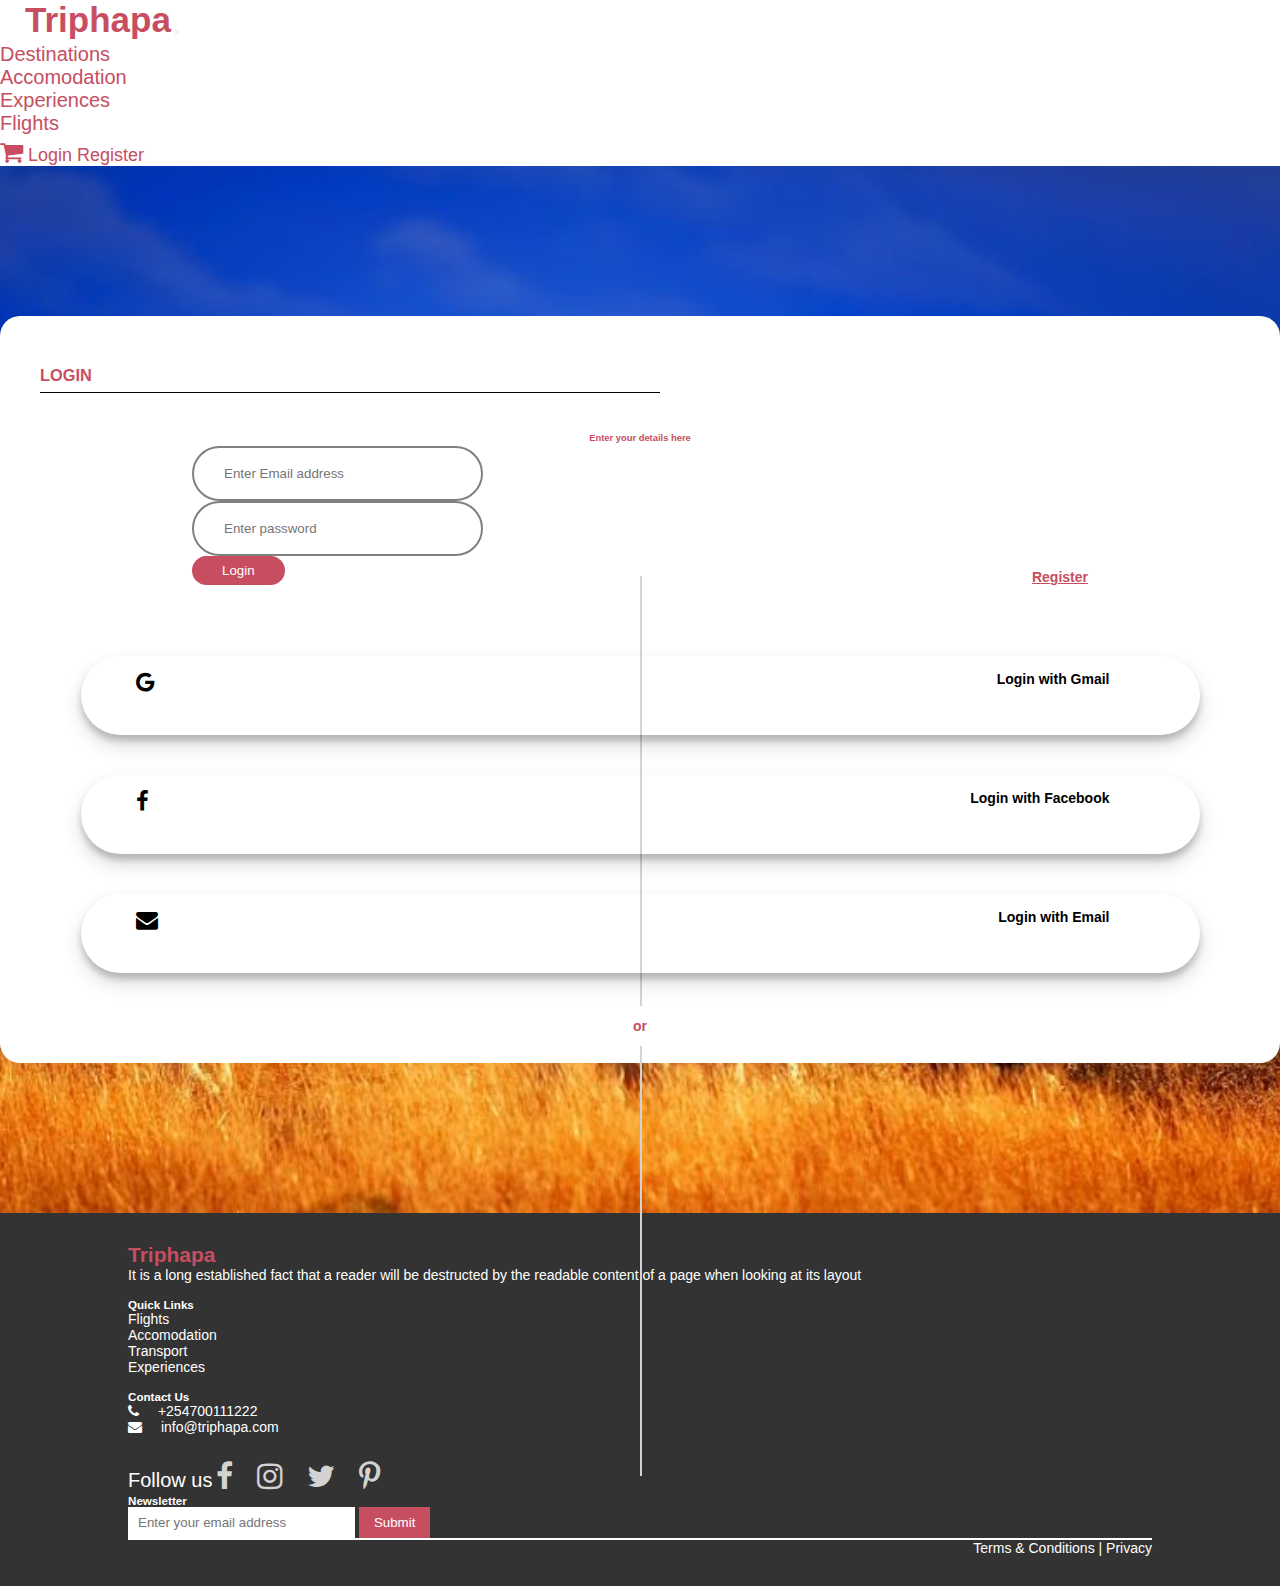
<file: Registration/login.html>
<!doctype html>
<html lang="en">
  <head>
    <!-- Required meta tags -->
    <meta charset="utf-8">
    <meta name="viewport" content="width=device-width, initial-scale=1, shrink-to-fit=no">

    <!-- Bootstrap CSS -->
    <link rel="stylesheet" href="https://cdn.jsdelivr.net/npm/bootstrap@4.6.0/dist/css/bootstrap.min.css" integrity="sha384-B0vP5xmATw1+K9KRQjQERJvTumQW0nPEzvF6L/Z6nronJ3oUOFUFpCjEUQouq2+l" crossorigin="anonymous">
    <link rel="stylesheet" type="text/css" href="https://cdnjs.cloudflare.com/ajax/libs/OwlCarousel2/2.3.4/assets/owl.carousel.min.css">
    <link rel="stylesheet" type="text/css" href="https://stackpath.bootstrapcdn.com/font-awesome/4.7.0/css/font-awesome.min.css">
    <link rel="stylesheet" href="../css/style.css">
    <title>Login Page</title>
  </head>
  <body>

    <!-- NavBar -->

    <nav class="navbar navbar-expand-lg navbar-light bg-light fixed-top">
        <a class="navbar-brand brd" href="../Landing Page/index.html">Triphapa</a>
        <button class="navbar-toggler custom-toggler" type="button" data-toggle="collapse" data-target="#navbarSupportedContent" aria-controls="navbarSupportedContent" aria-expanded="false" aria-label="Toggle navigation">
          <span class="navbar-toggler-icon"></span>
        </button>
  
        <div class="collapse navbar-collapse" id="navbarSupportedContent">
          <ul class="navbar-nav ml-auto">
            <li class="nav-item active">
              <a class="nav-link nv-l" href="#">Destinations <span class="sr-only">(current)</span></a>
            </li>
            <li class="nav-item">
              <a class="nav-link nv-l" href="#">Accomodation</a>
            </li>
            <li class="nav-item">
              <a class="nav-link nv-l" href="../Experience/Experience.html">Experiences</a>
            </li>
            <li class="nav-item">
              <a class="nav-link nv-l" href="#">Flights</a>
            </li>
          </ul>
  
          <div class="registration">
              <a href=""><i class="fa fa-shopping-cart mr-4"></i></a>
              <a class="mr-3 lg" href="../Registration/login.html">Login</a>
              <a class="rg mr-4" href="../Registration/register.html">Register</a>
              <!-- <a href="../Customer Profile/profile.html"><i class="fa fa-user-circle"></i></a> -->
          </div>
        </div>
    </nav>
    
    <section class="login">
        <div class="container">
            <div class="row log justify-content-center">
                <div class="col-md-5">
                    <h3>LOGIN</h3>
                    <form class="log_frm">
                        <h6>Enter your details here</h6>
                        <div class="form-group">
                            <input type="email" class="form-control" placeholder="Enter Email address" id="" >
                        </div>

                        <div class="form-group">
                            <input type="password" class="form-control" placeholder="Enter password" id="">
                        </div>

                        <div class="l">
                            <div class="">
                                <button class="lg_btn">Login</button>
                                <a href="../Registration/register.html" class="rg_btn">Register</a>
                            </div>
                        </div>
                    </form>
                </div>

                <div class="col-md-1">
                    <div class="vertical-divider">
                        <div class="center-element">or</div>
                    </div>
                </div>

                <div class="col-md-5">
                    <div class="social-login">
                        <div class="social-links">
                          <a href="#">
                              <i class="fa fa-google"></i>
                              <span>Login with Gmail</span>
                          </a>
                        </div>
                
                        <div class="social-links">
                          <a href="#">
                              <i class="fa fa-facebook"></i>
                              <span>Login with Facebook</span>
                          </a>
                        </div>
                
                        <div class="social-links">
                          <a href="#">
                              <i class="fa fa-envelope"></i>
                              <span>Login with Email</span>
                          </a>
                        </div>
                    </div>
                </div>
            </div>
        </div>
    </section>

    <!-- Footer -->

    <section class="footer">
        <div class="content-section">
          <div class="row">
            <div class="col-md-4 mr d-flex justify-content-center">
              <span>
                <h2>Triphapa</h2>
                <p>It is a long established fact that a reader will be 
                  destructed by the readable content of a page when 
                  looking at its layout
                </p>
              </span>
            </div>
    
            <div class="col-md-4 col-5 lnk d-flex justify-content-center ">
              <ul>
                <h5>Quick Links</h5>
                <li> <a href="">Flights</a></li>
                <li><a href="">Accomodation</a></li>
                <li><a href="">Transport</a></li>
                <li><a href="">Experiences</a></li>
              </ul>
            </div>
  
            <div class="col-md-4 col-7 contact d-flex justify-content-center">
              <ul>
                <h5>Contact Us</h5>
                <li>
                  <i class="fa fa-phone"></i>
                  +254700111222
                </li>
                <li>
                  <i class="fa fa-envelope"></i>
                  info@triphapa.com
                </li>
              </ul>
            </div>
          </div>
          
          <div class="row">
            <div class="col-md-4 social d-flex justify-content-center">
              <ol>
                <span class="pr-2">Follow us</span>
                <li><a href="#"><i class="fa fa-facebook-f"></i></a></li>
                <li><a href="#"><i class="fa fa-instagram"></i></a></li>
                <li><a href="#"><i class="fa fa-twitter"></i></a></li>
                <li><a href="#"><i class="fa fa-pinterest-p"></i></a></li>
              </ol>
            </div>
  
            <div class="col-md-4"></div>
  
            <div class="col-md-4 frm">
              <h5>Newsletter</h5>
              <form action="">
                <input type="email" placeholder="Enter your email address">
                <button class="ft_btn">Submit</button>
              </form>
            </div>
          </div>
          <hr style="border: 1px solid #fff;">
          <div class="row">
            <div class="col-md-6"></div>
            <div class="col-md-6 terms">
              <a href="#">Terms & Conditions</a> |
              <a href="#">Privacy</a>
            </div>
          </div>
        </div>
    </section>

    <!-- Optional JavaScript; choose one of the two! -->

    <!-- Option 1: jQuery and Bootstrap Bundle (includes Popper) -->
    <script src="https://code.jquery.com/jquery-3.5.1.slim.min.js" integrity="sha384-DfXdz2htPH0lsSSs5nCTpuj/zy4C+OGpamoFVy38MVBnE+IbbVYUew+OrCXaRkfj" crossorigin="anonymous"></script>
    <script type="text/javascript" src="https://cdnjs.cloudflare.com/ajax/libs/OwlCarousel2/2.3.4/owl.carousel.min.js"></script>
    <script src="https://cdn.jsdelivr.net/npm/bootstrap@4.6.0/dist/js/bootstrap.bundle.min.js" integrity="sha384-Piv4xVNRyMGpqkS2by6br4gNJ7DXjqk09RmUpJ8jgGtD7zP9yug3goQfGII0yAns" crossorigin="anonymous"></script>
    <script src="../js/script.js"></script>

    <!-- Option 2: Separate Popper and Bootstrap JS -->
    <!--
    <script src="https://code.jquery.com/jquery-3.5.1.slim.min.js" integrity="sha384-DfXdz2htPH0lsSSs5nCTpuj/zy4C+OGpamoFVy38MVBnE+IbbVYUew+OrCXaRkfj" crossorigin="anonymous"></script>
    <script src="https://cdn.jsdelivr.net/npm/popper.js@1.16.1/dist/umd/popper.min.js" integrity="sha384-9/reFTGAW83EW2RDu2S0VKaIzap3H66lZH81PoYlFhbGU+6BZp6G7niu735Sk7lN" crossorigin="anonymous"></script>
    <script src="https://cdn.jsdelivr.net/npm/bootstrap@4.6.0/dist/js/bootstrap.min.js" integrity="sha384-+YQ4JLhjyBLPDQt//I+STsc9iw4uQqACwlvpslubQzn4u2UU2UFM80nGisd026JF" crossorigin="anonymous"></script>
    -->
  </body>
</html>
</file>
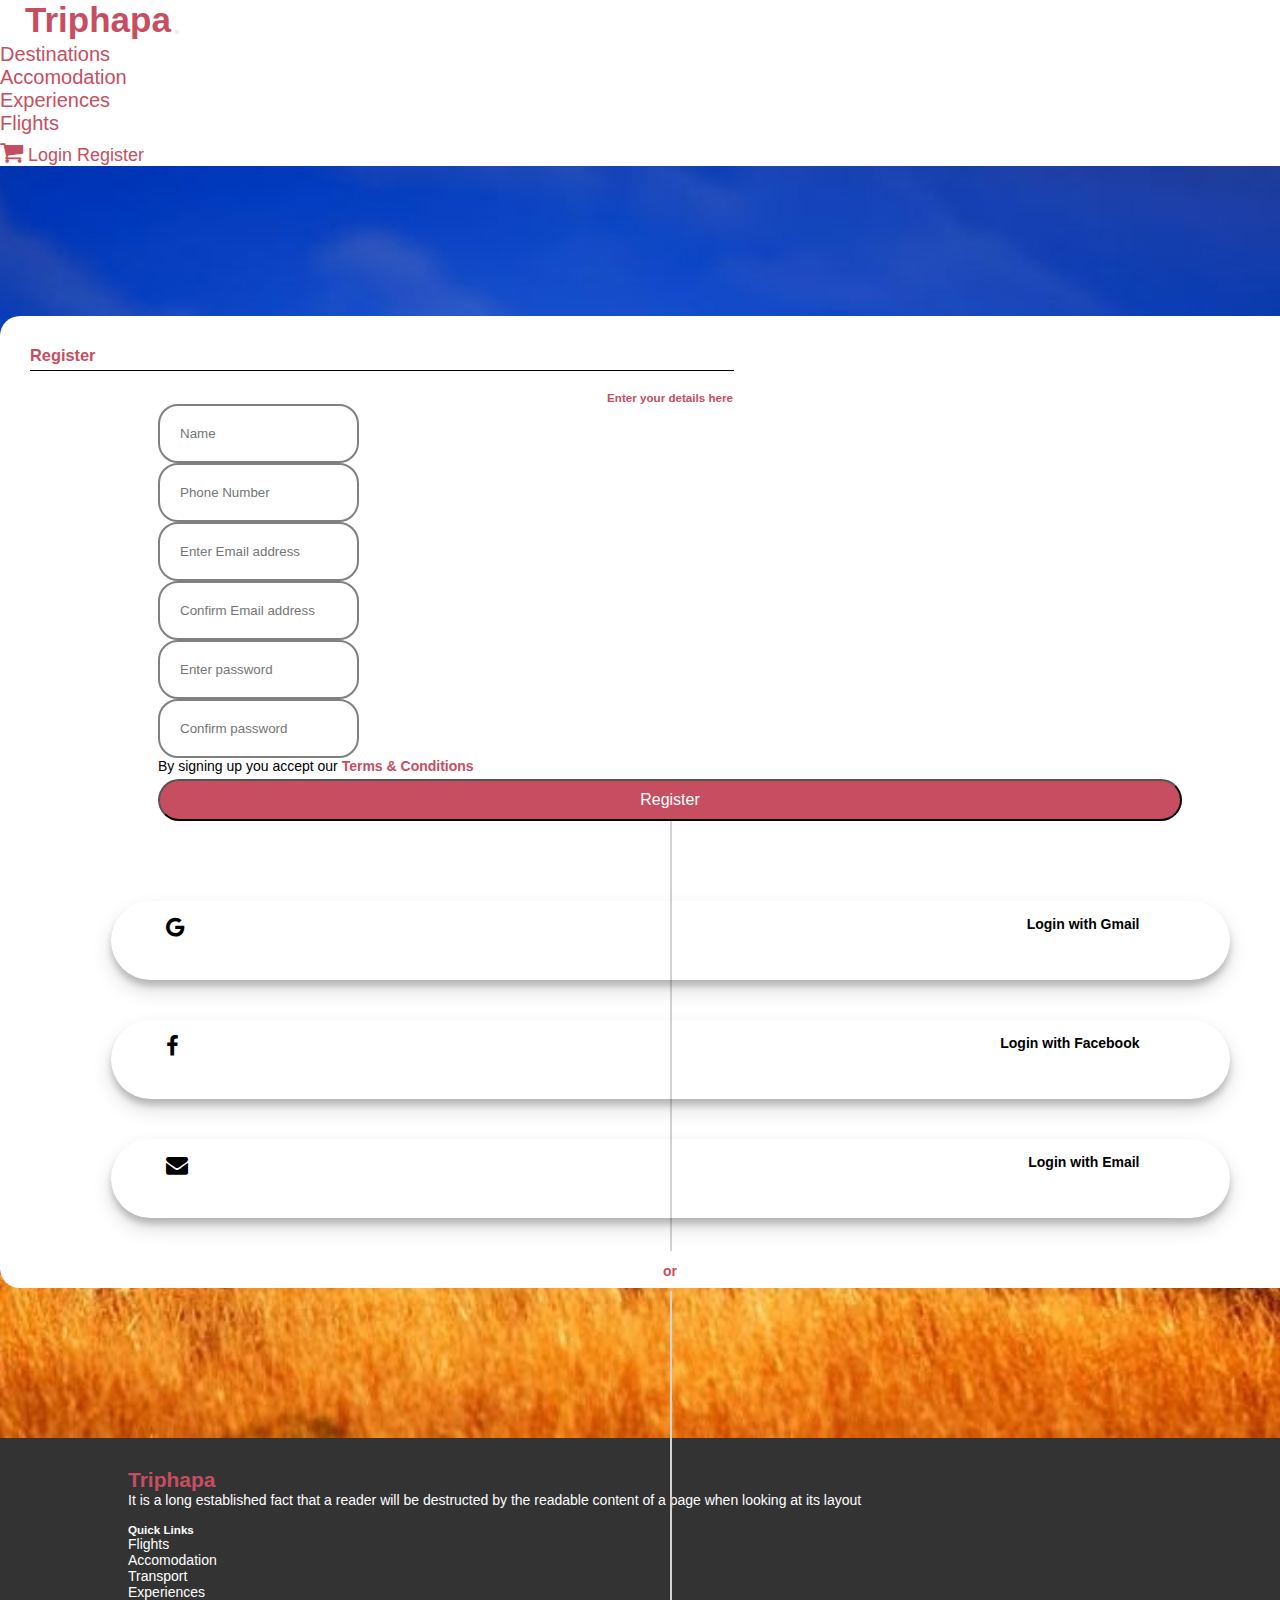
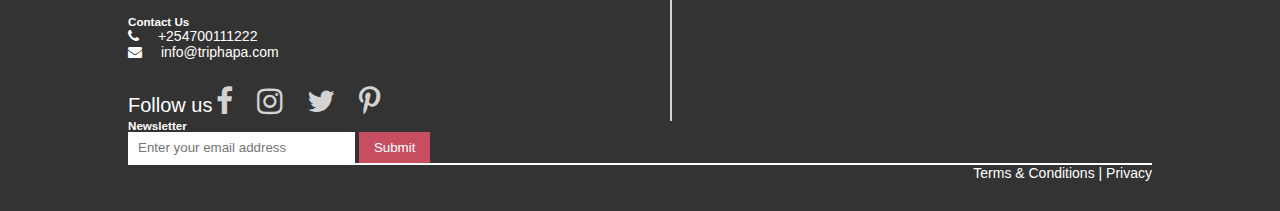
<file: Registration/register.html>
<!doctype html>
<html lang="en">
  <head>
    <!-- Required meta tags -->
    <meta charset="utf-8">
    <meta name="viewport" content="width=device-width, initial-scale=1, shrink-to-fit=no">

    <!-- Bootstrap CSS -->
    <link rel="stylesheet" href="https://cdn.jsdelivr.net/npm/bootstrap@4.6.0/dist/css/bootstrap.min.css" integrity="sha384-B0vP5xmATw1+K9KRQjQERJvTumQW0nPEzvF6L/Z6nronJ3oUOFUFpCjEUQouq2+l" crossorigin="anonymous">
    <link rel="stylesheet" type="text/css" href="https://cdnjs.cloudflare.com/ajax/libs/OwlCarousel2/2.3.4/assets/owl.carousel.min.css">
    <link rel="stylesheet" type="text/css" href="https://stackpath.bootstrapcdn.com/font-awesome/4.7.0/css/font-awesome.min.css">
    <link rel="stylesheet" href="../css/style.css">
    <title>Register Page</title>
  </head>
  <body>

    <!-- NavBar -->

    <nav class="navbar navbar-expand-lg navbar-light bg-light fixed-top">
        <a class="navbar-brand brd" href="../Landing Page/index.html">Triphapa</a>
        <button class="navbar-toggler custom-toggler" type="button" data-toggle="collapse" data-target="#navbarSupportedContent" aria-controls="navbarSupportedContent" aria-expanded="false" aria-label="Toggle navigation">
          <span class="navbar-toggler-icon"></span>
        </button>
  
        <div class="collapse navbar-collapse" id="navbarSupportedContent">
          <ul class="navbar-nav ml-auto">
            <li class="nav-item active">
              <a class="nav-link nv-l" href="#">Destinations <span class="sr-only">(current)</span></a>
            </li>
            <li class="nav-item">
              <a class="nav-link nv-l" href="#">Accomodation</a>
            </li>
            <li class="nav-item">
              <a class="nav-link nv-l" href="../Experience/Experience.html">Experiences</a>
            </li>
            <li class="nav-item">
              <a class="nav-link nv-l" href="#">Flights</a>
            </li>
          </ul>
  
          <div class="registration">
              <a href=""><i class="fa fa-shopping-cart mr-4"></i></a>
              <a class="mr-3 lg" href="../Registration/login.html">Login</a>
              <a class="rg mr-4" href="../Registration/register.html">Register</a>
              <!-- <a href="../Customer Profile/profile.html"><i class="fa fa-user-circle"></i></a> -->
          </div>
        </div>
    </nav>
    
    <section class="register">
        <div class="container">
            <div class="row reg">
                <div class="col-md-5">
                    <h3>Register</h3>
                    <form class="reg_frm">
                        <h5>Enter your details here</h5>
                        <div class="form-group">
                            <input type="text" class="form-control" placeholder="Name" id="" >
                        </div>
            
                        <div class="form-group">
                            <input type="tel" class="form-control" placeholder="Phone Number" id="" >
                        </div>
            
                        <div class="form-group">
                            <input type="email" class="form-control" placeholder="Enter Email address" id="" >
                        </div>
            
                        <div class="form-group">
                            <input type="email" class="form-control" placeholder="Confirm Email address" id="" >
                        </div>
            
                        <div class="form-group">
                            <input type="password" class="form-control" placeholder="Enter password" id="">
                        </div>
            
                        <div class="form-group">
                            <input type="password" class="form-control" placeholder="Confirm password" id="">
                        </div>
            
                        <span>By signing up you accept our <a href="#">Terms & Conditions</a></span><br>
                        <button class="btn">Register</button>
                    </form>
                </div>

                <div class="col-md-1">
                    <div class="vertical-divider">
                        <div class="center-element">or</div>
                    </div>
                </div>

                <div class="col-md-5">
                    <div class="social-login">
                        <div class="social-links">
                          <a href="#">
                              <i class="fa fa-google"></i>
                              <span>Login with Gmail</span>
                          </a>
                        </div>
                
                        <div class="social-links">
                          <a href="#">
                              <i class="fa fa-facebook"></i>
                              <span>Login with Facebook</span>
                          </a>
                        </div>
                
                        <div class="social-links">
                          <a href="#">
                              <i class="fa fa-envelope"></i>
                              <span>Login with Email</span>
                          </a>
                        </div>
                    </div>
                </div>
            </div>
        </div>
    </section>

    <!-- Footer -->

    <section class="footer">
        <div class="content-section">
          <div class="row">
            <div class="col-md-4 mr d-flex justify-content-center">
              <span>
                <h2>Triphapa</h2>
                <p>It is a long established fact that a reader will be 
                  destructed by the readable content of a page when 
                  looking at its layout
                </p>
              </span>
            </div>
    
            <div class="col-md-4 col-5 lnk d-flex justify-content-center ">
              <ul>
                <h5>Quick Links</h5>
                <li> <a href="">Flights</a></li>
                <li><a href="">Accomodation</a></li>
                <li><a href="">Transport</a></li>
                <li><a href="">Experiences</a></li>
              </ul>
            </div>
  
            <div class="col-md-4 col-7 contact d-flex justify-content-center">
              <ul>
                <h5>Contact Us</h5>
                <li>
                  <i class="fa fa-phone"></i>
                  +254700111222
                </li>
                <li>
                  <i class="fa fa-envelope"></i>
                  info@triphapa.com
                </li>
              </ul>
            </div>
          </div>
          
          <div class="row">
            <div class="col-md-4 social d-flex justify-content-center">
              <ol>
                <span class="pr-2">Follow us</span>
                <li><a href="#"><i class="fa fa-facebook-f"></i></a></li>
                <li><a href="#"><i class="fa fa-instagram"></i></a></li>
                <li><a href="#"><i class="fa fa-twitter"></i></a></li>
                <li><a href="#"><i class="fa fa-pinterest-p"></i></a></li>
              </ol>
            </div>
  
            <div class="col-md-4"></div>
  
            <div class="col-md-4 frm">
              <h5>Newsletter</h5>
              <form action="">
                <input type="email" placeholder="Enter your email address">
                <button class="ft_btn">Submit</button>
              </form>
            </div>
          </div>
          <hr style="border: 1px solid #fff;">
          <div class="row">
            <div class="col-md-6"></div>
            <div class="col-md-6 terms">
              <a href="#">Terms & Conditions</a> |
              <a href="#">Privacy</a>
            </div>
          </div>
        </div>
    </section>

    <!-- Optional JavaScript; choose one of the two! -->

    <!-- Option 1: jQuery and Bootstrap Bundle (includes Popper) -->
    <script src="https://code.jquery.com/jquery-3.5.1.slim.min.js" integrity="sha384-DfXdz2htPH0lsSSs5nCTpuj/zy4C+OGpamoFVy38MVBnE+IbbVYUew+OrCXaRkfj" crossorigin="anonymous"></script>
    <script type="text/javascript" src="https://cdnjs.cloudflare.com/ajax/libs/OwlCarousel2/2.3.4/owl.carousel.min.js"></script>
    <script src="https://cdn.jsdelivr.net/npm/bootstrap@4.6.0/dist/js/bootstrap.bundle.min.js" integrity="sha384-Piv4xVNRyMGpqkS2by6br4gNJ7DXjqk09RmUpJ8jgGtD7zP9yug3goQfGII0yAns" crossorigin="anonymous"></script>
    <script src="../js/script.js"></script>

    <!-- Option 2: Separate Popper and Bootstrap JS -->
    <!--
    <script src="https://code.jquery.com/jquery-3.5.1.slim.min.js" integrity="sha384-DfXdz2htPH0lsSSs5nCTpuj/zy4C+OGpamoFVy38MVBnE+IbbVYUew+OrCXaRkfj" crossorigin="anonymous"></script>
    <script src="https://cdn.jsdelivr.net/npm/popper.js@1.16.1/dist/umd/popper.min.js" integrity="sha384-9/reFTGAW83EW2RDu2S0VKaIzap3H66lZH81PoYlFhbGU+6BZp6G7niu735Sk7lN" crossorigin="anonymous"></script>
    <script src="https://cdn.jsdelivr.net/npm/bootstrap@4.6.0/dist/js/bootstrap.min.js" integrity="sha384-+YQ4JLhjyBLPDQt//I+STsc9iw4uQqACwlvpslubQzn4u2UU2UFM80nGisd026JF" crossorigin="anonymous"></script>
    -->
  </body>
</html>
</file>
<file: css/style.css>
*{
	padding: 0;
	margin: 0;
}

body,html{
	font-size: 14px;
	font-family: sans-serif;
}

a{
	text-decoration: none !important;
}

.content-section{
	width: 80%;
	margin: 0 auto;
}

/*........... NavBar .............*/

.bg-light {
    background-color: transparent !important;
}

.custom-toggler .navbar-toggler-icon { 
	background-image: url( 
"data:image/svg+xml;charset=utf8,%3Csvg viewBox='0 0 32 32' xmlns='http://www.w3.org/2000/svg'%3E%3Cpath stroke='rgba(199, 78, 97)' stroke-width='2' stroke-linecap='round' stroke-miterlimit='10' d='M4 8h24M4 16h24M4 24h24'/%3E%3C/svg%3E"); 
} 

.bg_white{
	background-color: #000 !important;
}

.color{
    color: #ffffff !important;
}

.r{
	color: #fff !important;
}

.navbar-nav{
	margin-top: 3px;
	margin-right: 30px;
}

.navbar-light .navbar-brand {
    color: #c74e61;
    font-size: 35px !important;
    font-weight: 600;
    margin-left: 25px;
}

.navbar-light .navbar-brand:hover{
    color: #c74e61;
}

.navbar-light .navbar-brand:focus {
    color: #c74e61;
}

.navbar-light .navbar-nav .nav-link {
    color: #c74e61;
    font-size: 20px;
    font-weight: 300;
	margin-right: 15px;
}

.navbar-light .navbar-nav .active>.nav-link{
    color: #c74e61;
}

.navbar-light .navbar-nav .nav-link:hover {
    color: #c74e61;
}

.navbar-light .navbar-nav .nav-link:focus {
    color: #ffffff;
}

.registration .fa-user-circle{
	cursor: pointer;
	font-size: 27px;
	margin-right: 15px;
	margin-left: 10px;
}

.registration{
	margin-top: 5px;
	margin-right: 20px;
	font-size: 18px;
}

.registration i{
	color: #c74e61;
	font-size: 25px;
}

.registration .lg, .registration .rg{
	color: #c74e61;
}

.registration .lg:hover, .registration .rg:hover{
	color: #c74e61;
}

/*........... Banner ...........*/

.banner {
    position: relative;
    background: linear-gradient(rgba(0,0,0,0.3),rgba(0,0,0,0.3)), url('../images/zebra.jpg');
    min-height: 75vh;
    background-size: cover;
    background-position: center;
}

.bn_txt{
	padding-top: 200px;
	padding-left: 80px;
}

.banner h2 {
    margin: 0;
    padding: 0;
    font-size: 2.8em;
    font-weight: 500;
    text-transform: uppercase;
    color: #fff;
}

.banner p {
    margin: 1em 0 0;
    padding: 0;
    font-size: 1.2em;
    line-height: 1.5em;
    color: #fff;
}

.bn_btn {
    display: inline-block;
    margin-top: 15px;
    background: #fff;
    color: #c74e61;
    padding: 15px 25px;
    text-transform: uppercase;
    border: none;
	border-radius: 15px;
    font-weight: 500;
    transition: all 300ms ease-in-out .1ms;
}

.bn_btn:hover {
    color: #c74e61;
    text-decoration: none;
    background: #fff;
}

/*........... Search .............*/

.search{
	background-color: #c74e61;
	padding-bottom: 5px;
}

.search .nav-tabs{
	margin-top: -35px;
	margin-bottom: 20px;
	margin-left: auto;
	margin-right: auto;
	background-color: #fff;
	border-radius: 50px;
	border: none;
}

.search .nav-tabs i{
	color: #c74e61;
	font-size: 25px;
	margin-right: 5px;
}

.search .nav-tabs .nav-link{
	padding: 20px 0;
	color: #000;
	font-weight: 700;
	margin-bottom: -1px;
    border: none;
    border-top-left-radius: 0;
    border-top-right-radius: 0;
}

.search .nav-tabs .nav-link:hover{
	border: none;
}

.search .nav-tabs .nav-link.active{
	color: #fff !important;
	background-color: #c74e61;
	border: none;
}

.search .nav-tabs .nav-link.active i{
	color: #fff !important;
}

.search .nav-tabs .first.active{
	border-top-left-radius: 25px;
	border-bottom-left-radius: 25px;
}

.search .nav-tabs .last.active{
	border-top-right-radius: 25px;
	border-bottom-right-radius: 25px;
}

.search .form-group{
	margin-right: 10px;
}

.search .dest{
	margin-right: 30px;
}

.search .left{
	float: left;
	margin-left: 30px;
}

.search .right{
	float: right;
}

.search .dr{
	margin-right: 35px;
	margin-top: 3px;
}

.search .ar{
	margin-right: 17px;
	margin-top: 3px;
}

.search .er{
	margin-right: 42px;
	margin-top: 3px;
}

.search .fr{
	margin-right: 82px;
	margin-top: 3px;	
}

.search form{
	margin-left: 50px;
}

.search form label{
	color: #fff;
	font-size: 14px;
	font-weight: 400;
}

.search .form-control{
	border: none !important;
}

.search .search_btn{
	background-color: black;
	color: #fff;
	border: none;
	border-radius: 50px;
	padding: 10px 25px;
	margin-top: 28px;
}
  
.search input::-webkit-outer-spin-button,
.search input::-webkit-inner-spin-button {
	-webkit-appearance: none;
}
  
.search .input-group {
	clear: both;
	position: relative;
	border-radius: 5px;
}
  
.search .input-group input[type='button'] {
	background-color: #fff;
	min-width: 20px;
	width: auto;
	transition: all 300ms ease;
	border: none;
	border-radius: 5px;
}
  
.search .input-group .button-minus,
.search .input-group .button-plus {
	font-weight: bold;
	height: 38px;
	padding: 0;
	width: 38px;
	position: relative;
	color: #000;
}

.search .input-group .button-minus:focus,
.search .input-group .button-plus:focus {
	border: none;
	outline: none;
}
  
.search .input-group .quantity-field {
	position: relative;
	height: 38px;
	left: -6px;
	text-align: center;
	width: 38px;
	display: inline-block;
	font-size: 15px;
	border: none;
}

.search .input-group .quantity-field:focus {
	border: none;
	outline: none;
}
  
.search .button-plus {
	left: -13px;
}

/*.......... Destination and activities ...........*/

.destinations{
	padding-top: 50px;
}

.activities{
	padding-top: 10px;
}

.section_header h3:before{
  content: "";
  position: absolute;
  height: 5px;
  border-top: 8px solid #c74e61;
  top: -15px;
  width: 150px;
}

.section_header h3{
	font-weight: bold;
}

.wrapper .carousel{
	max-width: 1400px;
	margin: auto;
	padding: 0 30px;
}

.carousel .card{
	background-position: center;
	background-repeat: no-repeat;
	background-size: cover;
	height: 450px;
	color: #fff;
	margin: 20px 5px;
	border-radius: 50px;
}

.carousel .card .rating{
	position: absolute;
	top: 30px;
	left: 20px;
	display: inline-block;
	width: 100%;
}

.fa-heart{
	font-size: 35px;
	float: left;
}

.stars{
	background-color: #fff;
	border-radius: 50px;
	padding: 5px 10px;
	float: right;
	margin-right: 50px;
}

.stars .fa-star{
	color: orange;
}

.stars .rt{
	color: #c74e61;
	font-weight: bold;
}

.carousel .card .location{
	position: absolute;
	bottom: 25px;
	left: 15px;
	display: inline-block;
	width: 100%;
}

.carousel .card .location .city{
	float: left;
}

.carousel .card .location .city h5{
	font-size: 18px;
	font-weight: bold;
}

.carousel .card .location .book{
	float: right;
	margin-top: 20px; 
	margin-right: 30px;
}

.carousel .card .location .book .c_btn{
	background-color: #c74e61;
	color: #fff;
	border-radius: 10px;
	padding: 15px 20px;
	font-size: 12px;
}

.owl-carousel .owl-nav {
	overflow: hidden;
	height: 0px;
}

.owl-theme .owl-dots .owl-dot.active span,
.owl-theme .owl-dots .owl-dot:hover span {
	background: #5110e9;
}

.owl-carousel .item {
	text-align: center;
}

.owl-carousel .nav-button {
	height: 40px;
	width: 40px;
	cursor: pointer;
	position: absolute;
	top: 110px !important;
}

.owl-carousel .owl-prev.disabled,
.owl-carousel .owl-next.disabled {
	pointer-events: none;
	opacity: 0.25;
}

.owl-carousel .owl-dots.disabled, .owl-carousel .owl-nav.disabled {
    display: inline-block;
}

.owl-carousel .owl-prev {
	left: -50px;
}

.owl-carousel .owl-next {
	right: -50px;
}

.owl-theme .owl-nav [class*=owl-] {
	color: #ffffff;
	font-size: 25px;
	background: #c74e61;
	border-radius: 50px;
	margin-top: 110px;
}

.owl-carousel .prev-carousel:hover {
	background-position: 0px -53px;
}

.owl-carousel .next-carousel:hover {
	background-position: -24px -53px;
}


/*......... Article ............*/

.article{
	width: 100%;
	height: 65vh;
	padding-top: 60px;
}

.article .art {
    position: relative;
    background: linear-gradient(rgba(0,0,0,0.2),rgba(0,0,0,0.2)), url('../images/travel.jpg');
	background-size: cover;
	background-repeat: no-repeat;
    background-position: center;
	min-height: 50vh;
	width: 100%;
	border-radius: 25px;
	margin: 0 auto;
}

.article .article_text{
	position: absolute;
	top: 20%;
	left: 3%;
}

.article .article_text h2{
	color: #fff;
	font-size: 35px;
	font-weight: bold;
}

.article .article_text p{
	color: #fff;
}

.article .article_text .article_btn{
	background: #c74e61;
	color: #fff;
	font-size: 14px;
	border-radius: 10px;
	padding: 15px 20px;
}

/*......... Experience Banner ..........*/

.section_header h3:before{
    content: "";
    position: absolute;
    height: 5px;
    border-top: 8px solid #c74e61;
    top: -15px;
    width: 150px;
  }
  
  .section_header h3{
    font-weight: bold;
  }
  
  .experience_banner{
    position: relative;
    background: linear-gradient(rgba(0,0,0,0.3),rgba(0,0,0,0.3)), url('../images/zebra.jpg');
    min-height: 70vh;
    background-size: cover;
    background-position: center;
  }
  
  .experience_banner .sh{
    text-align: center;
  }
  
  .experience_banner .sh input{
    margin-top: 250px;
    width: 40%;
    border: none;
    border: 2px solid #c74e61;
    outline: none;
    border-radius: 50px;
    padding: 27px 0 20px 30px;
  }
  
  .experience_banner .sh input::placeholder{
      font-size: 18px;
  }
  
  .experience_banner .sh .button{
      background-color: #c74e61;
      padding: 25px 35px 22px 35px;
      font-size: 20px;
      margin-left: -90px;
      color: #fff;
      border-radius: 50px;
  }

  /*......... Popular Experiences ..........*/

.popular_experiences{
	margin-top: 50px;
}

.experience_card .card{
	/* background-image: linear-gradient(rgba(0,0,0,0.3),rgba(0,0,0,0.3)), url('../images/zebra.jpg'); */
	background-position: center;
	background-repeat: no-repeat;
	background-size: cover;
	height: 400px;
	color: #fff;
	margin: 20px 5px;
	border-radius: 30px;
}

.experience_card .card .rating{
	position: absolute;
	top: 30px;
	left: 20px;
	display: inline-block;
	width: 100%;
}

.popular_experiences .heart {
    float: left;
}

.popular_experiences .heart .fa-heart{
	font-size: 30px;
}

.popular_experiences .stars {
    background-color: #fff;
    border-radius: 50px;
    padding: 5px 10px;
    float: right;
    margin-right: 40px;
}

.popular_experiences .stars .fa-star {
    color: orange;
}

.popular_experiences .stars .rt {
    color: #c74e61;
    font-weight: bold;
}

.experience_card .card .location{
	position: absolute;
	bottom: 25px;
	left: 15px;
	display: inline-block;
	width: 100%;
}

.experience_card .card .location .city span{
	font-weight: 500;
}

.experience_card .card .location .city h5{
	font-weight: 700;
}

.popular_experiences .show a{
	color: #c74e61;
	font-weight: 700;
	margin-left: 10px;
}

.popular_experiences .fa-arrow-circle-right{
	font-size: 20px;
	margin-left: 8px;
}

/*......... Popular Experience List Page .......*/

.popular_list{
	margin-top: 140px;
	margin-bottom: 30px;
}

.popular_list .pl{
	text-align: center;
	margin-bottom: 40px;
}

.popular_list .pl input {
    width: 50%;
    border: none;
    border: 2px solid #c74e61;
    outline: none;
    border-radius: 50px;
    padding: 10px 0 10px 30px;
}

.popular_list .pl .button {
    background-color: #c74e61;
    padding: 9px 20px 12px 20px;
    font-size: 20px;
    margin-left: -63px;
    color: #fff;
    border-radius: 50px;
}

.popular_list .hd h3{
	font-weight: 700;
}

.popular_list .ps{
	border: 1px solid black;
	border-radius: 50px;
}

.popular_list .flt{
	box-shadow: 0 10px 20px rgb(199, 78, 97, 0.19), 0 6px 6px rgb(199, 78, 97, 0.19);
	border-radius: 20px;
	padding: 25px 40px 0 40px;
	margin-top: 12px;
}

.popular_list .flt .head{
	font-weight: 700;
}

.popular_list .flt .list1 p, .popular_list .flt .list2 p{
	font-weight: 700;
	margin-bottom: 5px !important;
}

.popular_list .popular_card .card{
	background-position: center;
	background-repeat: no-repeat;
	background-size: cover;
	height: 380px;
	color: #fff;
	margin: 10px 5px;
	border-radius: 30px;
}

.popular_list .popular_card .card .rating{
	position: absolute;
	top: 30px;
	left: 20px;
	display: inline-block;
	width: 100%;
}

.popular_list .popular_card .heart {
    float: left;
}

.popular_list .popular_card .heart .fa-heart{
	font-size: 30px;
}

.popular_list .popular_card .stars {
    background-color: #fff;
    border-radius: 50px;
    padding: 5px 10px;
    float: right;
    margin-right: 40px;
}

.popular_list .popular_card .stars .fa-star {
    color: orange;
}

.popular_list .popular_card .stars .rt {
    color: #c74e61;
    font-weight: bold;
}

.popular_list .popular_card .card .location{
	position: absolute;
	bottom: 25px;
	left: 15px;
	display: inline-block;
	width: 100%;
}

.popular_list .popular_card .card .location .city span{
	font-weight: 500;
}

.popular_list .popular_card .card .location .city h5{
	font-weight: 700;
}

.popular_list .load{
	text-align: center;
	margin-top: 20px
}

.popular_list .load a{
	background-color: #c74e61;
	border-radius: 50px;
	padding: 10px 20px;
	color: #fff;
}

/*........ Popular Regions ..........*/

.popular_regions{
	margin-top: 70px;
}

.popular_regions .regions{
	margin-top: 30px;
}

.popular_regions .regions{
	position: relative;
	width: 90%;
	height: 20vh;
	background-position: center;
	background-size: cover;
	background-repeat: no-repeat;
	border-radius: 30px;
}

.popular_regions .regions h6{
	position: absolute;
	top: 70px; 
	left: 0; 
	bottom: 0; 
	right: 0;
	display: flex;
	justify-content: center; 
	color: #fff;
	font-weight: bold;
	font-size: 15px;
}

/*.......... Activity Categories .........*/

.activity_categories{
	margin-top: 60px;
}

.activity_categories .activity{
	position: relative;
	width: 100%;
	height: 15vh;
	background-position: center;
	background-size: cover;
	background-repeat: no-repeat;
	border-radius: 30px;
	margin-top: 20px;
}

.activity_categories .activity h6{
	position: absolute;
	top: 62px; 
	left: 0; 
	bottom: 0; 
	right: 0;
	display: flex;
	justify-content: center; 
	color: #fff;
	font-weight: bold;
}

/*....... Experience Article .........*/

.experience_article{
	width: 100%;
	height: 60vh;
	margin-top: 70px;
}

.experience_article .art {
    position: relative;
    background: linear-gradient(rgba(0,0,0,0.3),rgba(0,0,0,0.3)), url('../images/beach.jpg');
	background-size: cover;
	background-repeat: no-repeat;
    background-position: center;
	min-height: 50vh;
	width: 100%;
	border-radius: 25px;
	margin: 0 auto;
}

.experience_article .article_text{
	position: absolute;
	top: 20%;
	left: 3%;
}

.experience_article .article_text h2{
	color: #fff;
	font-size: 35px;
	font-weight: bold;
}

.experience_article .article_text p{
	color: #fff;
}

.experience_article .article_text .article_btn{
	background: #c74e61;
	color: #fff;
	font-size: 14px;
	border-radius: 10px;
	padding: 15px 20px;
}

/*......... Details Page ...........*/

.detail{
	position: relative;
	margin-top: 130px;
}

.detail .b_link .back{
	color: #000;
}

.detail .b_link .lnk{
	padding-right: 50px;
}

.detail .b_link .lnk .fa{
	font-size: 20px;
	padding-right: 5px;
	float: none;
}

.detail .b_link .share, .detail .b_link .save{
	color: #000;
}

.detail .b_link .share{
	margin-right: 20px;
}

.detail .d_img{
	margin-top: 15px;
}

.detail .d_img .activity{
	height: 45vh;
	background-position: center;
	background-repeat: no-repeat;
	background-size: cover;
	border-radius: 25px;
}

.detail .p_btn{
	margin-top: 25px;
}

.detail .p_btn a{
	border: 1px solid black;
	border-radius: 50px;
	font-size: 14px;
	font-weight: 400;
	padding: 10px 18px;
	color: #000;
}

.detail .info{
	margin-top: 40px;
}

.detail .hd .fa{
	color: orange;
}

.detail .hd .location .lc{
	color: #c74e61;
	font-weight: bold;
	padding-right: 10px;
}

.detail .hd .location .town{
	font-size: 14px;
	font-weight: 500;
}

/*........ Description ........*/

.detail .info .description .header h5{
	font-weight: 700;
	padding-top: 15px;
}

.detail .info .description .txt p{
	word-break: break-word;
}

/*.......... Activities .........*/

.detail .activity{
	margin-top: 20px;
}

.detail .activity .header h5{
	font-weight: 500;
	padding-bottom: 10px;
}

.detail .activity ul{
	list-style-type: none;
}

.detail .activity ul li{
	margin-bottom: 10px;
}

.detail .activity ul li .fa{
	font-size: 23px;
	margin-right: 5px;
}

/*.......... What is included .........*/

.detail .include .header h5{
	font-weight: 500;
	margin-top: 25px;
	margin-bottom: 25px;
}

.detail .list .offer{
	margin-bottom: 30px;
}

.detail .list .offer .media .fa{
	margin-right: 20px;
	font-size: 25px;
}

.detail .list .offer .media .fb{
	font-weight: 700;
}

/*......... More Information .........*/

.detail .more .header h6{
	font-weight: bold;
	padding-bottom: 15px;
}

.detail .more .txt p{
	word-break: break-word;
}

/*.......... Location .........*/

.detail .map .header h6{
	font-size: 20px;
	font-weight: bold;
	padding: 15px 0;
}

/*......... Reviews .......*/

.detail .review .header h6{
	font-size: 20px;
	font-weight: bold;
	padding: 20px 0;
}

.detail .review .rv .mr{
	margin-right: 100px;
}

.detail .review .rv .rw{
	padding-top: 15px;
}

.detail .review .rv .account-img{
	height: 65px; 
	width: 65px; 
	object-fit: cover;
}

/*.......... Booking Form ..........*/

.detail .booking h5{
	font-weight: bold;
	font-size: 25px;
	padding-bottom: 5px;
}

.detail .booking .frm{
	height: 61vh;
	border: 1px solid grey;
	border-radius: 25px;
	padding: 15px;
}

.detail .booking .frm .pr span{
	display: block;
}

.detail .booking .frm .pr .s1{
	font-weight: 500;
	margin-bottom: 10px;
}

.detail .booking .frm .pr .s2{
	font-size: 20px;
	font-weight: 700;
}

.detail .booking .frm .pr .s3{
	padding-bottom: 20px;
}

.detail .booking .frm .td{
	float: left;
	text-align: center;
}

.detail .booking .frm .dt{
	float: right;
	text-align: center;
}

.detail .booking .frm .td span, .detail .booking .frm .dt span{
	display: block;
	padding-bottom: 5px;
	font-weight: bold;
}

.detail .booking .frm .td a, .detail .booking .frm .dt a{
	display: block;
	border: 1px solid black;
	border-radius: 25px;
	color: #000;
	font-size: 14px;
	padding: 3px 45px;
	margin-bottom: 10px;
}

.detail .booking .choice{
	margin-top: 120px;
}

.detail .booking .choice .head{
	font-weight: 500;
}

.detail .booking .choice .select1{
	margin-top: 8px;
}

.detail .booking .choice .select1 .adult, .detail .booking .choice .select2 .children{
	font-weight: 600;
}

.detail .booking .amount .total{
	font-weight: 500;
}

.detail .booking .amount .ct button{
	border: none;
	border-radius: 50px;
	padding: 10px 50px;
	margin-bottom: 3px;
	background-color: #c74e61;
	color: #fff;
}

.detail .booking .amount .ct .link{
	color: #fff;
}

.detail .booking .amount .ct .cart{
	color: #000;
	text-decoration: underline !important;
	padding-left: 30px;
}

.detail .input-group input[type='button'] {
	background-color: #000;
	min-width: 20px;
	width: auto;
	transition: all 300ms ease;
	border: none;
	border-radius: 5px;
}
  
.detail .input-group .button-minus,
.detail .input-group .button-plus {
	font-weight: bold;
	height: 30px;
	margin-top: 3px;
	padding: 0;
	width: 38px;
	position: relative;
	color: #fff;
}

.detail .input-group .button-minus:focus,
.detail .input-group .button-plus:focus {
	border: none;
	outline: none;
}
  
.detail .input-group .quantity-field {
	position: relative;
	text-align: center;
	width: 60px;
	display: inline-block;
	font-size: 15px;
	border: none;
}

.detail .input-group .quantity-field:focus {
	border: none;
	outline: none;
}
  
.detail .button-plus {
	left: -13px;
}

/*........... Similar Experiences ...........*/

.detail .similar .s_experiences{
	position: relative;
	width: 90%;
	height: 15vh;
	border-radius: 50px;
	background-position: center;
	background-repeat: no-repeat;
	background-size: cover;
	margin-bottom: 20px;
	margin-left: auto;
	margin-right: auto;
}

.detail .similar .header h5{
	font-weight: bold;
	padding-bottom: 10px;
}

.detail .similar .s_experiences h5{
	color: #fff;
	text-align: center;
	padding-top: 50px;
	font-weight: bold;
}

/*......... CheckOut Page ..........*/

.checkout{
	margin-top: 130px;
	margin-bottom: 70px;
}

.check_header h4{
	color: #c74e61;
    font-weight: bold;
}

.check_title{
	padding-top: 12px;
	font-weight: 700;
}

.check .c_hd .fa-star {
    color: orange !important;
}

.check .c_hd .location .lc {
    color: #c74e61;
    font-weight: bold;
    padding-right: 10px;
}

.check .c_hd .location .town {
    font-size: 14px;
    font-weight: 500;
}

.check .guests{
	margin-top: 20px;
	width: 300px;
}

.check .guests .title{
	font-weight: bold;
	padding-bottom: 8px;
}

.check .guests .cd{
	margin-top: 70px;
}

.check .guests .adt span, .check .guests .cd span{
	font-weight: 500;
}

.check .guests .input-group input[type='button'] {
	background-color: #000;
	min-width: 20px;
	width: auto;
	transition: all 300ms ease;
	border: none;
	border-radius: 5px;
}
  
.check .guests .input-group .button-minus,
.check .guests .input-group .button-plus {
	font-weight: bold;
	height: 30px;
	margin-top: 3px;
	padding: 0;
	width: 38px;
	position: relative;
	color: #fff;
}

.check .guests .input-group .button-minus:focus,
.check .guests .input-group .button-plus:focus {
	border: none;
	outline: none;
}
  
.check .guests .input-group .quantity-field {
	position: relative;
	text-align: center;
	width: 60px;
	display: inline-block;
	font-size: 15px;
	border: none;
}

.check .guests .input-group .quantity-field:focus {
	border: none;
	outline: none;
}
  
.check .guests .button-plus {
	left: -13px;
}

.check .included{
	margin-top: 15px;
}

.check .included .header h5{
	padding-bottom: 10px;
	font-weight: bold;
}

.check .included .media{
	margin-bottom: 15px;
}

.check .included .fa{
	font-size: 25px;
	color: #000;
	margin-right: 10px;
}

.check .point{
	margin-top: 10px;
}

.check .point .header h5{
	padding-bottom: 10px;
	font-weight: bold;
}

.check .point ul{
	list-style-type: none;
}

.check .point ul li{
	padding-bottom: 10px;
}

.check .point ul .fa-check-square{
	font-size: 20px;
	color: #000;
	margin-right: 5px;
}

.check .payments .header .title h5{
	font-weight: bold;
}

.check .payments .header .method ul{
	list-style-type: none;
}

.check .payments .header .method ul li{
	display: inline-block;
	padding-right: 20px;
	color: #c74e61;
}

.check .payments .header .method ul li .fa{
	color: #c74e61;
}

.check .price_detail{
	height: 24vh; 
	border: 1px solid black; 
	border-radius: 20px; 
	padding: 20px;
	width: 80%;
	margin-top: 20px;
}

.check .price_detail h4{
	font-weight: bold;
}

.check .price_detail .lt .amount .f3{
	font-weight: bold;
}

.check .price_detail .lt .total .ft{
	font-weight: bold;
	color: #c74e61;
}

.check .complete{
	margin-top: 40px;
}

.check .complete a{
	color: #fff;
	border-radius: 50px;
	padding: 10px 60px;
	background-color: #c74e61;
}

/*......... Profile Page .........*/

.profile{
    margin-top: 120px;
    margin-bottom: 50px;
}

.profile .header{
    margin-bottom: 30px;
}

.profile .header h2{
    color: #c74e61;
    font-weight: 700;
    margin-left: 120px;
}

.profile .list{
    margin-top: 0;
}

.profile .list ul{
    list-style-type: none;
}

.profile .list ul li{
    width: 80%;
    border: 1px solid black;
    border-radius: 50px;
    margin-bottom: 10px;
    padding: 10px 0;
}

.profile .list ul li a{
    color: #000000;
    font-size: 16px;
    font-weight: 500;
}

.profile .list ul li .fa{
    padding: 5px 15px;
    font-size: 22px;
}

.profile .details .user{
    box-shadow: 0 10px 20px rgba(0,0,0,0.19), 0 6px 6px rgba(0,0,0,0.23);
    border-radius: 20px;
    padding: 20px 15px;
}

.profile .details .user .u_img{
    display: flex;
    justify-content: center;
}

.profile .details .user img{
    width: 120px; 
    height: 120px; 
    border-radius: 100px; 
    object-fit: cover;
}

.profile .details .user .in{
    margin-top: 10px;
}

.profile .details .user .in h4{
    color: #c74e61;
    font-weight: bold;
}

.profile .details .user .in span{
    display: block;
    margin-bottom: 5px;
}

.profile .details .user .cm{
    margin-top: 40px;
}

.profile .details .user .cm span{
    display: block;
    margin-bottom: 5px;
}

.profile .details .sr_btn{
    text-align: center;
    margin: 35px;
}

.profile .details .sr_btn a{
    color: #000000;
    font-size: 16px;
}

.profile .details .sr_btn a:focus{
    color: #ffffff;
}

.profile .details .sr_btn .sr1{
    border: 1px solid black;
    border-radius: 50px;
    padding: 12px 45px;
    margin-right: 50px;
}

.profile .details .sr_btn .sr2{
    border: 1px solid black;
    border-radius: 50px;
    padding: 12px 40px;
}

.profile .details .sr_btn .sr1:focus, .profile .details .sr_btn .sr2:focus{
    background-color: #c74e61;
    border: none
}

.profile .details .exp_list{
    box-shadow: 0 10px 20px rgba(0,0,0,0.19), 0 6px 6px rgba(0,0,0,0.23);
    border-radius: 20px;
    padding: 20px 50px;
}

.profile .details .exp_list .user_exp_list{
    border: 2px solid #a9a9a9;
    border-radius: 20px;
    padding: 10px 0;
    margin-bottom: 15px;
}

.profile .details .exp_list .user_exp_list .exp_img img{
    width: 140px;
    height: 130px;
    border-radius: 20px;
    object-fit: cover;
    margin-left: 20px;
}

.profile .details .exp_list .user_exp_list .exp_list_details h4{ 
    font-weight: 700;
}

.profile .details .exp_list .user_exp_list .exp_list_details .location .lc{
    color: #c74e61;
	font-weight: bold;
}

.profile .details .exp_list .user_exp_list .exp_list_details .location .fa-star{
    color: orange;
}

.profile .details .exp_list .user_exp_list .exp_list_details .dt{
    margin-top: 5px;
}

.profile .details .exp_list .user_exp_list .exp_list_details .dt span{
    display: block;
}

.profile .details .exp_list .more{
    text-align: center;
    margin-top: 30px;
}

.profile .details .exp_list a{
    border-radius: 50px;
    background-color: #c74e61;
    color: #ffffff;
    padding: 10px 30px;
}

/*.......... Login Page .........*/

.login{
	background-image: url('../images/zebra.jpg');
	background-size: cover;
	background-repeat: no-repeat;
	background-position: center;
	padding: 150px 0;
}

.log {
	background-color: #fff;
	border-radius: 20px;
	padding: 50px 0;
	width: 100%;
	margin-left: auto;
	margin-right: auto;
}

.login .log h3{
	color: #c74e61;
	font-weight: bold;
	padding-bottom: 20px;
	padding-left: 40px;
}

.login .log h3:after{
	content:'';
  	display: block;
	padding-bottom: 7px;
  	width: 50%; 
	height:100%;
  	border-bottom:1px solid #000;
}
  
.log_frm {
	width: 70%;
	margin-right: auto;
	margin-left: auto;
	padding: 20px 0;
}

.log_frm h6{
	color: #c74e61;
	font-weight: bold;
	padding-bottom: 3px;
	text-align: center;
}
  
.log_frm input{
	border-radius: 50px;
	padding: 18px 80px 18px 30px;
	border: 2px solid grey;
}

.log_frm input:focus{
	outline: none;
}

.log_frm .lg_btn{
	background-color: #c74e61;
	color: #ffffff;
	border: none;
	border-radius: 50px;
	padding: 7px 30px;
	float: left;
}

.log_frm .rg_btn{
	color: #c74e61;
	text-decoration: underline !important;
	font-weight: bold;
	float: right;
	padding-top: 13px;
}

.vertical-divider {
	position: absolute;
	display: table;
	text-align: center;
	height: 100%;
	width: 100%;
}

.center-element{
	position: relative;
	display: table-cell;
	vertical-align: middle;
	color: #c74e61;
	font-weight: bold;
}

.center-element::before{
	position: absolute;
	content: "";
	width: 1px;
	left: 50%;
	border-left: 2px solid lightgrey;
	bottom: 50%;
	top: 0;
	margin-bottom: 20px;
}

.center-element::after{
	position: absolute;
	content: "";
	width: 1px;
	left: 50%;
	border-left: 2px solid lightgrey;
	top: 50%;
	bottom: 0;
	margin-top: 20px;
}

.social-login {
	padding-top: 80px;
}
  
.social-links {
	padding-left: 30px;
	position: relative;
	margin-bottom: 40px;
	margin-left: auto;
	margin-right: auto;
	box-shadow: 0 10px 20px rgba(0,0,0,0.14), 0 6px 6px rgba(0,0,0,0.19);
	border-radius: 50px;
	padding: 15px 70px 10px 25px;
	width: 80%;
	height: 6vh;
}

.social-login .social-links a{
	color: #000000;
}

.social-login .social-links a i{
	font-size: 22px;
	padding-left: 30px;
	float: left;
}

.social-login .social-links a span{
	font-weight: bold;
	padding-right: 20px;
	float: right;
}

/*........... Register Page ..........*/

.register{
	background-image: url('../images/zebra.jpg');
	background-size: cover;
	background-position: center;
	padding: 150px 0;
}

.register .reg{
	background-color: #ffffff;
	border-radius: 20px;
	width: 100%;
	padding: 30px;
	margin-left: auto;
	margin-right: auto;
}

.register .reg  h3{
	color: #c74e61;
	font-weight: bold;
	padding-bottom: 20px;
}

.register .reg h3:after{
	content:'';
  	display: block;
	padding-bottom: 5px;
  	width: 55%; 
	height:100%;
  	border-bottom:1px solid #000;
}

.register .reg .reg_frm{
	width: 80%;
	margin: 0 auto;	
}

.register .reg .reg_frm h5{
	text-align: center;
	color: #c74e61;
	font-weight: bold;
}

.register .reg .reg_frm input{
	border-radius: 20px;
	border: 2px solid grey;
	padding: 20px 0 20px 20px;
}

.register .reg .reg_frm input:focus{
	outline: none;
}

.register .reg .reg_frm span{
	text-align: center;
}

.register .reg .reg_frm a{
	color: #c74e61;
	font-weight: bold;
}

.register .reg .reg_frm .btn{
	background-color: #c74e61;
	color: #ffffff;
	border-radius: 50px;
	padding: 10px 0;
	font-size: 16px;
	width: 100%;
	margin-top: 5px;
}

/*........... Footer ...........*/

.footer{
	background: #333;
	color: #fff;
	padding: 30px 0;
}

.footer h2{
	color: #c74e61;
}

.footer ul li{
	list-style-type: none;
}

.footer .lnk, .footer .contact{
	margin-top: 15px;
}

.footer .lnk a{
	color: #fff;
}

.footer ol span{
	font-size: 20px;
}

.footer ol li{
	list-style-type: none;
	display: inline-block;
}

.footer ol li a{
	text-decoration: none;
	color: lightgrey;
	padding-right: 20px;
	font-size: 30px;
}

.footer .contact i{
	padding-right: 15px;
}

.footer .social{
	margin-top: 25px;
}

.footer .social .pr_2{
	font-size: 18px;
}

.footer .frm input{
	outline: none;
	border: none;
	padding: 8px 40px 8px 10px;
}

.footer .ft_btn{
	background: #c74e61;
	color: #fff;
	border: none;
	padding: 8px 15px;
	font-weight: 400;
}

.footer .terms{
	text-align: right;
}

.footer .terms a{
	color: #fff;
}

/*......... Tablet Mode ..........*/

  @media only screen and (max-width: 768px) and (min-width: 426px) {

	.content-section{
		width: 95%;
		margin: 0 auto;
	}

	/*....... Banner ........*/

	.banner {
		min-height: 70vh;
	}

	.bn_txt {
		padding-top: 130px;
		padding-left: 20px;
	}

	/*....... Search ........*/

	.search .nav-tabs i {
		font-size: 20px;
		margin-right: 3px;
		margin-left: 20px;
	}

	.search .nav-tabs .nav-link {
		font-size: 13px;
		font-weight: 700;
		/*padding: 15px 0;*/
	}

	.search .search_btn {
		padding: 5px 10px;
		margin-top: 34px;
	}

	.search .tab-content .form-row{
		display: block;
	}

	.search .dr {
    	margin-right: 12px;
	}

	.search .ar {
    	margin-right: 10px;
	}

	.search .er {
    	margin-right: 18px;
	}

	.search .fr {
    	margin-right: 45px;
	}

	/*......... Destinations .......*/

    .carousel-inner .carousel-item > div {
        display: none;
    }
    .carousel-inner .carousel-item > div:first-child {
        display: block;
    }

	.owl-carousel .owl-prev {
		left: -10px;
	}

	.owl-carousel .owl-next {
		right: -10px;
	}

	/*.......... Article ..........*/

	.article .article_text {
		top: 4%;
	}

	.article .article_text p {
		margin-bottom: 0 !important;
	}

    /*......... Experience Banner .........*/

	.experience_banner .sh input {
		margin-top: 250px;
		width: 70%;
	}

	/*......... Popular Experiences ........*/

	.experience_card .card {
		height: 300px;
	}

	.popular_experiences .rw{
		padding: 0 !important;
	}

	.experience_article .article_text {
		top: 3%;
	}

	/*........ Popular Experiences List Page .......*/

	.pr{
		padding-right: 0;
	}

	.popular_list .pl input {
		width: 70%;
	}

	.popular_list .flt {
		padding: 20px 0 0 10px;
	}

	.popular_list .popular_card .card {
		height: 300px;
		margin: 10px -5px;
	}

	.popular_list .popular_card .card .location {
		left: 10px;
	}

	.popular_list .popular_card .card .location .city h5 {
		font-size: 14px;
	}

	/*.......... Popular Regions ..........*/

	.popular_regions .regions h6 {
	    top: 65px;
	}

	/*........ Activity Categories ..........*/

	.activity_categories .activity h6 {
	    top: 48px;
	}

    /*........ Detail Page ........*/

    .detail .review .rv .mr {
        margin-right: 65px;
    }

    .detail .similar .s_experiences {
        width: 100%;
        height: 15vh;
        border-radius: 20px;
    }

    .detail .similar .s_experiences h5 {
        padding-top: 35px;
    }

    .detail .booking .frm {
        padding: 12px;
    }

    .detail .booking .frm .td a, .detail .booking .frm .dt a {
        padding: 3px 30px;
    }

    /*.......... Checkout Page .........*/

    .check .price_detail {
        width: 95%;
    }

    /*.... Profile Page ......*/

    .profile .list ul li {
        width: 100%;
        padding: 8px 0;
        border-radius: 20px;
        text-align: center;
    }

    .profile .list ul li a {
        font-size: 15px;
    }

    .profile .list ul li .fa {
        display: block;
    }

    .profile .details .user .u_img{
        display: block;
    }

    .profile .details .user img {
        border-radius: 30px;
    }

    .profile .details .sr_btn .sr1 {
        margin-right: 0;
    }

    .profile .details .exp_list {
        padding: 20px 10px;
    }

    .profile .details .exp_list .user_exp_list .exp_img img {
        width: 120px;
        height: 120px;
        margin-left: 5px;
        margin-top: 10px;
    }

	/*.......... Register Page .........*/

	.register .reg .reg_frm {
		width: 100%;
	}

	.social-login .social-links a i {
		padding-left: 0px;
	}

	/*.......... Login Page .........*/

	.log {
		width: 100%;
	}

	.log_frm {
		width: 90%;
	}

	.social-links {
		width: 100%;
		height: 7vh;
		padding: 15px 20px 10px 25px;
	}

	/*........ Footer .......*/

	.footer ol li a {
		padding-right: 5px;
	}
}

/*......... Mobile Phone ............*/

@media only screen and (max-width: 425px) {
	.content-section{
		width: 95%;
		margin: 0 auto;
	}

	/*...... NavBar .......*/

	.navbar-light .navbar-toggler{
		border-color: #fff;
		border-radius: 0;
		margin-right: 20px;
	}

	/*....... Banner ........*/

	.banner {
		min-height: 60vh !important;
	}

	.bn_txt {
		padding-top: 120px;
		padding-left: 20px;
	}

	.banner h2 {
		font-size: 30px;
		font-weight: 500;
	}

	.banner p {
		margin-top: 5px;
	}

	.bn_btn {
		margin-top: 15px;
		padding: 10px 20px;
	}

	/*......... Search ..........*/

	.search form {
		margin-left: 0;
	}

	.search .nav-tabs {
		margin-top: 0;
		border: 0;
		border-radius: 0;
		display: block;
		margin-bottom: 30px;
	}

	.search .nav-tabs .nav-link {
		text-align: left;
		padding-left: 10px;
		padding-top: 25px;
		padding-bottom: 40px;
	}

	.search .nav-tabs .nav-link.active {
		border: none;
	}

	.search .nav-tabs .first.active {
		border-top-left-radius: 0;
		border-bottom-left-radius: 0;
	}

	.search .nav-tabs .last.active {
		border-top-right-radius: 0;
		border-bottom-right-radius: 0;
	}

	.search .left{
		float: left;
		margin-left: 0;
		margin-right: 10px;
	}
	
	.search .right{
		float: left;
	}

	/*........ Destination .........*/

	.owl-carousel .owl-prev {
		left: -10px;
	}
	
	.owl-carousel .owl-next {
		right: -10px;
	}

	/*........... Article ...........*/

	.article .article_text {
		left: 0;
		top: 15%;
	}

    /*........... Experience Banner ...........*/

	.experience_banner .sh input {
		margin-top: 230px;
		width: 95%;
	}

	/*.......... Popular Experiences ..........*/

	.popular_regions .regions {
		width: 100%;
	}

	.experience_article .art {
		min-height: 57vh;
	}

	.popular_experiences .rw{
		padding: 0 20px !important;
	}

	.experience_article .article_text {
	    top: 10%;
	}

	/*....... Popular Expereiences List Page .......*/

	.popular_list .flt {
		margin-bottom: 20px;
	}

	.popular_list .pl input {
		width: 80%;
	}

	.popular_list .ps {
		margin-top: 10px;
	}

    /*...... Activity Categories ........*/

    .activity_categories .activity h6 {
        top: 46px;
    }

	/*......... Detail .......*/

	.detail .b_link .lnk {
		padding-right: 25px;
		padding-top: 10px;
	}

	.detail .d_img {
		margin-top: 5px;
	}

	.detail .list .offer{
		margin-bottom: 10px;
	}

	.detail .list .offer .media{
		margin-bottom: 15px;
	}

	.detail .review .rv .mr {
		margin-right: 0;
		margin-bottom: 20px;
	}

	.detail .booking .frm {
		height: 70vh;
	}

	.detail .input-group input[type='button'] {
		margin-left: 13px;
	}

	.detail .similar .s_experiences {
		width: 100%;
		height: 25vh;
		border-radius: 30px;
	}

	.detail .similar .s_experiences h5 {
		padding-top: 75px;
	}

	/*......... CheckOut ........*/

	.check .price_detail {
		margin-left: auto;
		margin-right: auto;
	}

    /*.......... Profile Page ..........*/

    .profile {
        margin-top: 110px;
    }

    .profile .info .header h3{
        text-align: center;
    }

    .profile .list ul li{
        margin-left: auto;
        margin-right: auto;
        text-align: center;
    }

    .profile .details .user {
        margin-top: 15px;
    }

    .profile .details .user .in {
        margin-top: 15px;
        margin-left: 20px;
    }

    .profile .details .user .cm {
        margin-top: 0;
        margin-left: 20px;
    }

    .profile .details .sr_btn .sr1 {
        margin-right: 0;
        padding: 12px 35px;
    }

    .profile .details .exp_list {
        padding: 20px;
    }

    .profile .details .exp_list .user_exp_list {
        padding: 10px 20px;
    }

    .profile .details .exp_list .user_exp_list .exp_img{
        text-align: center;
    }

    .profile .details .exp_list .user_exp_list .exp_img img{
        width: 200px;
        height: 150px;
    }

    .profile .details .exp_list .user_exp_list .exp_list_details{
        margin-top: 15px;
    }

	/*.......... Register Page .........*/

	.register {
		padding: 120px 0;
	}

	.register .reg {
		padding: 20px;
	}

	.register .reg .reg_frm {
		width: 100%;
	}

	.social-links {
		padding: 15px 70px 10px 25px;
		width: 90%;
		height: 7vh;
	}

	.vertical-divider {
		margin: 30px 0;
	}

	.center-element {
		font-size: 20px;
		text-transform: uppercase;
	}

	/*.......... Login Page ..........*/

	.login {
		padding: 130px 0;
	}

	.log {
		width: 100%;
	}

	.login .log h3 {
		padding-left: 20px;
	}

	.log_frm {
		width: 90%;
	}

	.social-links {
		width: 100%;
	}

	.social-login .social-links a i {
		padding-left: 0;
	}

	/*........... Footer ...........*/

	.footer .mr{
		margin-left: 20px;
	}

	.footer .frm{
		margin-top: 15px;
		margin-left: 30px;
	}

  }
</file>
